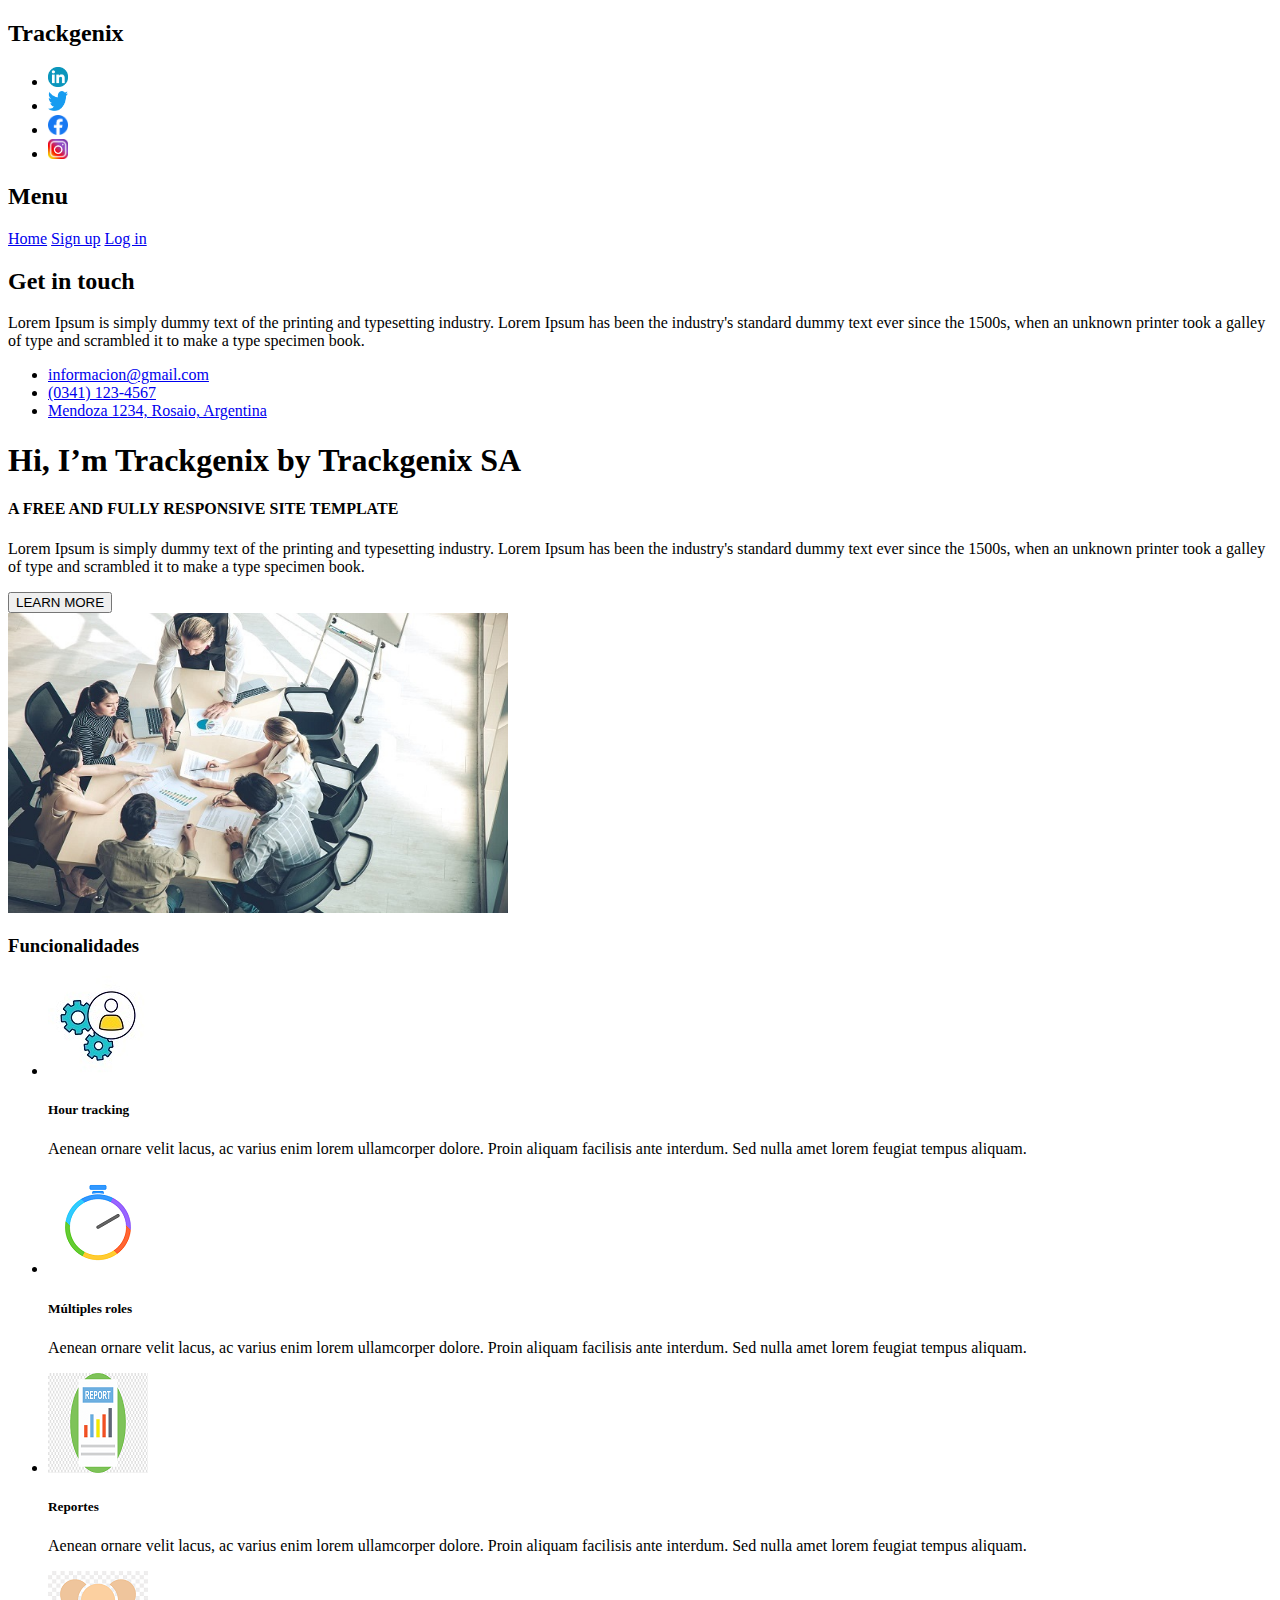
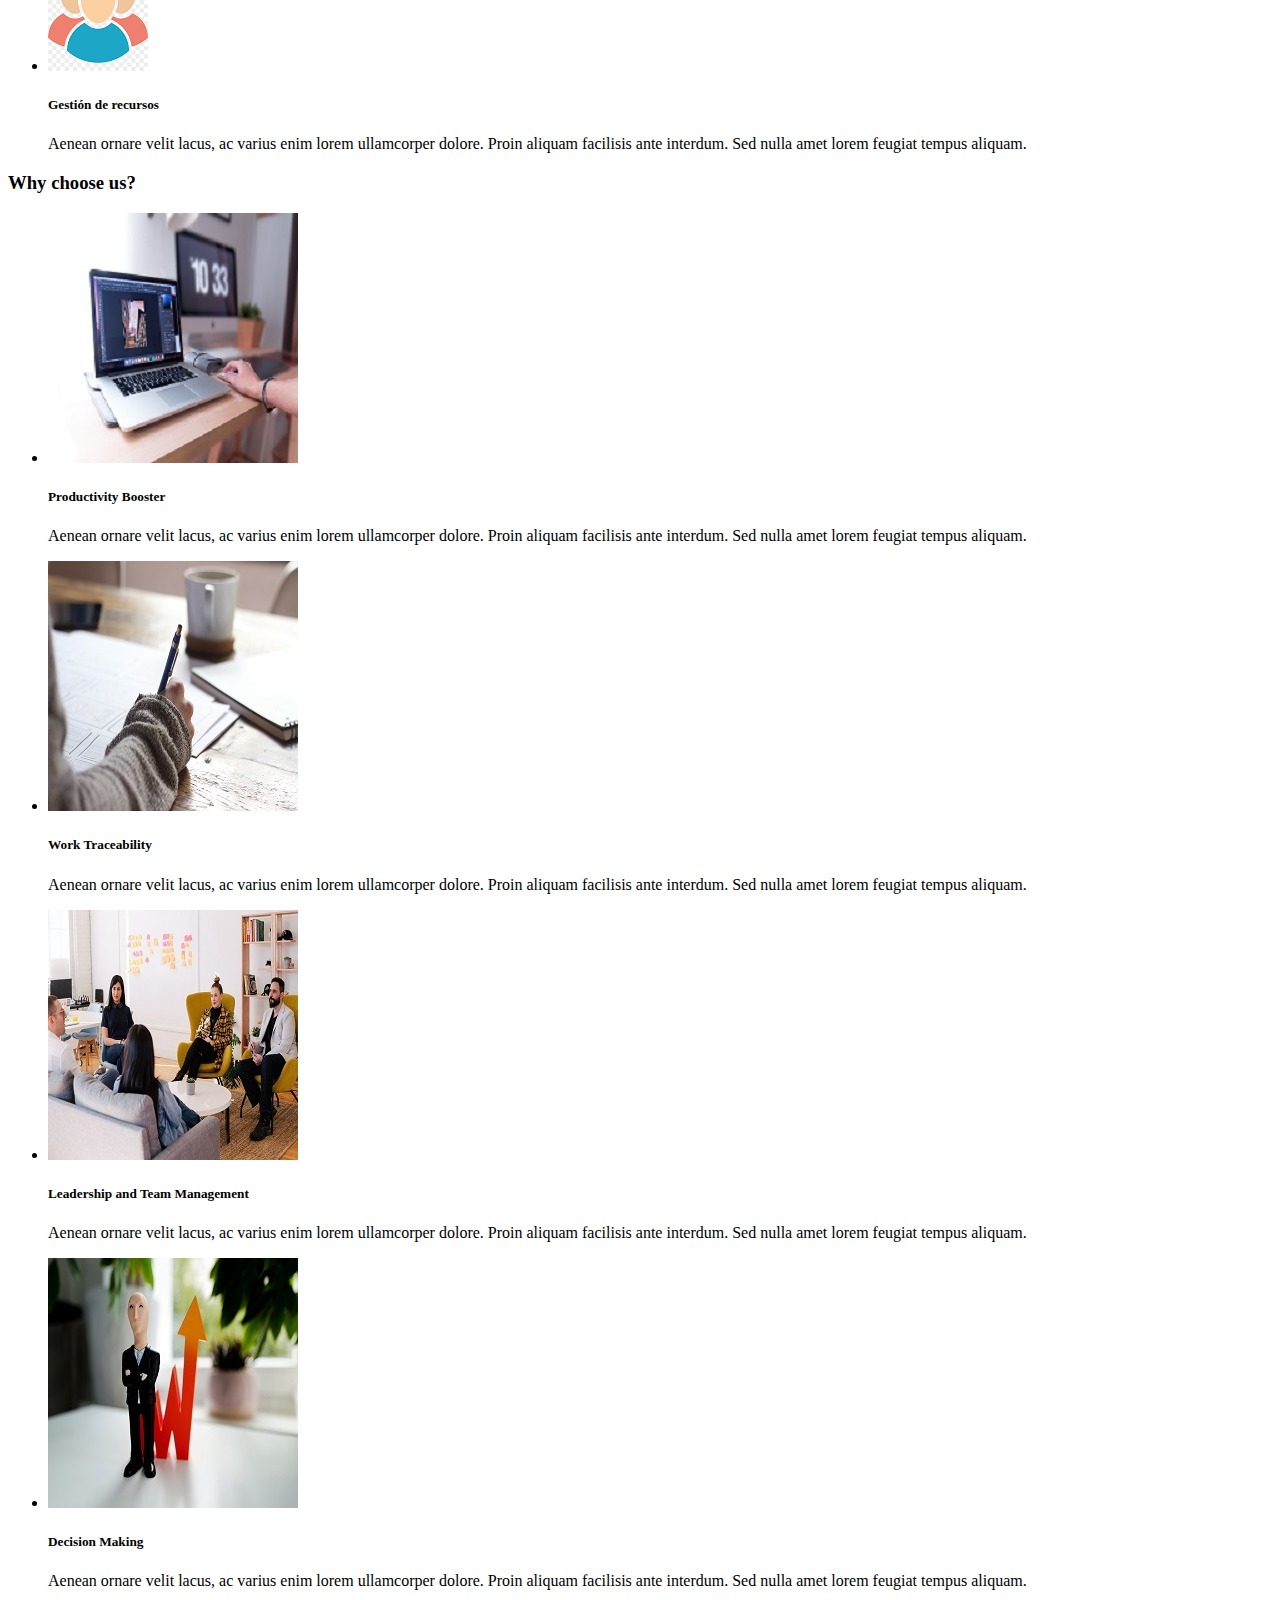
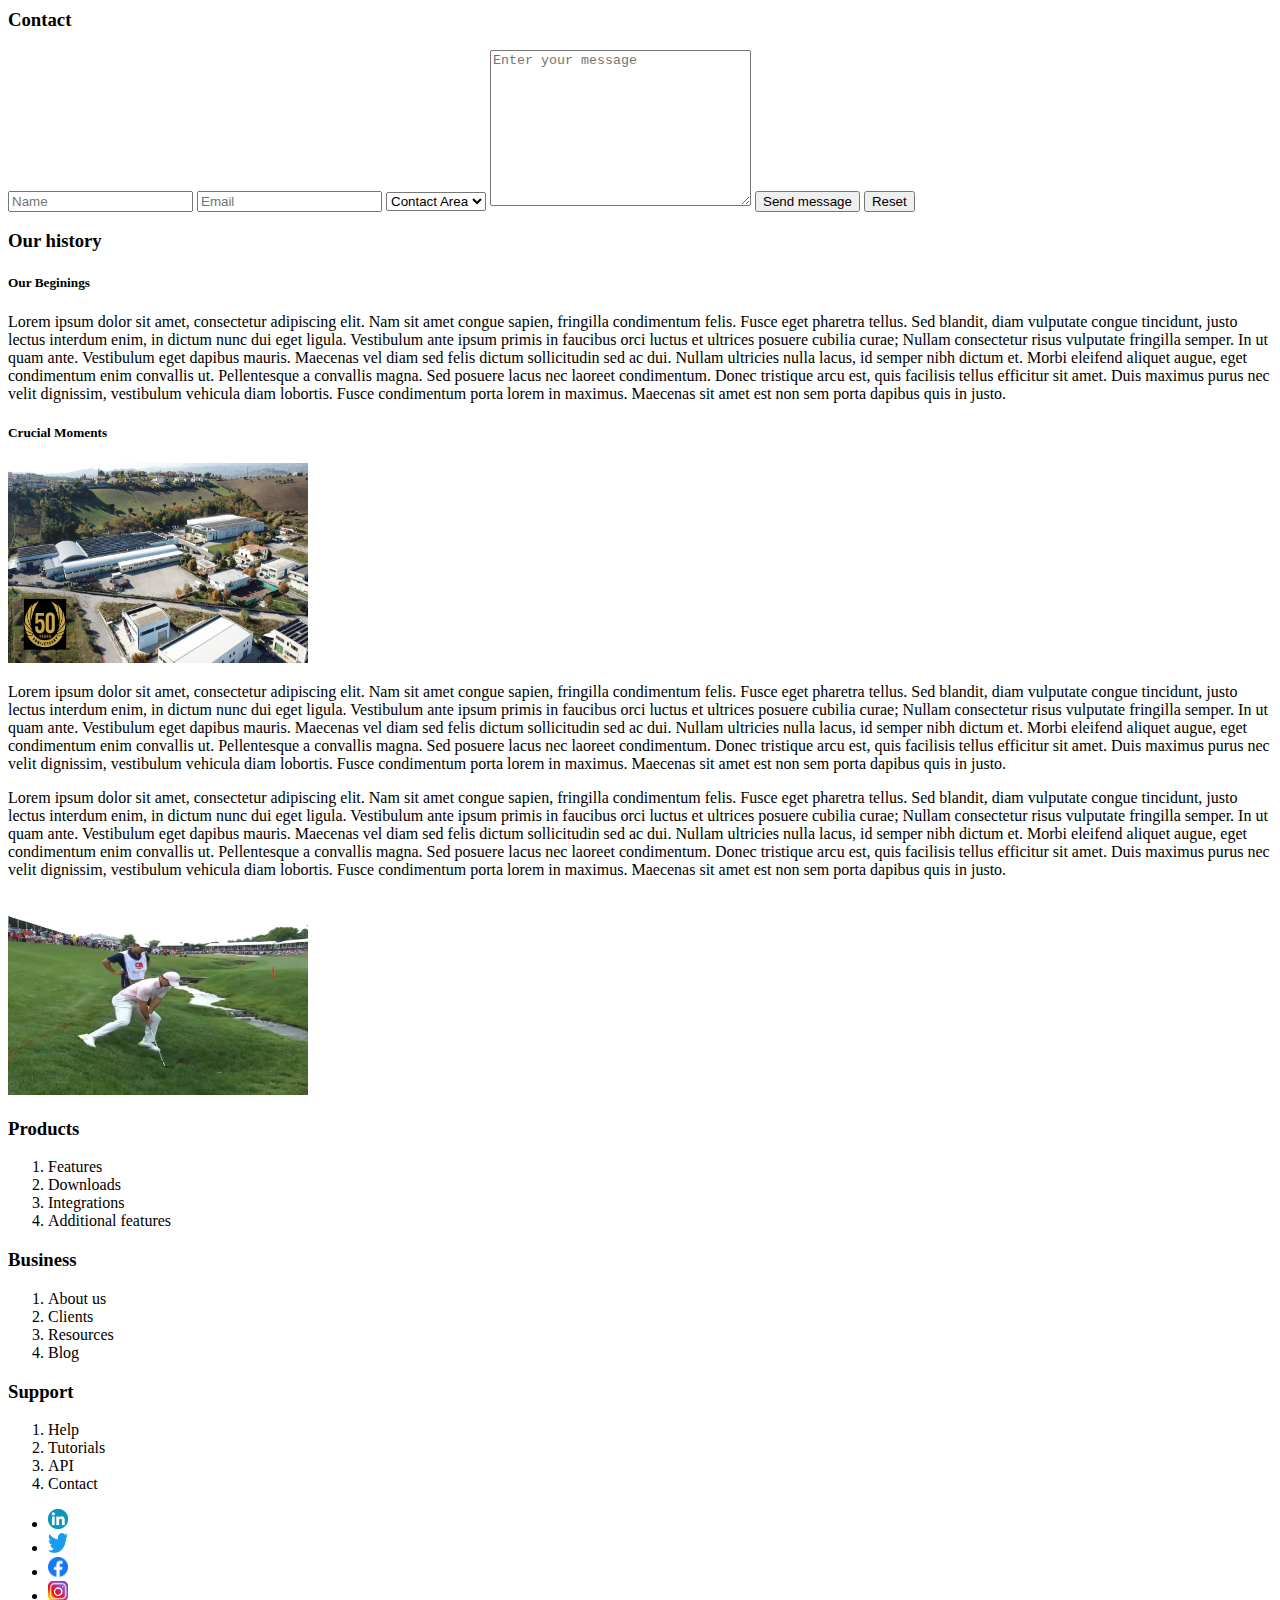
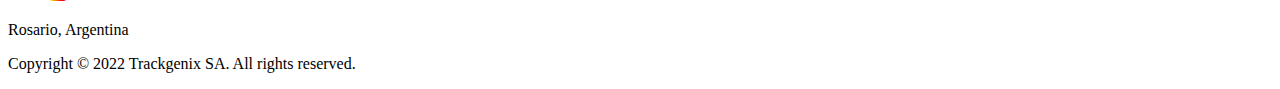
<file: Semana-02/index.html>
<!DOCTYPE html>
<html lang="en">
  <head>
    <meta charset="UTF-8" />
    <meta http-equiv="X-UA-Compatible" content="IE=edge" />
    <meta name="viewport" content="width=device-width, initial-scale=1.0" />
    <title>Trackgenix</title>
  </head>
  <body>
    <header>
      <h2>Trackgenix</h2>
      <ul>
        <li>
          <img
            src="assets/social-logo-linkedin.png"
            alt="linkedin"
            width="20"
            height="20"
          />
        </li>
        <li>
          <img
            src="assets/social-logo-twitter.png"
            alt="twitter"
            width="20"
            height="20"
          />
        </li>
        <li>
          <img
            src="assets/social-logo-facebook.png"
            alt="facebook"
            width="20"
            height="20"
          />
        </li>
        <li>
          <img
            src="assets/social-logo-instagram.png"
            alt="instagram"
            width="20"
            height="20"
          />
        </li>
      </ul>
    </header>
    <aside>
      <div>
        <h2>Menu</h2>
        <nav>
          <a href="#">Home</a>
          <a href="#">Sign up</a>
          <a href="#">Log in</a>
        </nav>
      </div>
      <div>
        <h2>Get in touch</h2>
        <p>
          Lorem Ipsum is simply dummy text of the printing and typesetting
          industry. Lorem Ipsum has been the industry's standard dummy text ever
          since the 1500s, when an unknown printer took a galley of type and
          scrambled it to make a type specimen book.
        </p>
        <ul>
          <li>
            <a href="#">informacion@gmail.com</a>
          </li>
          <li>
            <a href="#">(0341) 123-4567</a>
          </li>
          <li>
            <a href="#">Mendoza 1234, Rosaio, Argentina</a>
          </li>
        </ul>
      </div>
    </aside>
    <section>
      <div>
        <h1>Hi, I’m Trackgenix by Trackgenix SA</h1>
        <h4>A FREE AND FULLY RESPONSIVE SITE TEMPLATE</h4>
        <p>
          Lorem Ipsum is simply dummy text of the printing and typesetting
          industry. Lorem Ipsum has been the industry's standard dummy text ever
          since the 1500s, when an unknown printer took a galley of type and
          scrambled it to make a type specimen book.
        </p>
        <button>LEARN MORE</button>
      </div>
      <img src="assets/main1.jpg" alt="main image" width="500" height="300" />
    </section>
    <section>
      <h3>Funcionalidades</h3>
      <ul>
        <li>
          <img
            src="assets/funcionalidad-hour-tracking.jpg"
            alt="hour tracking"
          />
          <h5>Hour tracking</h5>
          <p>
            Aenean ornare velit lacus, ac varius enim lorem ullamcorper dolore.
            Proin aliquam facilisis ante interdum. Sed nulla amet lorem feugiat
            tempus aliquam.
          </p>
        </li>
        <li>
          <img
            src="assets/funcionalidad-multiples-roles.png"
            alt="multiples roles"
          />
          <h5>Múltiples roles</h5>
          <p>
            Aenean ornare velit lacus, ac varius enim lorem ullamcorper dolore.
            Proin aliquam facilisis ante interdum. Sed nulla amet lorem feugiat
            tempus aliquam.
          </p>
        </li>

        <li>
          <img src="assets/funcionalidad-reportes.png" alt="reportes" />
          <h5>Reportes</h5>
          <p>
            Aenean ornare velit lacus, ac varius enim lorem ullamcorper dolore.
            Proin aliquam facilisis ante interdum. Sed nulla amet lorem feugiat
            tempus aliquam.
          </p>
        </li>
        <li>
          <img
            src="assets/funcionalidad-gestion-recursos.png"
            alt="gestion de recursos"
          />
          <h5>Gestión de recursos</h5>
          <p>
            Aenean ornare velit lacus, ac varius enim lorem ullamcorper dolore.
            Proin aliquam facilisis ante interdum. Sed nulla amet lorem feugiat
            tempus aliquam.
          </p>
        </li>
      </ul>
    </section>
    <section>
      <h3>Why choose us?</h3>
      <ul>
        <li>
          <img
            src="assets/whyus-productivity-booster1.jpg"
            alt="hour tracking"
          />
          <h5>Productivity Booster</h5>
          <p>
            Aenean ornare velit lacus, ac varius enim lorem ullamcorper dolore.
            Proin aliquam facilisis ante interdum. Sed nulla amet lorem feugiat
            tempus aliquam.
          </p>
        </li>
        <li>
          <img
            src="assets/whyus-work-traceability1.jpg"
            alt="multiples roles"
          />
          <h5>Work Traceability</h5>
          <p>
            Aenean ornare velit lacus, ac varius enim lorem ullamcorper dolore.
            Proin aliquam facilisis ante interdum. Sed nulla amet lorem feugiat
            tempus aliquam.
          </p>
        </li>
        <li>
          <img
            src="assets/whyus-leadership-team-management1.jpg"
            alt="reportes"
          />
          <h5>Leadership and Team Management</h5>
          <p>
            Aenean ornare velit lacus, ac varius enim lorem ullamcorper dolore.
            Proin aliquam facilisis ante interdum. Sed nulla amet lorem feugiat
            tempus aliquam.
          </p>
        </li>
        <li>
          <img
            src="assets/whyus-decision-making1.jpg"
            alt="gestion de recursos"
          />
          <h5>Decision Making</h5>
          <p>
            Aenean ornare velit lacus, ac varius enim lorem ullamcorper dolore.
            Proin aliquam facilisis ante interdum. Sed nulla amet lorem feugiat
            tempus aliquam.
          </p>
        </li>
      </ul>
    </section>
    <section>
      <h3>Contact</h3>
      <form action="">
        <input type="text" placeholder="Name" />
        <input type="email" placeholder="Email" />
        <select id="contact-area" name="contact-area">
          <option value="contact-area" selected>Contact Area</option>
          <option value="rrhh">RR.HH.</option>
          <option value="it">I.T.</option>
          <option value="sales">Sales</option>
        </select>
        <textarea
          placeholder="Enter your message"
          rows="10"
          cols="30"
        ></textarea>

        <button type="submit">Send message</button>
        <button type="reset">Reset</button>
      </form>
    </section>
    <section>
      <h3>Our history</h3>
      <div>
        <h5>Our Beginings</h5>
        <p>
          Lorem ipsum dolor sit amet, consectetur adipiscing elit. Nam sit amet
          congue sapien, fringilla condimentum felis. Fusce eget pharetra
          tellus. Sed blandit, diam vulputate congue tincidunt, justo lectus
          interdum enim, in dictum nunc dui eget ligula. Vestibulum ante ipsum
          primis in faucibus orci luctus et ultrices posuere cubilia curae;
          Nullam consectetur risus vulputate fringilla semper. In ut quam ante.
          Vestibulum eget dapibus mauris. Maecenas vel diam sed felis dictum
          sollicitudin sed ac dui. Nullam ultricies nulla lacus, id semper nibh
          dictum et. Morbi eleifend aliquet augue, eget condimentum enim
          convallis ut. Pellentesque a convallis magna. Sed posuere lacus nec
          laoreet condimentum. Donec tristique arcu est, quis facilisis tellus
          efficitur sit amet. Duis maximus purus nec velit dignissim, vestibulum
          vehicula diam lobortis. Fusce condimentum porta lorem in maximus.
          Maecenas sit amet est non sem porta dapibus quis in justo.
        </p>
      </div>
      <div>
        <h5>Crucial Moments</h5>
        <div>
          <img
            src="assets/crucial-moments1.jpg"
            alt="crucial moment 1"
            width="300"
            height="200"
          />
          <p>
            Lorem ipsum dolor sit amet, consectetur adipiscing elit. Nam sit
            amet congue sapien, fringilla condimentum felis. Fusce eget pharetra
            tellus. Sed blandit, diam vulputate congue tincidunt, justo lectus
            interdum enim, in dictum nunc dui eget ligula. Vestibulum ante ipsum
            primis in faucibus orci luctus et ultrices posuere cubilia curae;
            Nullam consectetur risus vulputate fringilla semper. In ut quam
            ante. Vestibulum eget dapibus mauris. Maecenas vel diam sed felis
            dictum sollicitudin sed ac dui. Nullam ultricies nulla lacus, id
            semper nibh dictum et. Morbi eleifend aliquet augue, eget
            condimentum enim convallis ut. Pellentesque a convallis magna. Sed
            posuere lacus nec laoreet condimentum. Donec tristique arcu est,
            quis facilisis tellus efficitur sit amet. Duis maximus purus nec
            velit dignissim, vestibulum vehicula diam lobortis. Fusce
            condimentum porta lorem in maximus. Maecenas sit amet est non sem
            porta dapibus quis in justo.
          </p>
        </div>
        <div>
          <p>
            Lorem ipsum dolor sit amet, consectetur adipiscing elit. Nam sit
            amet congue sapien, fringilla condimentum felis. Fusce eget pharetra
            tellus. Sed blandit, diam vulputate congue tincidunt, justo lectus
            interdum enim, in dictum nunc dui eget ligula. Vestibulum ante ipsum
            primis in faucibus orci luctus et ultrices posuere cubilia curae;
            Nullam consectetur risus vulputate fringilla semper. In ut quam
            ante. Vestibulum eget dapibus mauris. Maecenas vel diam sed felis
            dictum sollicitudin sed ac dui. Nullam ultricies nulla lacus, id
            semper nibh dictum et. Morbi eleifend aliquet augue, eget
            condimentum enim convallis ut. Pellentesque a convallis magna. Sed
            posuere lacus nec laoreet condimentum. Donec tristique arcu est,
            quis facilisis tellus efficitur sit amet. Duis maximus purus nec
            velit dignissim, vestibulum vehicula diam lobortis. Fusce
            condimentum porta lorem in maximus. Maecenas sit amet est non sem
            porta dapibus quis in justo.
          </p>
          <img
            src="assets/crucial-moments2.jpg"
            alt="crucial moment 2"
            width="300"
            height="200"
          />
        </div>
      </div>
    </section>
    <section>
      <div>
        <h3>Products</h3>
        <ol>
          <li>Features</li>
          <li>Downloads</li>
          <li>Integrations</li>
          <li>Additional features</li>
        </ol>
      </div>
      <div>
        <h3>Business</h3>
        <ol>
          <li>About us</li>
          <li>Clients</li>
          <li>Resources</li>
          <li>Blog</li>
        </ol>
      </div>
      <div>
        <h3>Support</h3>
        <ol>
          <li>Help</li>
          <li>Tutorials</li>
          <li>API</li>
          <li>Contact</li>
        </ol>
      </div>
    </section>
    <footer>
      <ul>
        <li>
          <img
            src="assets/social-logo-linkedin.png"
            alt="linkedin"
            width="20"
            height="20"
          />
        </li>
        <li>
          <img
            src="assets/social-logo-twitter.png"
            alt="twitter"
            width="20"
            height="20"
          />
        </li>
        <li>
          <img
            src="assets/social-logo-facebook.png"
            alt="facebook"
            width="20"
            height="20"
          />
        </li>
        <li>
          <img
            src="assets/social-logo-instagram.png"
            alt="instagram"
            width="20"
            height="20"
          />
        </li>
      </ul>
      <p>Rosario, Argentina</p>
      <p>Copyright © 2022 Trackgenix SA. All rights reserved.</p>
    </footer>
  </body>
</html>
</file>
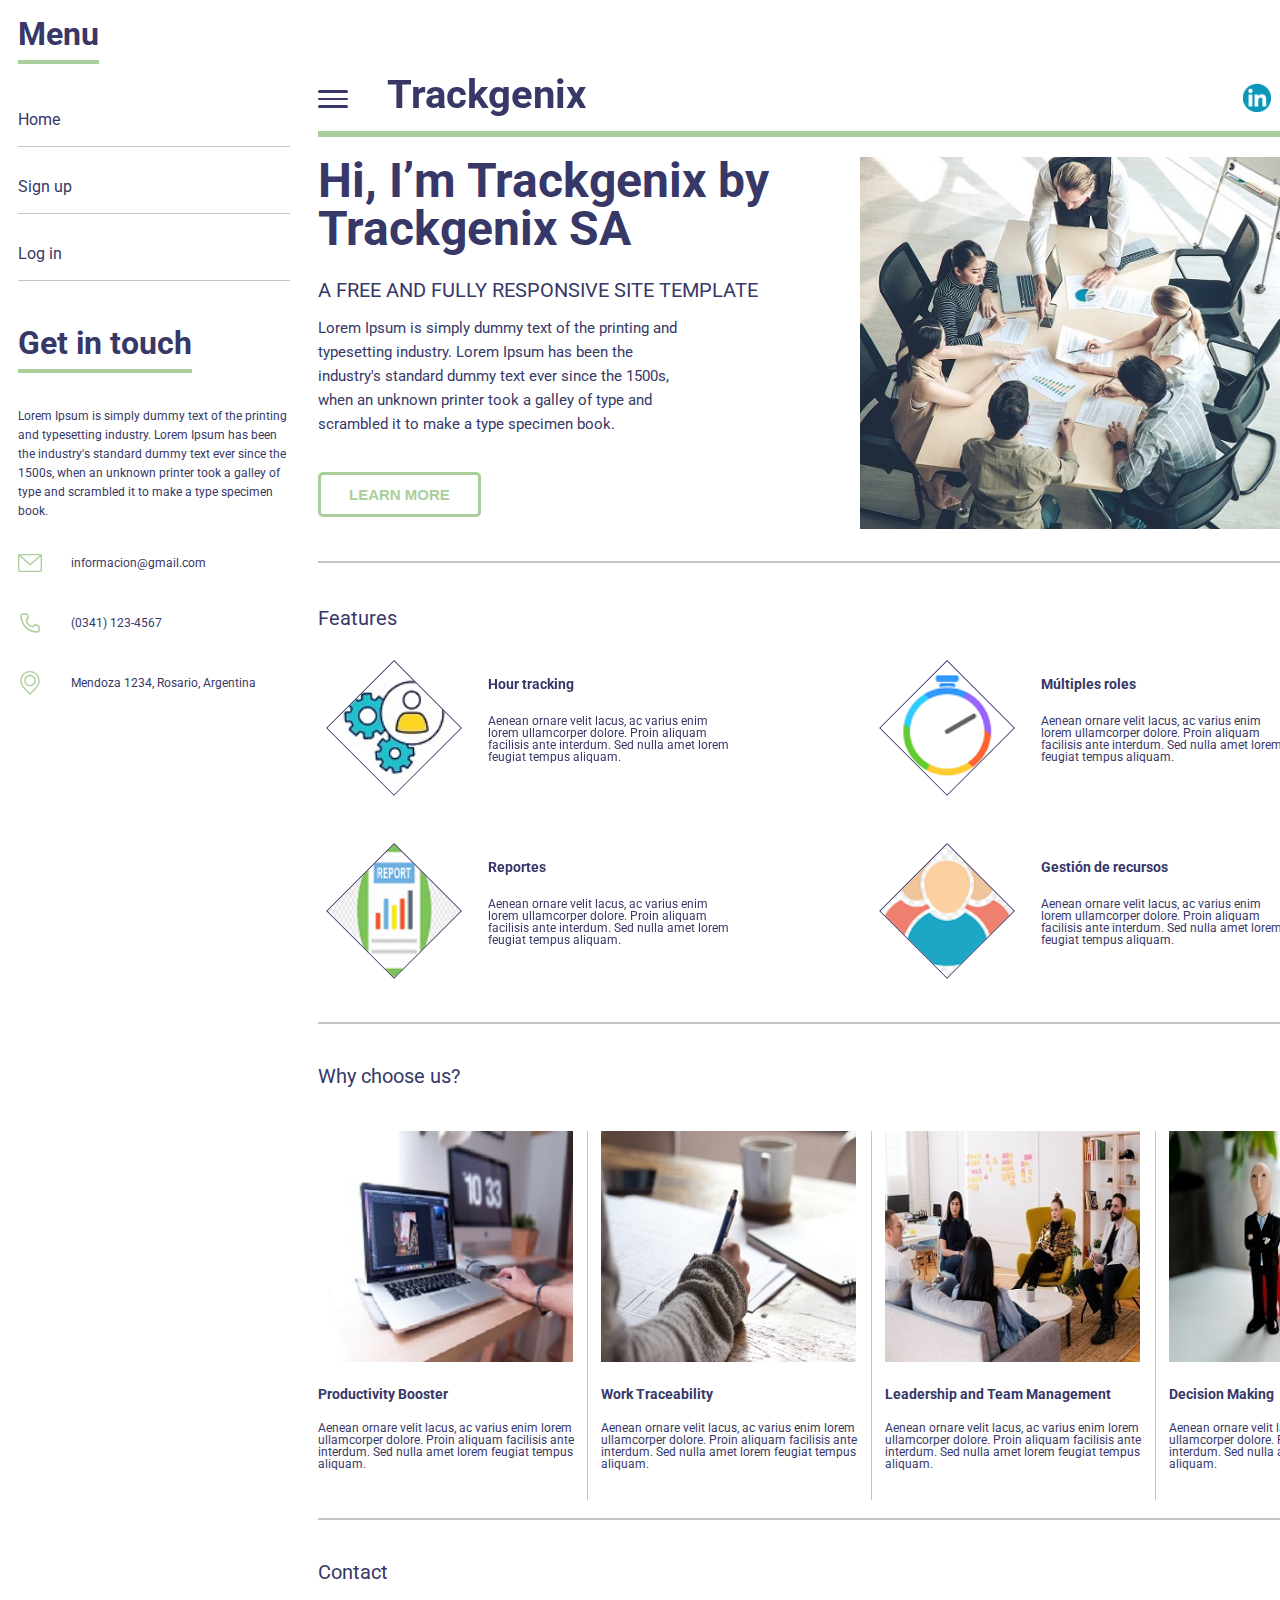
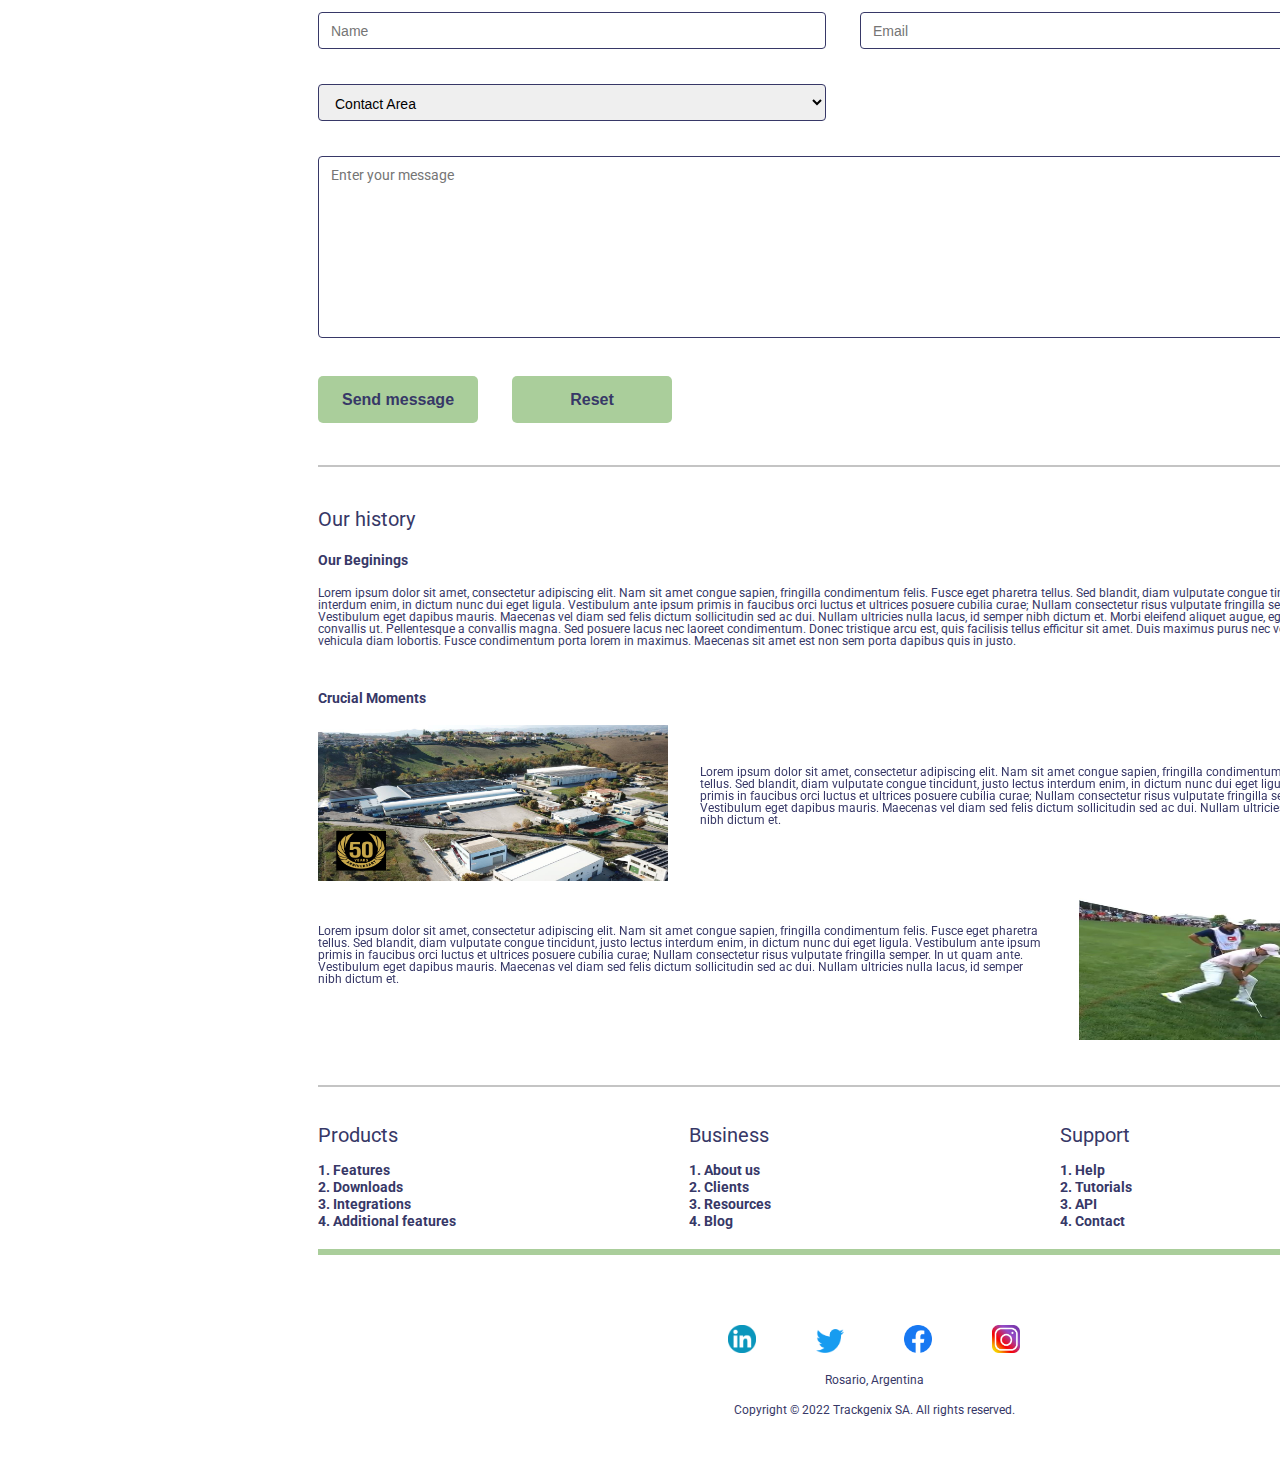
<file: Semana-03/index.html>
<!DOCTYPE html>
<html lang="en">
  <head>
    <meta charset="UTF-8" />
    <meta http-equiv="X-UA-Compatible" content="IE=edge" />
    <meta name="viewport" content="width=device-width, initial-scale=1.0" />

    <!-- Google fonts -->
    <link rel="preconnect" href="https://fonts.googleapis.com" />
    <link rel="preconnect" href="https://fonts.gstatic.com" crossorigin />
    <link
      href="https://fonts.googleapis.com/css2?family=Roboto:wght@300;400;500;700&display=swap"
      rel="stylesheet"
    />

    <!-- Css reset file -->
    <link rel="stylesheet" href="./styles/reset.css" />
    <!-- Css styles -->
    <link rel="stylesheet" href="./styles/styles.css" />

    <title>Trackgenix</title>
  </head>
  <body>
    <aside class="sidebar">
      <div class="menu">
        <div class="title-line">
          <h2>Menu</h2>
          <div class="short-line green"></div>
        </div>
        <nav>
          <ul>
            <li>
              <a href="#">Home</a>
            </li>
            <li>
              <a href="#">Sign up</a>
            </li>
            <li>
              <a href="#">Log in</a>
            </li>
          </ul>
        </nav>
      </div>
      <div class="get-in-touch">
        <div class="title-line">
          <h2>Get in touch</h2>
          <div class="short-line green"></div>
        </div>
        <p>
          Lorem Ipsum is simply dummy text of the printing and typesetting
          industry. Lorem Ipsum has been the industry's standard dummy text ever
          since the 1500s, when an unknown printer took a galley of type and
          scrambled it to make a type specimen book.
        </p>
        <ul>
          <li>
            <a href="#">
              <img src="./assets/icon-mail.svg" alt="mail icon" />
              <div>informacion@gmail.com</div>
            </a>
          </li>
          <li>
            <a href="#">
              <img src="./assets/icon-phone.svg" alt="phone icon" />
              <div>(0341) 123-4567</div>
            </a>
          </li>
          <li>
            <a href="#">
              <img src="./assets/icon-location.svg" alt="location icon" />
              <div>Mendoza 1234, Rosario, Argentina</div>
            </a>
          </li>
        </ul>
      </div>
    </aside>
    <main>
      <header>
        <div class="menu-button">
          <div class="button-line"></div>
          <div class="button-line"></div>
          <div class="button-line"></div>
        </div>
        <h2>Trackgenix</h2>
        <ul>
          <li class="social-media-icons">
            <a href="https://www.linkedin.com/" target="_blank">
              <img src="assets/social-logo-linkedin.png" alt="linkedin"
            /></a>
          </li>
          <li class="social-media-icons">
            <a
              href="https://www.twitter.com/"
              target="_blank"
              id="twitter-img-container"
            >
              <img
                src="assets/social-logo-twitter.png"
                alt="twitter"
                id="twitter-img"
            /></a>
          </li>
          <li class="social-media-icons">
            <a href="https://www.facebook.com/" target="_blank">
              <img src="assets/social-logo-facebook.png" alt="facebook"
            /></a>
          </li>
          <li class="social-media-icons">
            <a href="https://www.instagram.com/" target="_blank">
              <img src="assets/social-logo-instagram.png" alt="instagram"
            /></a>
          </li>
        </ul>
        <div class="line green"></div>
      </header>
      <section class="description border-bottom-gray">
        <div class="text">
          <h1>Hi, I’m Trackgenix by Trackgenix SA</h1>
          <h4>A FREE AND FULLY RESPONSIVE SITE TEMPLATE</h4>
          <p>
            Lorem Ipsum is simply dummy text of the printing and typesetting
            industry. Lorem Ipsum has been the industry's standard dummy text
            ever since the 1500s, when an unknown printer took a galley of type
            and scrambled it to make a type specimen book.
          </p>
          <button>LEARN MORE</button>
        </div>
        <img src="assets/main1.jpg" alt="main image" />
        <div class="gray-line"></div>
      </section>
      <section class="features border-bottom-gray">
        <h3>Features</h3>
        <ul>
          <li>
            <div class="img-container">
              <img
                src="assets/funcionalidad-hour-tracking.jpg"
                alt="hour tracking"
              />
            </div>
            <div class="text">
              <h5>Hour tracking</h5>
              <p>
                Aenean ornare velit lacus, ac varius enim lorem ullamcorper
                dolore. Proin aliquam facilisis ante interdum. Sed nulla amet
                lorem feugiat tempus aliquam.
              </p>
            </div>
          </li>
          <li>
            <div class="img-container">
              <img
                src="assets/funcionalidad-multiples-roles.png"
                alt="multiples roles"
              />
            </div>
            <div class="text">
              <h5>Múltiples roles</h5>
              <p>
                Aenean ornare velit lacus, ac varius enim lorem ullamcorper
                dolore. Proin aliquam facilisis ante interdum. Sed nulla amet
                lorem feugiat tempus aliquam.
              </p>
            </div>
          </li>

          <li>
            <div class="img-container">
              <img src="assets/funcionalidad-reportes.png" alt="reportes" />
            </div>
            <div class="text">
              <h5>Reportes</h5>
              <p>
                Aenean ornare velit lacus, ac varius enim lorem ullamcorper
                dolore. Proin aliquam facilisis ante interdum. Sed nulla amet
                lorem feugiat tempus aliquam.
              </p>
            </div>
          </li>
          <li>
            <div class="img-container">
              <img
                src="assets/funcionalidad-gestion-recursos.png"
                alt="gestion de recursos"
              />
            </div>
            <div class="text">
              <h5>Gestión de recursos</h5>
              <p>
                Aenean ornare velit lacus, ac varius enim lorem ullamcorper
                dolore. Proin aliquam facilisis ante interdum. Sed nulla amet
                lorem feugiat tempus aliquam.
              </p>
            </div>
          </li>
        </ul>
      </section>
      <section class="choose border-bottom-gray">
        <h3>Why choose us?</h3>
        <ul>
          <li>
            <img
              src="assets/whyus-productivity-booster1.jpg"
              alt="hour tracking"
            />
            <h5>Productivity Booster</h5>
            <p>
              Aenean ornare velit lacus, ac varius enim lorem ullamcorper
              dolore. Proin aliquam facilisis ante interdum. Sed nulla amet
              lorem feugiat tempus aliquam.
            </p>
          </li>
          <li>
            <img
              src="assets/whyus-work-traceability1.jpg"
              alt="multiples roles"
            />
            <h5>Work Traceability</h5>
            <p>
              Aenean ornare velit lacus, ac varius enim lorem ullamcorper
              dolore. Proin aliquam facilisis ante interdum. Sed nulla amet
              lorem feugiat tempus aliquam.
            </p>
          </li>
          <li>
            <img
              src="assets/whyus-leadership-team-management1.jpg"
              alt="reportes"
            />
            <h5>Leadership and Team Management</h5>
            <p>
              Aenean ornare velit lacus, ac varius enim lorem ullamcorper
              dolore. Proin aliquam facilisis ante interdum. Sed nulla amet
              lorem feugiat tempus aliquam.
            </p>
          </li>
          <li>
            <img
              src="assets/whyus-decision-making1.jpg"
              alt="gestion de recursos"
            />
            <h5>Decision Making</h5>
            <p>
              Aenean ornare velit lacus, ac varius enim lorem ullamcorper
              dolore. Proin aliquam facilisis ante interdum. Sed nulla amet
              lorem feugiat tempus aliquam.
            </p>
          </li>
        </ul>
      </section>
      <section class="contact border-bottom-gray">
        <h3>Contact</h3>
        <form action="">
          <input type="text" placeholder="Name" />
          <input type="email" placeholder="Email" />
          <select id="contact-area" name="contact-area">
            <option value="contact-area" selected>Contact Area</option>
            <option value="rrhh">RR.HH.</option>
            <option value="it">I.T.</option>
            <option value="sales">Sales</option>
          </select>
          <textarea
            placeholder="Enter your message"
            rows="10"
            cols="30"
          ></textarea>
          <button>Send message</button>
          <button type="reset">Reset</button>
        </form>
      </section>
      <section class="history border-bottom-gray">
        <h3>Our history</h3>
        <div>
          <h5>Our Beginings</h5>
          <p>
            Lorem ipsum dolor sit amet, consectetur adipiscing elit. Nam sit
            amet congue sapien, fringilla condimentum felis. Fusce eget pharetra
            tellus. Sed blandit, diam vulputate congue tincidunt, justo lectus
            interdum enim, in dictum nunc dui eget ligula. Vestibulum ante ipsum
            primis in faucibus orci luctus et ultrices posuere cubilia curae;
            Nullam consectetur risus vulputate fringilla semper. In ut quam
            ante. Vestibulum eget dapibus mauris. Maecenas vel diam sed felis
            dictum sollicitudin sed ac dui. Nullam ultricies nulla lacus, id
            semper nibh dictum et. Morbi eleifend aliquet augue, eget
            condimentum enim convallis ut. Pellentesque a convallis magna. Sed
            posuere lacus nec laoreet condimentum. Donec tristique arcu est,
            quis facilisis tellus efficitur sit amet. Duis maximus purus nec
            velit dignissim, vestibulum vehicula diam lobortis. Fusce
            condimentum porta lorem in maximus. Maecenas sit amet est non sem
            porta dapibus quis in justo.
          </p>
        </div>
        <div class="crucial">
          <h5>Crucial Moments</h5>
          <div>
            <img src="assets/crucial-moments1.jpg" alt="crucial moment 1" />
            <p class="first">
              Lorem ipsum dolor sit amet, consectetur adipiscing elit. Nam sit
              amet congue sapien, fringilla condimentum felis. Fusce eget
              pharetra tellus. Sed blandit, diam vulputate congue tincidunt,
              justo lectus interdum enim, in dictum nunc dui eget ligula.
              Vestibulum ante ipsum primis in faucibus orci luctus et ultrices
              posuere cubilia curae; Nullam consectetur risus vulputate
              fringilla semper. In ut quam ante. Vestibulum eget dapibus mauris.
              Maecenas vel diam sed felis dictum sollicitudin sed ac dui. Nullam
              ultricies nulla lacus, id semper nibh dictum et.
            </p>
          </div>
          <div>
            <p class="second">
              Lorem ipsum dolor sit amet, consectetur adipiscing elit. Nam sit
              amet congue sapien, fringilla condimentum felis. Fusce eget
              pharetra tellus. Sed blandit, diam vulputate congue tincidunt,
              justo lectus interdum enim, in dictum nunc dui eget ligula.
              Vestibulum ante ipsum primis in faucibus orci luctus et ultrices
              posuere cubilia curae; Nullam consectetur risus vulputate
              fringilla semper. In ut quam ante. Vestibulum eget dapibus mauris.
              Maecenas vel diam sed felis dictum sollicitudin sed ac dui. Nullam
              ultricies nulla lacus, id semper nibh dictum et.
            </p>
            <img src="assets/crucial-moments2.jpg" alt="crucial moment 2" />
          </div>
        </div>
      </section>
      <section class="lists border-bottom-green">
        <div class="products">
          <h3>Products</h3>
          <ol>
            <li><a href="">1. Features</a></li>
            <li><a href="">2. Downloads</a></li>
            <li><a href="">3. Integrations</a></li>
            <li><a href="">4. Additional features</a></li>
          </ol>
        </div>
        <div class="business">
          <h3>Business</h3>
          <ol>
            <li><a href="">1. About us</a></li>
            <li><a href="">2. Clients</a></li>
            <li><a href="">3. Resources</a></li>
            <li><a href="">4. Blog</a></li>
          </ol>
        </div>
        <div class="support">
          <h3>Support</h3>
          <ol>
            <li><a href="">1. Help</a></li>
            <li><a href="">2. Tutorials</a></li>
            <li><a href="">3. API</a></li>
            <li><a href="">4. Contact</a></li>
          </ol>
        </div>
      </section>
      <footer>
        <ul>
          <li class="social-media-icons">
            <a href="https://www.linkedin.com/" target="_blank">
              <img src="assets/social-logo-linkedin.png" alt="linkedin" />
            </a>
          </li>
          <li class="social-media-icons">
            <a
              href="https://www.twitter.com/"
              target="_blank"
              id="twitter-img-container"
            >
              <img
                src="assets/social-logo-twitter.png"
                alt="twitter"
                id="twitter-img"
            /></a>
          </li>
          <li class="social-media-icons">
            <a href="https://www.facebook.com/" target="_blank">
              <img src="assets/social-logo-facebook.png" alt="facebook" />
            </a>
          </li>
          <li class="social-media-icons">
            <a href="https://www.instagram.com/" target="_blank">
              <img src="assets/social-logo-instagram.png" alt="instagram" />
            </a>
          </li>
        </ul>
        <p>Rosario, Argentina</p>
        <p>Copyright © 2022 Trackgenix SA. All rights reserved.</p>
      </footer>
    </main>
  </body>
</html>
</file>
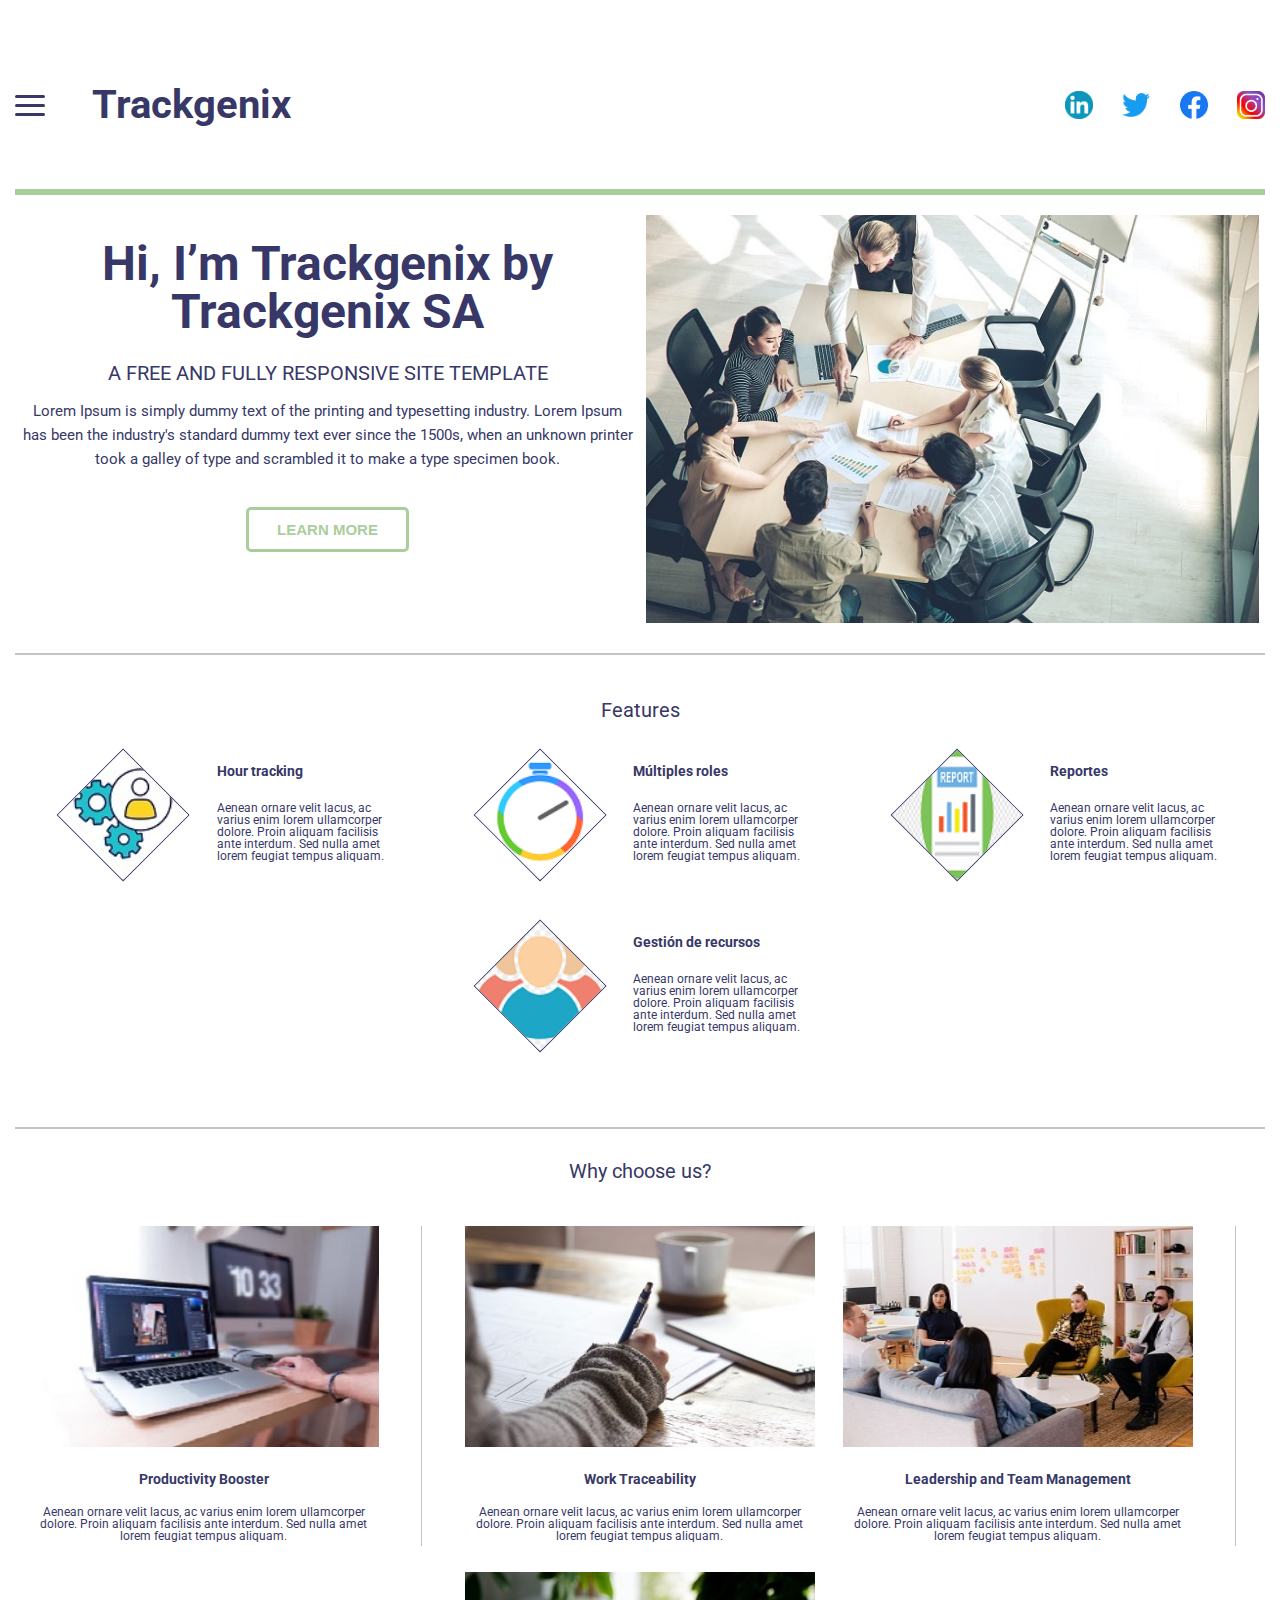
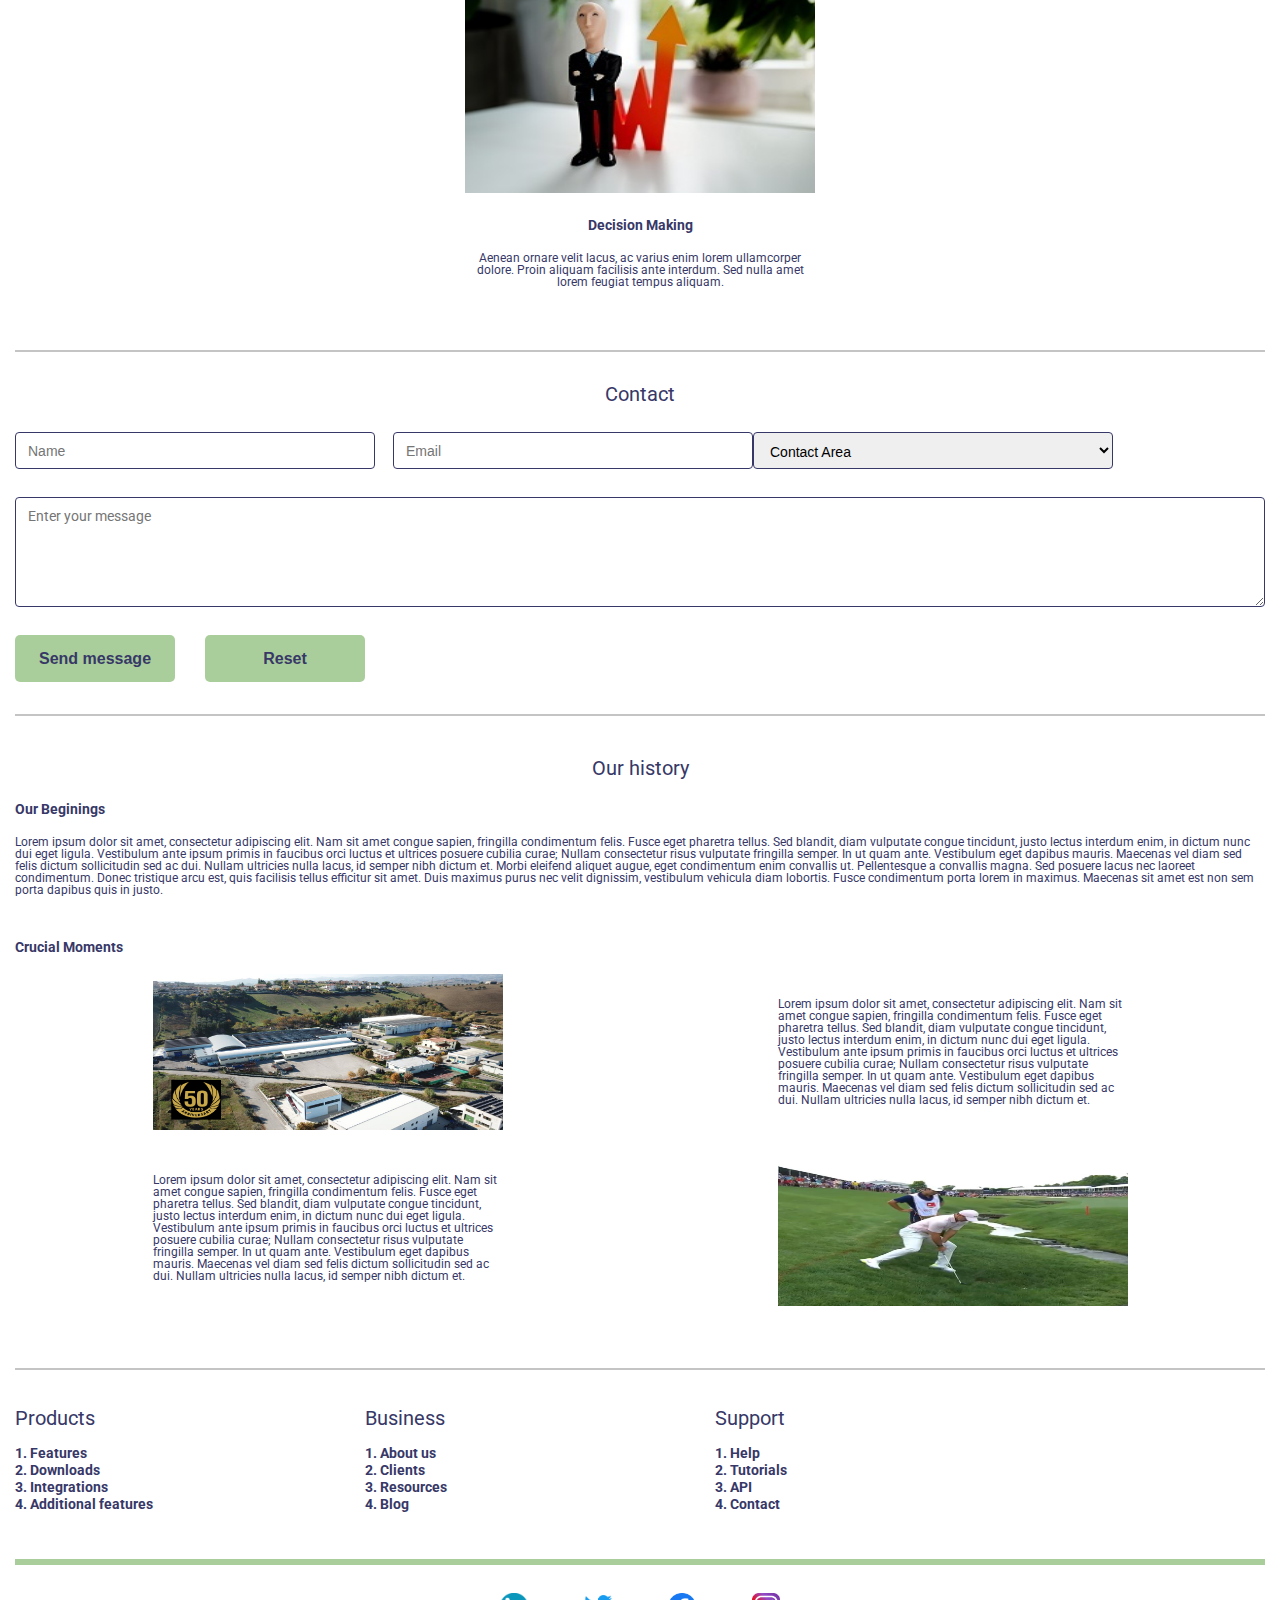
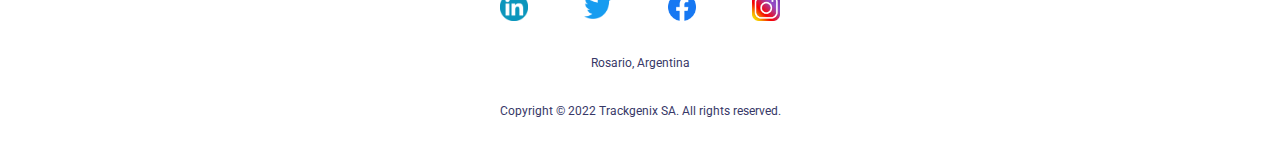
<file: Semana-04/index.html>
<!DOCTYPE html>
<html lang="en">
  <head>
    <meta charset="UTF-8" />
    <meta http-equiv="X-UA-Compatible" content="IE=edge" />
    <meta name="viewport" content="width=device-width, initial-scale=1.0" />
    <!-- Google fonts -->
    <link rel="preconnect" href="https://fonts.googleapis.com" />
    <link rel="preconnect" href="https://fonts.gstatic.com" crossorigin />
    <link
      href="https://fonts.googleapis.com/css2?family=Roboto:wght@300;400;500;700&display=swap"
      rel="stylesheet"
    />
    <!-- Css reset file -->
    <link rel="stylesheet" href="./styles/reset.css" />
    <!-- Css styles -->
    <link rel="stylesheet" href="./styles/styles.css" />
    <link rel="stylesheet" href="./styles/header.css" />
    <link rel="stylesheet" href="./styles/aside.css" />
    <link rel="stylesheet" href="./styles/main.css" />
    <link rel="stylesheet" href="./styles/footer.css" />

    <title>Trackgenix</title>
  </head>
  <body>
    <header class="border-bottom-green">
      <div class="container-title">
        <div class="menu-button">
          <div class="button-line"></div>
          <div class="button-line"></div>
          <div class="button-line"></div>
        </div>
        <h2>Trackgenix</h2>
      </div>
      <ul>
        <li class="social-media-icons">
          <a href="https://www.linkedin.com/" target="_blank">
            <img
              src="../Semana-03/assets/social-logo-linkedin.png"
              alt="linkedin"
          /></a>
        </li>
        <li class="social-media-icons twitter-container">
          <a href="https://www.twitter.com/" target="_blank">
            <img
              src="../Semana-03/assets/social-logo-twitter.png"
              alt="twitter"
              class="twitter-img"
          /></a>
        </li>
        <li class="social-media-icons">
          <a href="https://www.facebook.com/" target="_blank">
            <img
              src="../Semana-03/assets/social-logo-facebook.png"
              alt="facebook"
          /></a>
        </li>
        <li class="social-media-icons">
          <a href="https://www.instagram.com/" target="_blank">
            <img
              src="../Semana-03/assets/social-logo-instagram.png"
              alt="instagram"
          /></a>
        </li>
      </ul>
    </header>
    <aside class="sidebar">
      <div class="menu">
        <div class="title-line">
          <h2>Menu</h2>
          <div class="short-line green"></div>
        </div>
        <nav>
          <ul>
            <li>
              <a href="#">Home</a>
            </li>
            <li>
              <a href="#">Sign up</a>
            </li>
            <li>
              <a href="#">Log in</a>
            </li>
          </ul>
        </nav>
      </div>
      <div class="get-in-touch">
        <div class="title-line">
          <h2>Get in touch</h2>
          <div class="short-line green"></div>
        </div>
        <p>
          Lorem Ipsum is simply dummy text of the printing and typesetting
          industry. Lorem Ipsum has been the industry's standard dummy text ever
          since the 1500s, when an unknown printer took a galley of type and
          scrambled it to make a type specimen book.
        </p>
        <ul>
          <li>
            <a href="#">
              <img src="../Semana-03/assets/icon-mail.svg" alt="mail icon" />
              <div>informacion@gmail.com</div>
            </a>
          </li>
          <li>
            <a href="#">
              <img src="../Semana-03/assets/icon-phone.svg" alt="phone icon" />
              <div>(0341) 123-4567</div>
            </a>
          </li>
          <li>
            <a href="#">
              <img
                src="../Semana-03/assets/icon-location.svg"
                alt="location icon"
              />
              <div>Mendoza 1234, Rosario, Argentina</div>
            </a>
          </li>
        </ul>
      </div>
    </aside>
    <main>
      <section class="description border-bottom-gray">
        <div class="text">
          <h1>Hi, I’m Trackgenix by Trackgenix SA</h1>
          <h4>A FREE AND FULLY RESPONSIVE SITE TEMPLATE</h4>
          <p>
            Lorem Ipsum is simply dummy text of the printing and typesetting
            industry. Lorem Ipsum has been the industry's standard dummy text
            ever since the 1500s, when an unknown printer took a galley of type
            and scrambled it to make a type specimen book.
          </p>
          <button>LEARN MORE</button>
        </div>
        <img src="../Semana-03/assets/main1.jpg" alt="main image" />
      </section>
      <section class="features border-bottom-gray">
        <h3>Features</h3>
        <ul>
          <li>
            <div class="img-container">
              <img
                src="../Semana-03/assets/funcionalidad-hour-tracking.jpg"
                alt="hour tracking"
              />
            </div>
            <div class="text">
              <h5>Hour tracking</h5>
              <p>
                Aenean ornare velit lacus, ac varius enim lorem ullamcorper
                dolore. Proin aliquam facilisis ante interdum. Sed nulla amet
                lorem feugiat tempus aliquam.
              </p>
            </div>
          </li>
          <li>
            <div class="img-container">
              <img
                src="../Semana-03/assets/funcionalidad-multiples-roles.png"
                alt="multiples roles"
              />
            </div>
            <div class="text">
              <h5>Múltiples roles</h5>
              <p>
                Aenean ornare velit lacus, ac varius enim lorem ullamcorper
                dolore. Proin aliquam facilisis ante interdum. Sed nulla amet
                lorem feugiat tempus aliquam.
              </p>
            </div>
          </li>

          <li>
            <div class="img-container">
              <img
                src="../Semana-03/assets/funcionalidad-reportes.png"
                alt="reportes"
              />
            </div>
            <div class="text">
              <h5>Reportes</h5>
              <p>
                Aenean ornare velit lacus, ac varius enim lorem ullamcorper
                dolore. Proin aliquam facilisis ante interdum. Sed nulla amet
                lorem feugiat tempus aliquam.
              </p>
            </div>
          </li>
          <li>
            <div class="img-container">
              <img
                src="../Semana-03/assets/funcionalidad-gestion-recursos.png"
                alt="gestion de recursos"
              />
            </div>
            <div class="text">
              <h5>Gestión de recursos</h5>
              <p>
                Aenean ornare velit lacus, ac varius enim lorem ullamcorper
                dolore. Proin aliquam facilisis ante interdum. Sed nulla amet
                lorem feugiat tempus aliquam.
              </p>
            </div>
          </li>
        </ul>
      </section>
      <section class="choose border-bottom-gray">
        <h3>Why choose us?</h3>
        <ul>
          <li>
            <img
              src="../Semana-03/assets/whyus-productivity-booster1.jpg"
              alt="hour tracking"
            />
            <h5>Productivity Booster</h5>
            <p>
              Aenean ornare velit lacus, ac varius enim lorem ullamcorper
              dolore. Proin aliquam facilisis ante interdum. Sed nulla amet
              lorem feugiat tempus aliquam.
            </p>
          </li>
          <div class="vertical-line"></div>
          <li>
            <img
              src="../Semana-03/assets/whyus-work-traceability1.jpg"
              alt="multiples roles"
            />
            <h5>Work Traceability</h5>
            <p>
              Aenean ornare velit lacus, ac varius enim lorem ullamcorper
              dolore. Proin aliquam facilisis ante interdum. Sed nulla amet
              lorem feugiat tempus aliquam.
            </p>
          </li>
          <div class="vertical-line"></div>
          <li>
            <img
              src="../Semana-03/assets/whyus-leadership-team-management1.jpg"
              alt="reportes"
            />
            <h5>Leadership and Team Management</h5>
            <p>
              Aenean ornare velit lacus, ac varius enim lorem ullamcorper
              dolore. Proin aliquam facilisis ante interdum. Sed nulla amet
              lorem feugiat tempus aliquam.
            </p>
          </li>
          <div class="vertical-line"></div>
          <li>
            <img
              src="../Semana-03/assets/whyus-decision-making1.jpg"
              alt="gestion de recursos"
            />
            <h5>Decision Making</h5>
            <p>
              Aenean ornare velit lacus, ac varius enim lorem ullamcorper
              dolore. Proin aliquam facilisis ante interdum. Sed nulla amet
              lorem feugiat tempus aliquam.
            </p>
          </li>
        </ul>
      </section>
      <section class="contact border-bottom-gray">
        <h3>Contact</h3>
        <form action="">
          <input type="text" placeholder="Name" />
          <input type="email" placeholder="Email" />
          <select id="contact-area" name="contact-area">
            <option value="contact-area" selected>Contact Area</option>
            <option value="rrhh">RR.HH.</option>
            <option value="it">I.T.</option>
            <option value="sales">Sales</option>
          </select>
          <textarea
            placeholder="Enter your message"
            rows="10"
            cols="30"
          ></textarea>
          <button>Send message</button>
          <button type="reset">Reset</button>
        </form>
      </section>
      <section class="history border-bottom-gray">
        <h3>Our history</h3>
        <div>
          <h5>Our Beginings</h5>
          <p>
            Lorem ipsum dolor sit amet, consectetur adipiscing elit. Nam sit
            amet congue sapien, fringilla condimentum felis. Fusce eget pharetra
            tellus. Sed blandit, diam vulputate congue tincidunt, justo lectus
            interdum enim, in dictum nunc dui eget ligula. Vestibulum ante ipsum
            primis in faucibus orci luctus et ultrices posuere cubilia curae;
            Nullam consectetur risus vulputate fringilla semper. In ut quam
            ante. Vestibulum eget dapibus mauris. Maecenas vel diam sed felis
            dictum sollicitudin sed ac dui. Nullam ultricies nulla lacus, id
            semper nibh dictum et. Morbi eleifend aliquet augue, eget
            condimentum enim convallis ut. Pellentesque a convallis magna. Sed
            posuere lacus nec laoreet condimentum. Donec tristique arcu est,
            quis facilisis tellus efficitur sit amet. Duis maximus purus nec
            velit dignissim, vestibulum vehicula diam lobortis. Fusce
            condimentum porta lorem in maximus. Maecenas sit amet est non sem
            porta dapibus quis in justo.
          </p>
        </div>
        <div class="crucial">
          <h5>Crucial Moments</h5>
          <div class="text-img-container">
            <img
              src="../Semana-03/assets/crucial-moments1.jpg"
              alt="crucial moment 1"
            />
            <p class="first">
              Lorem ipsum dolor sit amet, consectetur adipiscing elit. Nam sit
              amet congue sapien, fringilla condimentum felis. Fusce eget
              pharetra tellus. Sed blandit, diam vulputate congue tincidunt,
              justo lectus interdum enim, in dictum nunc dui eget ligula.
              Vestibulum ante ipsum primis in faucibus orci luctus et ultrices
              posuere cubilia curae; Nullam consectetur risus vulputate
              fringilla semper. In ut quam ante. Vestibulum eget dapibus mauris.
              Maecenas vel diam sed felis dictum sollicitudin sed ac dui. Nullam
              ultricies nulla lacus, id semper nibh dictum et.
            </p>
          </div>
          <div class="text-img-container">
            <p class="second">
              Lorem ipsum dolor sit amet, consectetur adipiscing elit. Nam sit
              amet congue sapien, fringilla condimentum felis. Fusce eget
              pharetra tellus. Sed blandit, diam vulputate congue tincidunt,
              justo lectus interdum enim, in dictum nunc dui eget ligula.
              Vestibulum ante ipsum primis in faucibus orci luctus et ultrices
              posuere cubilia curae; Nullam consectetur risus vulputate
              fringilla semper. In ut quam ante. Vestibulum eget dapibus mauris.
              Maecenas vel diam sed felis dictum sollicitudin sed ac dui. Nullam
              ultricies nulla lacus, id semper nibh dictum et.
            </p>
            <img
              src="../Semana-03/assets/crucial-moments2.jpg"
              alt="crucial moment 2"
            />
          </div>
        </div>
      </section>
      <section class="lists border-bottom-green">
        <div class="products">
          <h3>Products</h3>
          <ol>
            <li><a href="">Features</a></li>
            <li><a href="">Downloads</a></li>
            <li><a href="">Integrations</a></li>
            <li><a href="">Additional features</a></li>
          </ol>
        </div>
        <div class="business">
          <h3>Business</h3>
          <ol>
            <li><a href="">About us</a></li>
            <li><a href="">Clients</a></li>
            <li><a href="">Resources</a></li>
            <li><a href="">Blog</a></li>
          </ol>
        </div>
        <div class="support">
          <h3>Support</h3>
          <ol>
            <li><a href="">Help</a></li>
            <li><a href="">Tutorials</a></li>
            <li><a href="">API</a></li>
            <li><a href="">Contact</a></li>
          </ol>
        </div>
      </section>
    </main>
    <footer>
      <ul>
        <li class="social-media-icons">
          <a href="https://www.linkedin.com/" target="_blank">
            <img
              src="../Semana-03/assets/social-logo-linkedin.png"
              alt="linkedin"
            />
          </a>
        </li>
        <li class="social-media-icons twitter-container">
          <a href="https://www.twitter.com/" target="_blank">
            <img
              src="../Semana-03/assets/social-logo-twitter.png"
              alt="twitter"
              class="twitter-img"
          /></a>
        </li>
        <li class="social-media-icons">
          <a href="https://www.facebook.com/" target="_blank">
            <img
              src="../Semana-03/assets/social-logo-facebook.png"
              alt="facebook"
            />
          </a>
        </li>
        <li class="social-media-icons">
          <a href="https://www.instagram.com/" target="_blank">
            <img
              src="../Semana-03/assets/social-logo-instagram.png"
              alt="instagram"
            />
          </a>
        </li>
      </ul>
      <p>Rosario, Argentina</p>
      <p>Copyright © 2022 Trackgenix SA. All rights reserved.</p>
    </footer>
  </body>
</html>
</file>
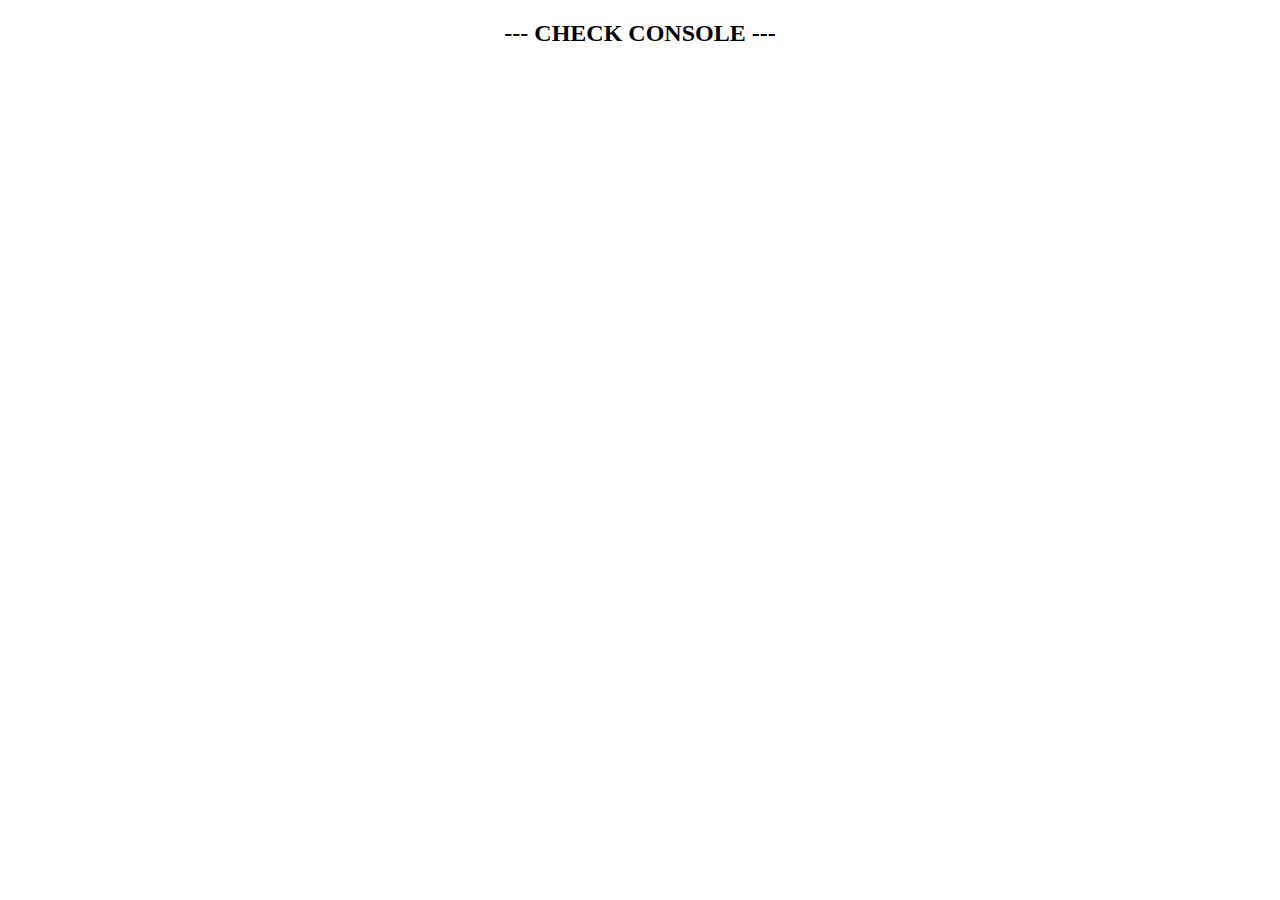
<file: Semana-05/index.html>
<!DOCTYPE html>
<html lang="en">
  <head>
    <meta charset="UTF-8" />
    <meta http-equiv="X-UA-Compatible" content="IE=edge" />
    <meta name="viewport" content="width=device-width, initial-scale=1.0" />
    <title>Document</title>
    <script src="./exercises/01-variables-and-operators.js"></script>
    <script src="./exercises/02-strings.js"></script>
    <script src="./exercises/03-arrays.js"></script>
    <script src="./exercises/04-if-else.js"></script>
    <script src="./exercises/05-for.js"></script>
    <script src="./exercises/06-functions.js"></script>
  </head>
  <body><h2 style="text-align: center;">--- CHECK CONSOLE ---</h2></body>
</html>
</file>
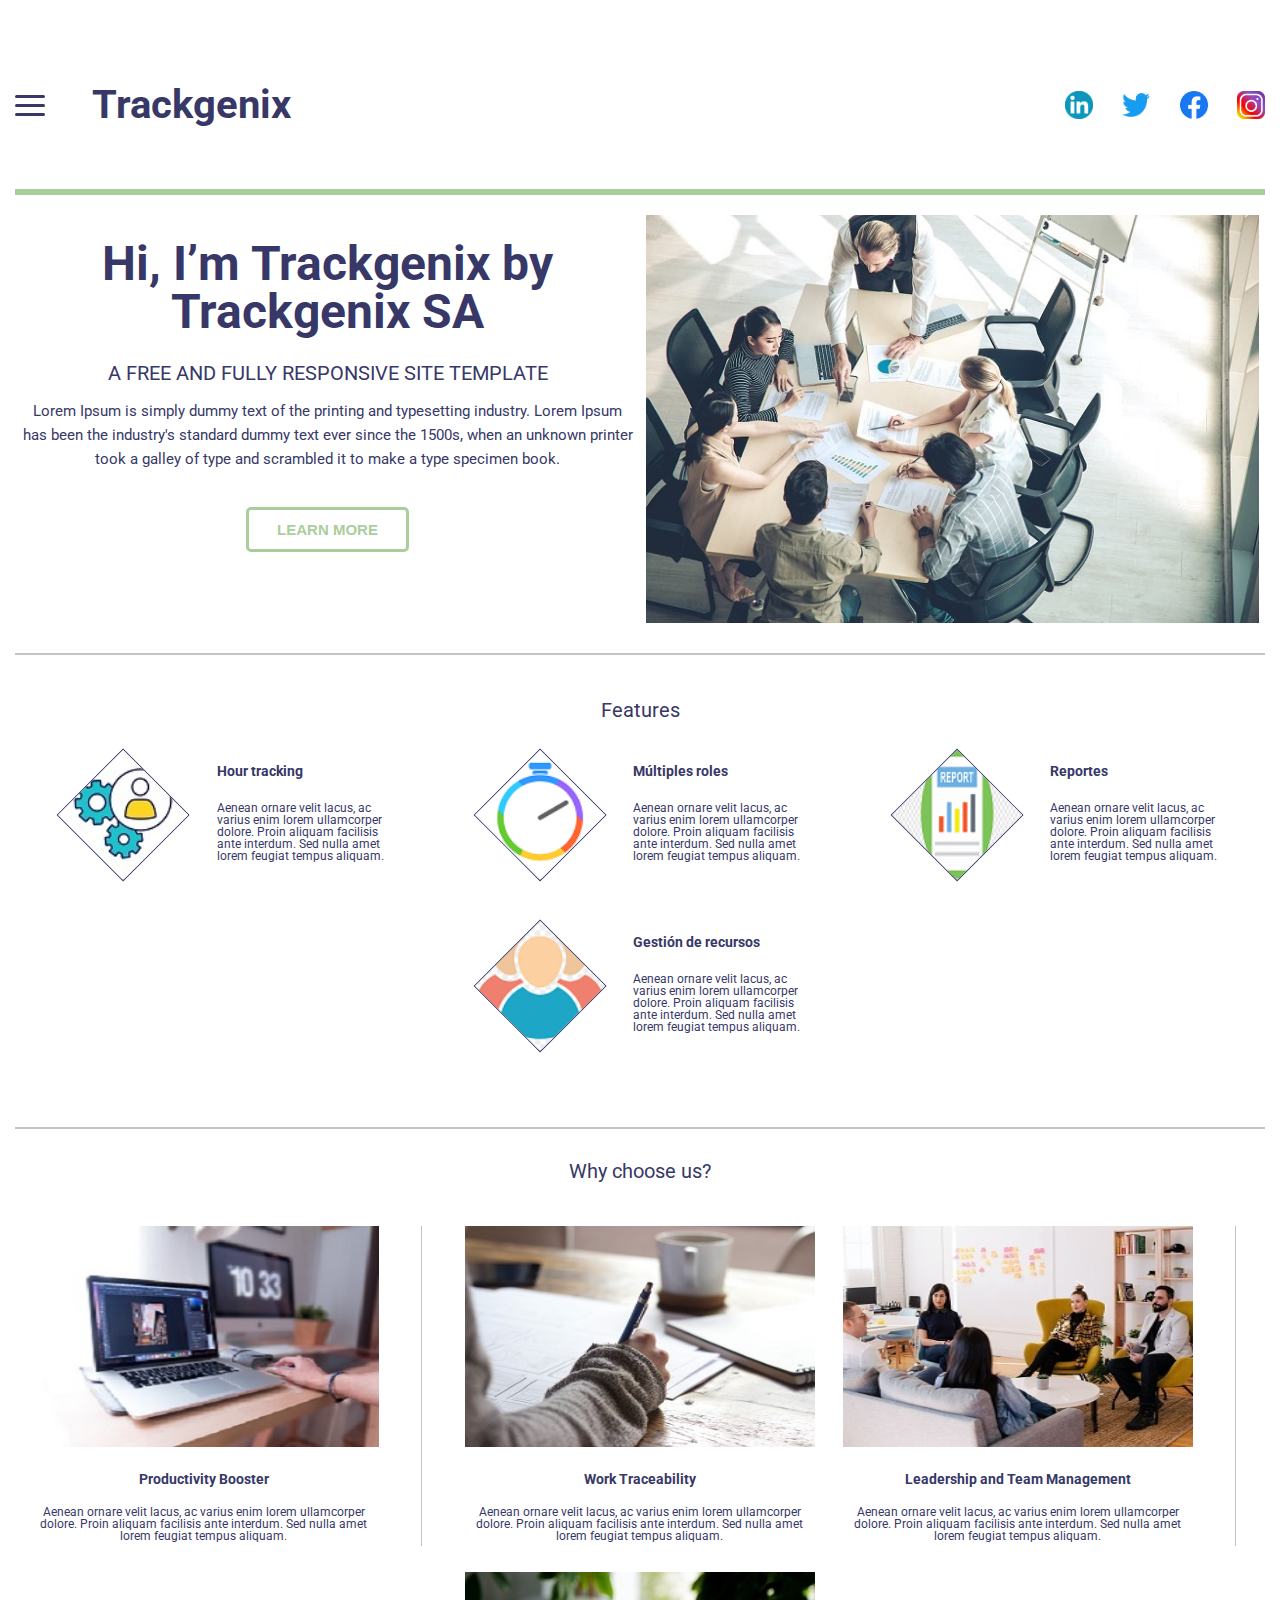
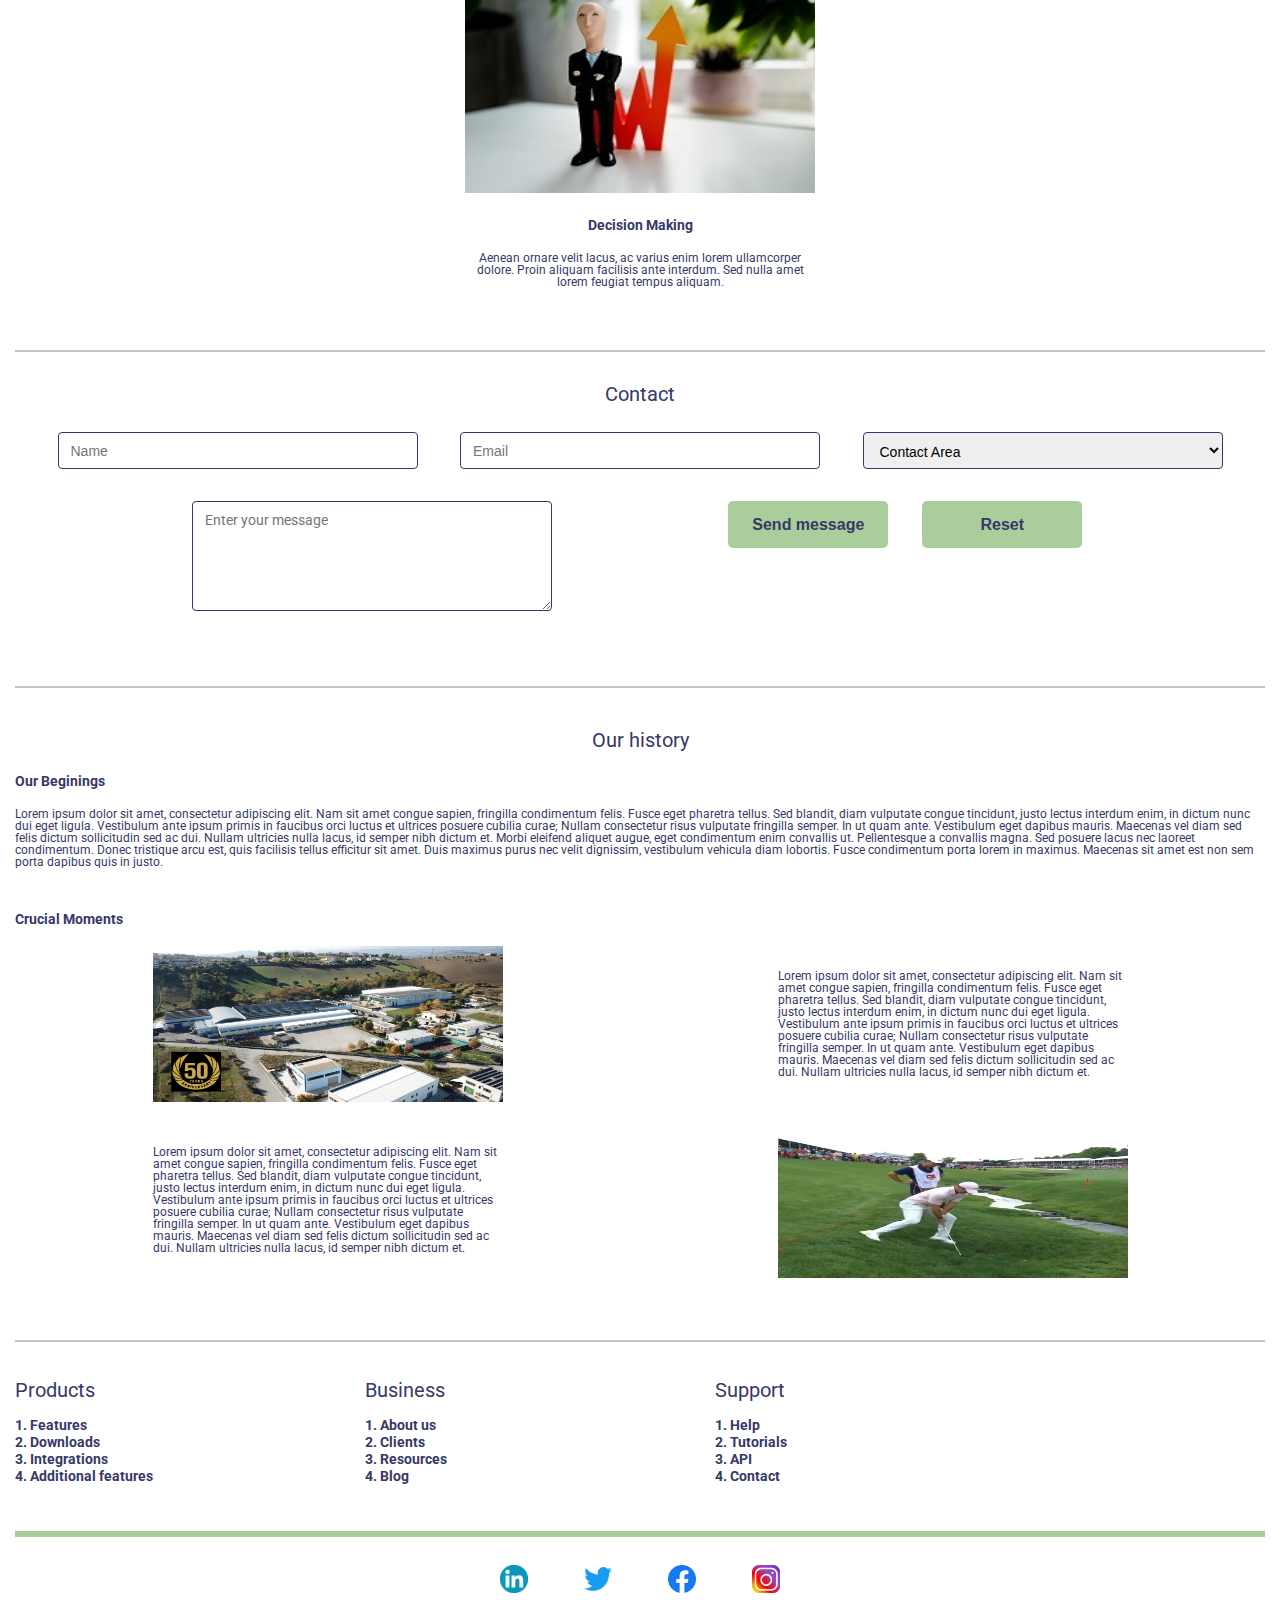
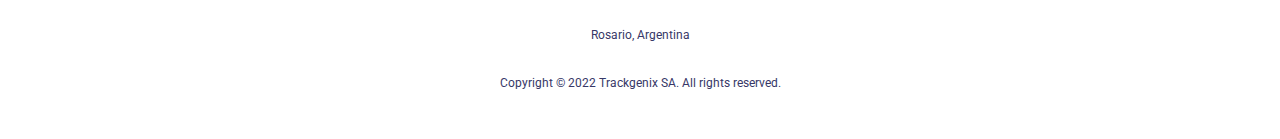
<file: Semana-06/views/index.html>
<!DOCTYPE html>
<html lang="en">

<head>
  <meta charset="UTF-8" />
  <meta http-equiv="X-UA-Compatible" content="IE=edge" />
  <meta name="viewport" content="width=device-width, initial-scale=1.0" />
  <!-- Google fonts -->
  <link rel="preconnect" href="https://fonts.googleapis.com" />
  <link rel="preconnect" href="https://fonts.gstatic.com" crossorigin />
  <link href="https://fonts.googleapis.com/css2?family=Roboto:wght@300;400;500;700&display=swap" rel="stylesheet" />
  <!-- Css reset file -->
  <link rel="stylesheet" href="../styles/reset.css" />
  <!-- Css styles -->
  <link rel="stylesheet" href="../styles/styles.css" />
  <link rel="stylesheet" href="../styles/header.css" />
  <link rel="stylesheet" href="../styles/aside.css" />
  <link rel="stylesheet" href="../styles/main.css" />
  <link rel="stylesheet" href="../styles/footer.css" />
  <link rel="stylesheet" href="../styles/login.css" />
  <link rel="stylesheet" href="../styles/sign-up.css" />
  <!-- JS files -->
  <script type="text/javascript" src="../js/contact.js"></script>

  <title>Trackgenix</title>
</head>

<body>
  <header class="border-bottom-green">
    <div class="container-title">
      <div class="menu-button">
        <div class="button-line"></div>
        <div class="button-line"></div>
        <div class="button-line"></div>
      </div>
      <h2>Trackgenix</h2>
    </div>
    <ul>
      <li class="social-media-icons">
        <a href="https://www.linkedin.com/" target="_blank">
          <img src="../assets/img/social-logo-linkedin.png" alt="linkedin" /></a>
      </li>
      <li class="social-media-icons twitter-container">
        <a href="https://www.twitter.com/" target="_blank">
          <img src="../assets/img/social-logo-twitter.png" alt="twitter" class="twitter-img" /></a>
      </li>
      <li class="social-media-icons">
        <a href="https://www.facebook.com/" target="_blank">
          <img src="../assets/img/social-logo-facebook.png" alt="facebook" /></a>
      </li>
      <li class="social-media-icons">
        <a href="https://www.instagram.com/" target="_blank">
          <img src="../assets/img/social-logo-instagram.png" alt="instagram" /></a>
      </li>
    </ul>
  </header>
  <aside class="sidebar">
    <div class="menu">
      <div class="title-line">
        <h2>Menu</h2>
        <div class="short-line green"></div>
      </div>
      <nav>
        <ul>
          <li>
            <a href="index.html">Home</a>
          </li>
          <li>
            <a href="sign-up.html">Sign up</a>
          </li>
          <li>
            <a href="login.html">Log in</a>
          </li>
        </ul>
      </nav>
    </div>
    <div class="get-in-touch">
      <div class="title-line">
        <h2>Get in touch</h2>
        <div class="short-line green"></div>
      </div>
      <p>
        Lorem Ipsum is simply dummy text of the printing and typesetting
        industry. Lorem Ipsum has been the industry's standard dummy text ever
        since the 1500s, when an unknown printer took a galley of type and
        scrambled it to make a type specimen book.
      </p>
      <ul>
        <li>
          <a href="#">
            <img src="../assets/icon/icon-mail.svg" alt="mail icon" />
            <div>informacion@gmail.com</div>
          </a>
        </li>
        <li>
          <a href="#">
            <img src="../assets/icon/icon-phone.svg" alt="phone icon" />
            <div>(0341) 123-4567</div>
          </a>
        </li>
        <li>
          <a href="#">
            <img src="../assets/icon/icon-location.svg" alt="location icon" />
            <div>Mendoza 1234, Rosario, Argentina</div>
          </a>
        </li>
      </ul>
    </div>
  </aside>
  <main>
    <section class="description border-bottom-gray">
      <div class="text">
        <h1>Hi, I’m Trackgenix by Trackgenix SA</h1>
        <h4>A FREE AND FULLY RESPONSIVE SITE TEMPLATE</h4>
        <p>
          Lorem Ipsum is simply dummy text of the printing and typesetting
          industry. Lorem Ipsum has been the industry's standard dummy text
          ever since the 1500s, when an unknown printer took a galley of type
          and scrambled it to make a type specimen book.
        </p>
        <button>LEARN MORE</button>
      </div>
      <img src="../assets/img/main1.jpg" alt="main image" />
    </section>
    <section class="features border-bottom-gray">
      <h3>Features</h3>
      <ul>
        <li>
          <div class="img-container">
            <img src="../assets/img/funcionalidad-hour-tracking.jpg" alt="hour tracking" />
          </div>
          <div class="text">
            <h5>Hour tracking</h5>
            <p>
              Aenean ornare velit lacus, ac varius enim lorem ullamcorper
              dolore. Proin aliquam facilisis ante interdum. Sed nulla amet
              lorem feugiat tempus aliquam.
            </p>
          </div>
        </li>
        <li>
          <div class="img-container">
            <img src="../assets/img/funcionalidad-multiples-roles.png" alt="multiples roles" />
          </div>
          <div class="text">
            <h5>Múltiples roles</h5>
            <p>
              Aenean ornare velit lacus, ac varius enim lorem ullamcorper
              dolore. Proin aliquam facilisis ante interdum. Sed nulla amet
              lorem feugiat tempus aliquam.
            </p>
          </div>
        </li>

        <li>
          <div class="img-container">
            <img src="../assets/img/funcionalidad-reportes.png" alt="reportes" />
          </div>
          <div class="text">
            <h5>Reportes</h5>
            <p>
              Aenean ornare velit lacus, ac varius enim lorem ullamcorper
              dolore. Proin aliquam facilisis ante interdum. Sed nulla amet
              lorem feugiat tempus aliquam.
            </p>
          </div>
        </li>
        <li>
          <div class="img-container">
            <img src="../assets/img/funcionalidad-gestion-recursos.png" alt="gestion de recursos" />
          </div>
          <div class="text">
            <h5>Gestión de recursos</h5>
            <p>
              Aenean ornare velit lacus, ac varius enim lorem ullamcorper
              dolore. Proin aliquam facilisis ante interdum. Sed nulla amet
              lorem feugiat tempus aliquam.
            </p>
          </div>
        </li>
      </ul>
    </section>
    <section class="choose border-bottom-gray">
      <h3>Why choose us?</h3>
      <ul>
        <li>
          <img src="../assets/img/whyus-productivity-booster1.jpg" alt="hour tracking" />
          <h5>Productivity Booster</h5>
          <p>
            Aenean ornare velit lacus, ac varius enim lorem ullamcorper
            dolore. Proin aliquam facilisis ante interdum. Sed nulla amet
            lorem feugiat tempus aliquam.
          </p>
        </li>
        <div class="vertical-line"></div>
        <li>
          <img src="../assets/img/whyus-work-traceability1.jpg" alt="multiples roles" />
          <h5>Work Traceability</h5>
          <p>
            Aenean ornare velit lacus, ac varius enim lorem ullamcorper
            dolore. Proin aliquam facilisis ante interdum. Sed nulla amet
            lorem feugiat tempus aliquam.
          </p>
        </li>
        <div class="vertical-line"></div>
        <li>
          <img src="../assets/img/whyus-leadership-team-management1.jpg" alt="reportes" />
          <h5>Leadership and Team Management</h5>
          <p>
            Aenean ornare velit lacus, ac varius enim lorem ullamcorper
            dolore. Proin aliquam facilisis ante interdum. Sed nulla amet
            lorem feugiat tempus aliquam.
          </p>
        </li>
        <div class="vertical-line"></div>
        <li>
          <img src="../assets/img/whyus-decision-making1.jpg" alt="gestion de recursos" />
          <h5>Decision Making</h5>
          <p>
            Aenean ornare velit lacus, ac varius enim lorem ullamcorper
            dolore. Proin aliquam facilisis ante interdum. Sed nulla amet
            lorem feugiat tempus aliquam.
          </p>
        </li>
      </ul>
    </section>
    <section class="contact border-bottom-gray">
      <h3>Contact</h3>
      <form action="">
        <div>
          <input type="text" name="name" placeholder="Name" id="name" />
        </div>
        <div>
          <input type="email" name="email" placeholder="Email" id="email" />
        </div>
        <div>
          <select id="area" name="contact-area">
            <option value="contact-area" selected>Contact Area</option>
            <option value="rrhh">RR.HH.</option>
            <option value="it">I.T.</option>
            <option value="sales">Sales</option>
          </select>
        </div>
        <div>
          <textarea placeholder="Enter your message" rows="10" cols="30" id="text"></textarea>
        </div>
        <div>
          <button id="btnSend">Send message</button>
          <button type="reset">Reset</button>
        </div>
      </form>
    </section>
    <section class="history border-bottom-gray">
      <h3>Our history</h3>
      <div>
        <h5>Our Beginings</h5>
        <p>
          Lorem ipsum dolor sit amet, consectetur adipiscing elit. Nam sit
          amet congue sapien, fringilla condimentum felis. Fusce eget pharetra
          tellus. Sed blandit, diam vulputate congue tincidunt, justo lectus
          interdum enim, in dictum nunc dui eget ligula. Vestibulum ante ipsum
          primis in faucibus orci luctus et ultrices posuere cubilia curae;
          Nullam consectetur risus vulputate fringilla semper. In ut quam
          ante. Vestibulum eget dapibus mauris. Maecenas vel diam sed felis
          dictum sollicitudin sed ac dui. Nullam ultricies nulla lacus, id
          semper nibh dictum et. Morbi eleifend aliquet augue, eget
          condimentum enim convallis ut. Pellentesque a convallis magna. Sed
          posuere lacus nec laoreet condimentum. Donec tristique arcu est,
          quis facilisis tellus efficitur sit amet. Duis maximus purus nec
          velit dignissim, vestibulum vehicula diam lobortis. Fusce
          condimentum porta lorem in maximus. Maecenas sit amet est non sem
          porta dapibus quis in justo.
        </p>
      </div>
      <div class="crucial">
        <h5>Crucial Moments</h5>
        <div class="text-img-container">
          <img src="../assets/img/crucial-moments1.jpg" alt="crucial moment 1" />
          <p class="first">
            Lorem ipsum dolor sit amet, consectetur adipiscing elit. Nam sit
            amet congue sapien, fringilla condimentum felis. Fusce eget
            pharetra tellus. Sed blandit, diam vulputate congue tincidunt,
            justo lectus interdum enim, in dictum nunc dui eget ligula.
            Vestibulum ante ipsum primis in faucibus orci luctus et ultrices
            posuere cubilia curae; Nullam consectetur risus vulputate
            fringilla semper. In ut quam ante. Vestibulum eget dapibus mauris.
            Maecenas vel diam sed felis dictum sollicitudin sed ac dui. Nullam
            ultricies nulla lacus, id semper nibh dictum et.
          </p>
        </div>
        <div class="text-img-container">
          <p class="second">
            Lorem ipsum dolor sit amet, consectetur adipiscing elit. Nam sit
            amet congue sapien, fringilla condimentum felis. Fusce eget
            pharetra tellus. Sed blandit, diam vulputate congue tincidunt,
            justo lectus interdum enim, in dictum nunc dui eget ligula.
            Vestibulum ante ipsum primis in faucibus orci luctus et ultrices
            posuere cubilia curae; Nullam consectetur risus vulputate
            fringilla semper. In ut quam ante. Vestibulum eget dapibus mauris.
            Maecenas vel diam sed felis dictum sollicitudin sed ac dui. Nullam
            ultricies nulla lacus, id semper nibh dictum et.
          </p>
          <img src="../assets/img/crucial-moments2.jpg" alt="crucial moment 2" />
        </div>
      </div>
    </section>
    <section class="lists border-bottom-green">
      <div class="products">
        <h3>Products</h3>
        <ol>
          <li><a href="">Features</a></li>
          <li><a href="">Downloads</a></li>
          <li><a href="">Integrations</a></li>
          <li><a href="">Additional features</a></li>
        </ol>
      </div>
      <div class="business">
        <h3>Business</h3>
        <ol>
          <li><a href="">About us</a></li>
          <li><a href="">Clients</a></li>
          <li><a href="">Resources</a></li>
          <li><a href="">Blog</a></li>
        </ol>
      </div>
      <div class="support">
        <h3>Support</h3>
        <ol>
          <li><a href="">Help</a></li>
          <li><a href="">Tutorials</a></li>
          <li><a href="">API</a></li>
          <li><a href="">Contact</a></li>
        </ol>
      </div>
    </section>
  </main>
  <footer>
    <ul>
      <li class="social-media-icons">
        <a href="https://www.linkedin.com/" target="_blank">
          <img src="../assets/img/social-logo-linkedin.png" alt="linkedin" />
        </a>
      </li>
      <li class="social-media-icons twitter-container">
        <a href="https://www.twitter.com/" target="_blank">
          <img src="../assets/img/social-logo-twitter.png" alt="twitter" class="twitter-img" /></a>
      </li>
      <li class="social-media-icons">
        <a href="https://www.facebook.com/" target="_blank">
          <img src="../assets/img/social-logo-facebook.png" alt="facebook" />
        </a>
      </li>
      <li class="social-media-icons">
        <a href="https://www.instagram.com/" target="_blank">
          <img src="../assets/img/social-logo-instagram.png" alt="instagram" />
        </a>
      </li>
    </ul>
    <p>Rosario, Argentina</p>
    <p>Copyright © 2022 Trackgenix SA. All rights reserved.</p>
  </footer>

</body>

</html>
</file>
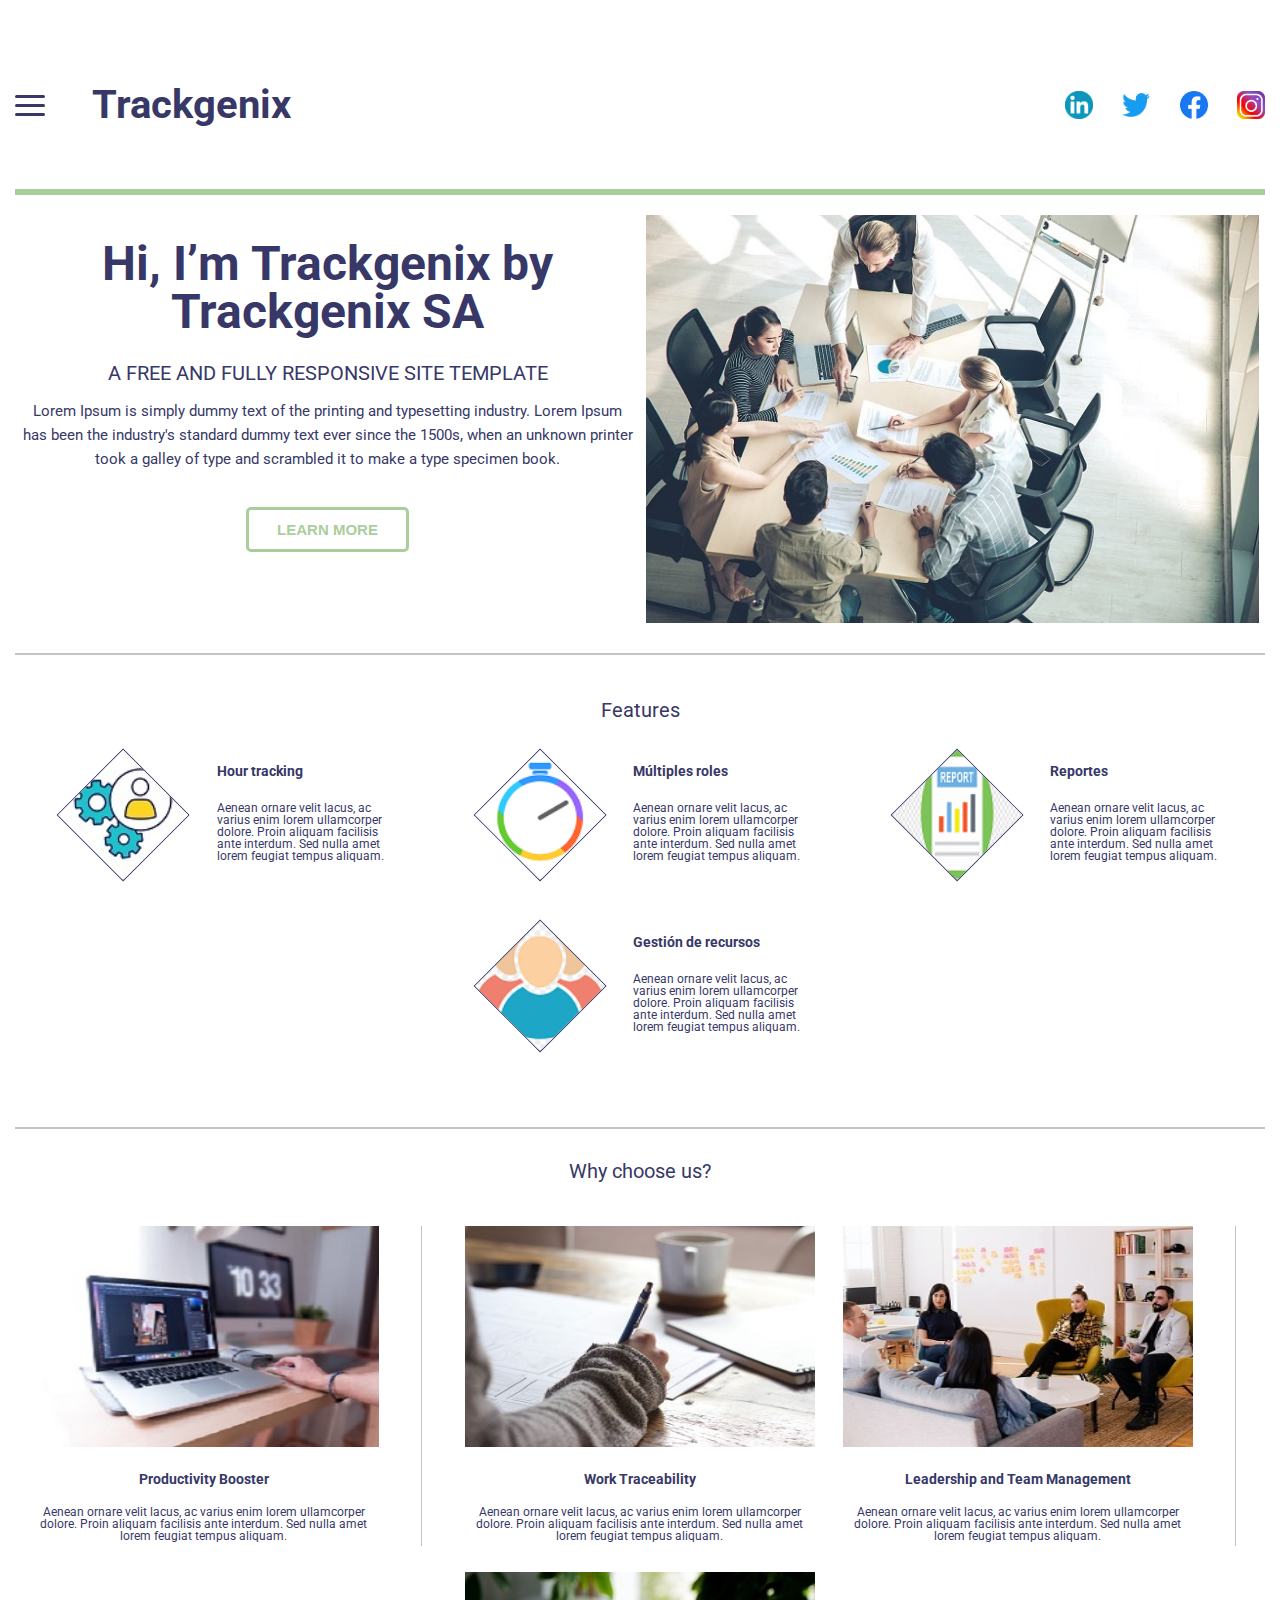
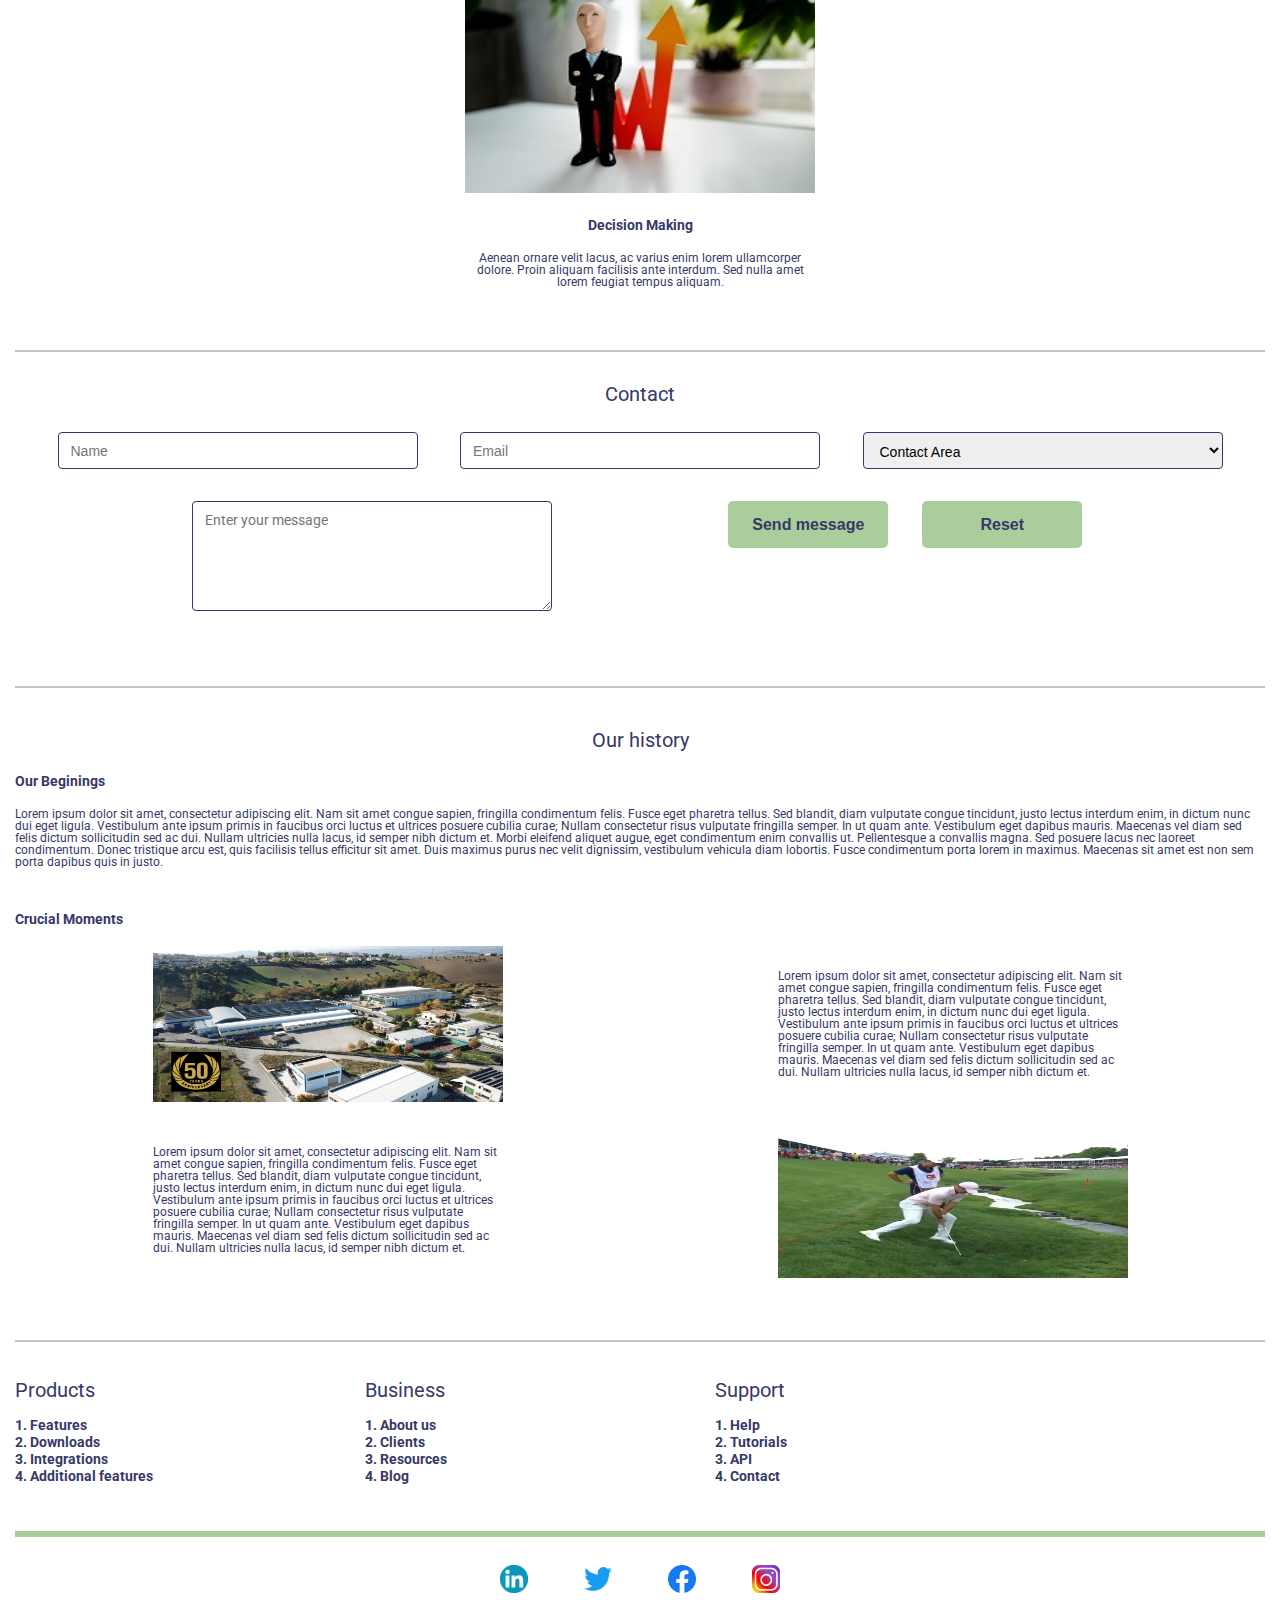
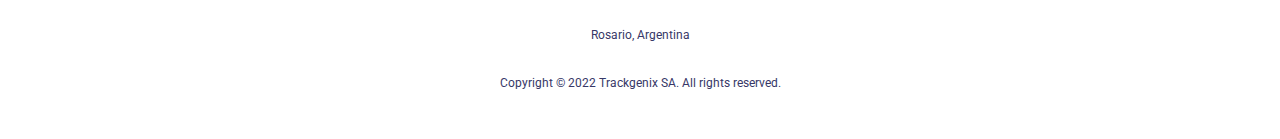
<file: Semana-07/views/index.html>
<!DOCTYPE html>
<html lang="en">

<head>
  <meta charset="UTF-8" />
  <meta http-equiv="X-UA-Compatible" content="IE=edge" />
  <meta name="viewport" content="width=device-width, initial-scale=1.0" />
  <!-- Google fonts -->
  <link rel="preconnect" href="https://fonts.googleapis.com" />
  <link rel="preconnect" href="https://fonts.gstatic.com" crossorigin />
  <link href="https://fonts.googleapis.com/css2?family=Roboto:wght@300;400;500;700&display=swap" rel="stylesheet" />

  <!-- Css reset file -->
  <link rel="stylesheet" href="../styles/reset.css" />
  <!-- Css styles -->
  <link rel="stylesheet" href="../styles/styles.css" />
  <link rel="stylesheet" href="../styles/header.css" />
  <link rel="stylesheet" href="../styles/aside.css" />
  <link rel="stylesheet" href="../styles/main.css" />
  <link rel="stylesheet" href="../styles/footer.css" />
  <link rel="stylesheet" href="../styles/login.css" />
  <link rel="stylesheet" href="../styles/sign-up.css" />

  <!-- JS files -->
  <script type="text/javascript" src="../js/validations.js"></script>
  <script type="text/javascript" src="../js/contact.js"></script>

  <title>Trackgenix</title>
</head>

<body>
  <header class="border-bottom-green">
    <div class="container-title">
      <div class="menu-button">
        <div class="button-line"></div>
        <div class="button-line"></div>
        <div class="button-line"></div>
      </div>
      <h2>Trackgenix</h2>
    </div>
    <ul>
      <li class="social-media-icons">
        <a href="https://www.linkedin.com/" target="_blank">
          <img src="../assets/img/social-logo-linkedin.png" alt="linkedin" /></a>
      </li>
      <li class="social-media-icons twitter-container">
        <a href="https://www.twitter.com/" target="_blank">
          <img src="../assets/img/social-logo-twitter.png" alt="twitter" class="twitter-img" /></a>
      </li>
      <li class="social-media-icons">
        <a href="https://www.facebook.com/" target="_blank">
          <img src="../assets/img/social-logo-facebook.png" alt="facebook" /></a>
      </li>
      <li class="social-media-icons">
        <a href="https://www.instagram.com/" target="_blank">
          <img src="../assets/img/social-logo-instagram.png" alt="instagram" /></a>
      </li>
    </ul>
  </header>
  <aside class="sidebar">
    <div class="menu">
      <div class="title-line">
        <h2>Menu</h2>
        <div class="short-line green"></div>
      </div>
      <nav>
        <ul>
          <li>
            <a href="index.html">Home</a>
          </li>
          <li>
            <a href="sign-up.html">Sign up</a>
          </li>
          <li>
            <a href="login.html">Log in</a>
          </li>
        </ul>
      </nav>
    </div>
    <div class="get-in-touch">
      <div class="title-line">
        <h2>Get in touch</h2>
        <div class="short-line green"></div>
      </div>
      <p>
        Lorem Ipsum is simply dummy text of the printing and typesetting
        industry. Lorem Ipsum has been the industry's standard dummy text ever
        since the 1500s, when an unknown printer took a galley of type and
        scrambled it to make a type specimen book.
      </p>
      <ul>
        <li>
          <a href="#">
            <img src="../assets/icon/icon-mail.svg" alt="mail icon" />
            <div>informacion@gmail.com</div>
          </a>
        </li>
        <li>
          <a href="#">
            <img src="../assets/icon/icon-phone.svg" alt="phone icon" />
            <div>(0341) 123-4567</div>
          </a>
        </li>
        <li>
          <a href="#">
            <img src="../assets/icon/icon-location.svg" alt="location icon" />
            <div>Mendoza 1234, Rosario, Argentina</div>
          </a>
        </li>
      </ul>
    </div>
  </aside>
  <main>
    <section class="description border-bottom-gray">
      <div class="text">
        <h1>Hi, I’m Trackgenix by Trackgenix SA</h1>
        <h4>A FREE AND FULLY RESPONSIVE SITE TEMPLATE</h4>
        <p>
          Lorem Ipsum is simply dummy text of the printing and typesetting
          industry. Lorem Ipsum has been the industry's standard dummy text
          ever since the 1500s, when an unknown printer took a galley of type
          and scrambled it to make a type specimen book.
        </p>
        <button>LEARN MORE</button>
      </div>
      <img src="../assets/img/main1.jpg" alt="main image" />
    </section>
    <section class="features border-bottom-gray">
      <h3>Features</h3>
      <ul>
        <li>
          <div class="img-container">
            <img src="../assets/img/funcionalidad-hour-tracking.jpg" alt="hour tracking" />
          </div>
          <div class="text">
            <h5>Hour tracking</h5>
            <p>
              Aenean ornare velit lacus, ac varius enim lorem ullamcorper
              dolore. Proin aliquam facilisis ante interdum. Sed nulla amet
              lorem feugiat tempus aliquam.
            </p>
          </div>
        </li>
        <li>
          <div class="img-container">
            <img src="../assets/img/funcionalidad-multiples-roles.png" alt="multiples roles" />
          </div>
          <div class="text">
            <h5>Múltiples roles</h5>
            <p>
              Aenean ornare velit lacus, ac varius enim lorem ullamcorper
              dolore. Proin aliquam facilisis ante interdum. Sed nulla amet
              lorem feugiat tempus aliquam.
            </p>
          </div>
        </li>

        <li>
          <div class="img-container">
            <img src="../assets/img/funcionalidad-reportes.png" alt="reportes" />
          </div>
          <div class="text">
            <h5>Reportes</h5>
            <p>
              Aenean ornare velit lacus, ac varius enim lorem ullamcorper
              dolore. Proin aliquam facilisis ante interdum. Sed nulla amet
              lorem feugiat tempus aliquam.
            </p>
          </div>
        </li>
        <li>
          <div class="img-container">
            <img src="../assets/img/funcionalidad-gestion-recursos.png" alt="gestion de recursos" />
          </div>
          <div class="text">
            <h5>Gestión de recursos</h5>
            <p>
              Aenean ornare velit lacus, ac varius enim lorem ullamcorper
              dolore. Proin aliquam facilisis ante interdum. Sed nulla amet
              lorem feugiat tempus aliquam.
            </p>
          </div>
        </li>
      </ul>
    </section>
    <section class="choose border-bottom-gray">
      <h3>Why choose us?</h3>
      <ul>
        <li>
          <img src="../assets/img/whyus-productivity-booster1.jpg" alt="hour tracking" />
          <h5>Productivity Booster</h5>
          <p>
            Aenean ornare velit lacus, ac varius enim lorem ullamcorper
            dolore. Proin aliquam facilisis ante interdum. Sed nulla amet
            lorem feugiat tempus aliquam.
          </p>
        </li>
        <div class="vertical-line"></div>
        <li>
          <img src="../assets/img/whyus-work-traceability1.jpg" alt="multiples roles" />
          <h5>Work Traceability</h5>
          <p>
            Aenean ornare velit lacus, ac varius enim lorem ullamcorper
            dolore. Proin aliquam facilisis ante interdum. Sed nulla amet
            lorem feugiat tempus aliquam.
          </p>
        </li>
        <div class="vertical-line"></div>
        <li>
          <img src="../assets/img/whyus-leadership-team-management1.jpg" alt="reportes" />
          <h5>Leadership and Team Management</h5>
          <p>
            Aenean ornare velit lacus, ac varius enim lorem ullamcorper
            dolore. Proin aliquam facilisis ante interdum. Sed nulla amet
            lorem feugiat tempus aliquam.
          </p>
        </li>
        <div class="vertical-line"></div>
        <li>
          <img src="../assets/img/whyus-decision-making1.jpg" alt="gestion de recursos" />
          <h5>Decision Making</h5>
          <p>
            Aenean ornare velit lacus, ac varius enim lorem ullamcorper
            dolore. Proin aliquam facilisis ante interdum. Sed nulla amet
            lorem feugiat tempus aliquam.
          </p>
        </li>
      </ul>
    </section>
    <section class="contact border-bottom-gray">
      <h3>Contact</h3>
      <form action="">
        <div>
          <input type="text" name="name" placeholder="Name" id="name" />
        </div>
        <div>
          <input type="email" name="email" placeholder="Email" id="email" />
        </div>
        <div>
          <select id="area" name="contact-area">
            <option value="contact-area" selected>Contact Area</option>
            <option value="rrhh">RR.HH.</option>
            <option value="it">I.T.</option>
            <option value="sales">Sales</option>
          </select>
        </div>
        <div>
          <textarea placeholder="Enter your message" rows="10" cols="30" id="text"></textarea>
        </div>
        <div>
          <button id="btnSend">Send message</button>
          <button type="reset">Reset</button>
        </div>
      </form>
    </section>
    <section class="history border-bottom-gray">
      <h3>Our history</h3>
      <div>
        <h5>Our Beginings</h5>
        <p>
          Lorem ipsum dolor sit amet, consectetur adipiscing elit. Nam sit
          amet congue sapien, fringilla condimentum felis. Fusce eget pharetra
          tellus. Sed blandit, diam vulputate congue tincidunt, justo lectus
          interdum enim, in dictum nunc dui eget ligula. Vestibulum ante ipsum
          primis in faucibus orci luctus et ultrices posuere cubilia curae;
          Nullam consectetur risus vulputate fringilla semper. In ut quam
          ante. Vestibulum eget dapibus mauris. Maecenas vel diam sed felis
          dictum sollicitudin sed ac dui. Nullam ultricies nulla lacus, id
          semper nibh dictum et. Morbi eleifend aliquet augue, eget
          condimentum enim convallis ut. Pellentesque a convallis magna. Sed
          posuere lacus nec laoreet condimentum. Donec tristique arcu est,
          quis facilisis tellus efficitur sit amet. Duis maximus purus nec
          velit dignissim, vestibulum vehicula diam lobortis. Fusce
          condimentum porta lorem in maximus. Maecenas sit amet est non sem
          porta dapibus quis in justo.
        </p>
      </div>
      <div class="crucial">
        <h5>Crucial Moments</h5>
        <div class="text-img-container">
          <img src="../assets/img/crucial-moments1.jpg" alt="crucial moment 1" />
          <p class="first">
            Lorem ipsum dolor sit amet, consectetur adipiscing elit. Nam sit
            amet congue sapien, fringilla condimentum felis. Fusce eget
            pharetra tellus. Sed blandit, diam vulputate congue tincidunt,
            justo lectus interdum enim, in dictum nunc dui eget ligula.
            Vestibulum ante ipsum primis in faucibus orci luctus et ultrices
            posuere cubilia curae; Nullam consectetur risus vulputate
            fringilla semper. In ut quam ante. Vestibulum eget dapibus mauris.
            Maecenas vel diam sed felis dictum sollicitudin sed ac dui. Nullam
            ultricies nulla lacus, id semper nibh dictum et.
          </p>
        </div>
        <div class="text-img-container">
          <p class="second">
            Lorem ipsum dolor sit amet, consectetur adipiscing elit. Nam sit
            amet congue sapien, fringilla condimentum felis. Fusce eget
            pharetra tellus. Sed blandit, diam vulputate congue tincidunt,
            justo lectus interdum enim, in dictum nunc dui eget ligula.
            Vestibulum ante ipsum primis in faucibus orci luctus et ultrices
            posuere cubilia curae; Nullam consectetur risus vulputate
            fringilla semper. In ut quam ante. Vestibulum eget dapibus mauris.
            Maecenas vel diam sed felis dictum sollicitudin sed ac dui. Nullam
            ultricies nulla lacus, id semper nibh dictum et.
          </p>
          <img src="../assets/img/crucial-moments2.jpg" alt="crucial moment 2" />
        </div>
      </div>
    </section>
    <section class="lists border-bottom-green">
      <div class="products">
        <h3>Products</h3>
        <ol>
          <li><a href="">Features</a></li>
          <li><a href="">Downloads</a></li>
          <li><a href="">Integrations</a></li>
          <li><a href="">Additional features</a></li>
        </ol>
      </div>
      <div class="business">
        <h3>Business</h3>
        <ol>
          <li><a href="">About us</a></li>
          <li><a href="">Clients</a></li>
          <li><a href="">Resources</a></li>
          <li><a href="">Blog</a></li>
        </ol>
      </div>
      <div class="support">
        <h3>Support</h3>
        <ol>
          <li><a href="">Help</a></li>
          <li><a href="">Tutorials</a></li>
          <li><a href="">API</a></li>
          <li><a href="">Contact</a></li>
        </ol>
      </div>
    </section>
  </main>
  <footer>
    <ul>
      <li class="social-media-icons">
        <a href="https://www.linkedin.com/" target="_blank">
          <img src="../assets/img/social-logo-linkedin.png" alt="linkedin" />
        </a>
      </li>
      <li class="social-media-icons twitter-container">
        <a href="https://www.twitter.com/" target="_blank">
          <img src="../assets/img/social-logo-twitter.png" alt="twitter" class="twitter-img" /></a>
      </li>
      <li class="social-media-icons">
        <a href="https://www.facebook.com/" target="_blank">
          <img src="../assets/img/social-logo-facebook.png" alt="facebook" />
        </a>
      </li>
      <li class="social-media-icons">
        <a href="https://www.instagram.com/" target="_blank">
          <img src="../assets/img/social-logo-instagram.png" alt="instagram" />
        </a>
      </li>
    </ul>
    <p>Rosario, Argentina</p>
    <p>Copyright © 2022 Trackgenix SA. All rights reserved.</p>
  </footer>

</body>

</html>
</file>
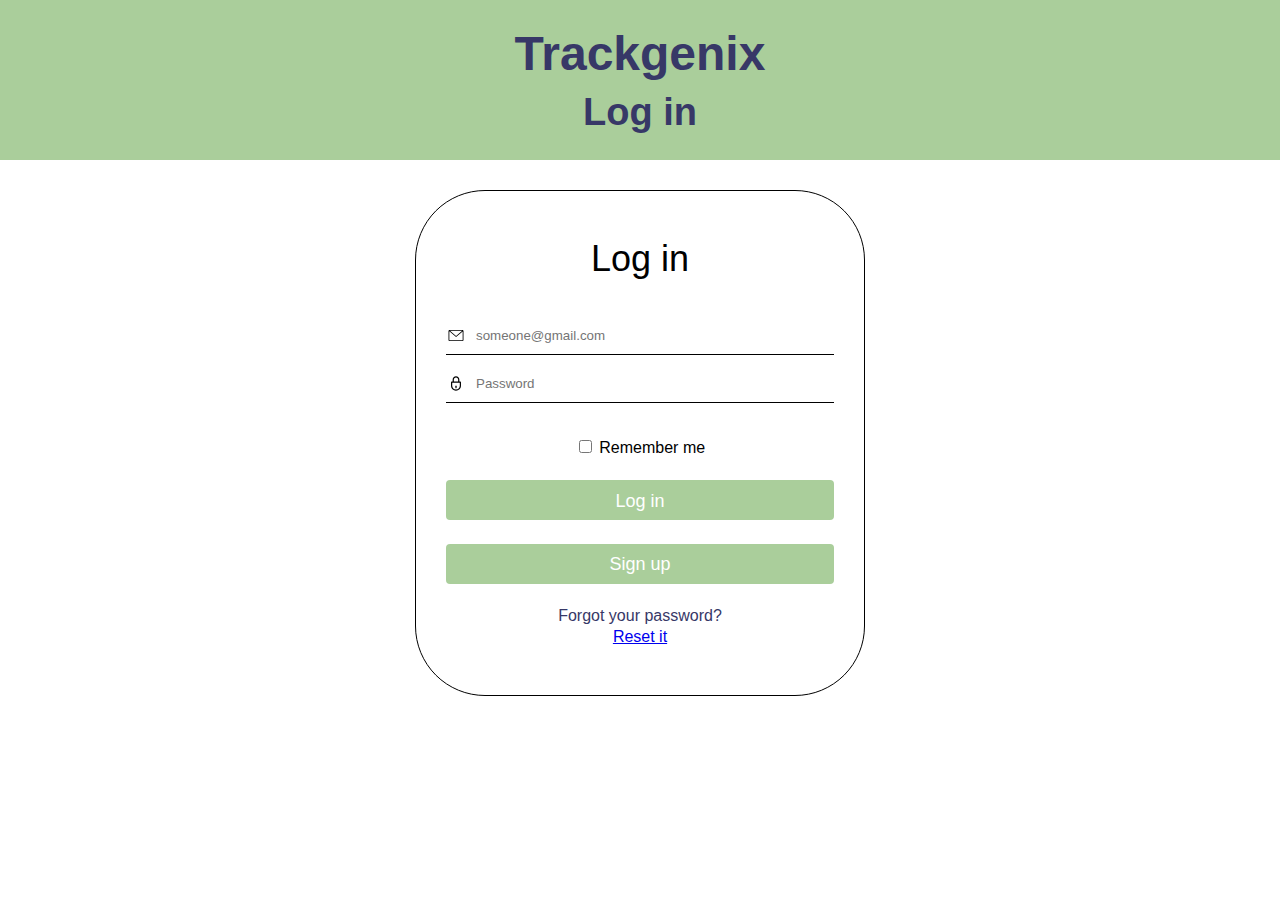
<file: Semana-06/views/login.html>
<!DOCTYPE html>
<html lang="en">

<head>
  <meta charset="UTF-8">
  <meta http-equiv="X-UA-Compatible" content="IE=edge">
  <meta name="viewport" content="width=device-width, initial-scale=1.0">
  <title>Log in - Trackgenix</title>
  <!-- Css reset file -->
  <link rel="stylesheet" href="../styles/reset.css" />
  <!-- Css styles -->
  <link rel="stylesheet" href="../styles/login.css" />
  <!-- JS files -->
  <script type="text/javascript" src="../js/login.js"></script>
</head>

<body class="login">
  <header>
    <h2>Trackgenix</h2>
    <h1>Log in</h1>
    <!-- <a href="sign-up.html">Sign up</a> -->
  </header>
  <main>
    <section>
      <h3>Log in</h3>
      <form action="">
        <div class="input-icon">
          <img src="../assets/icon/icon-mail.svg" alt="" id="email-icon">
          <input type="text" name="email" id="email" placeholder="someone@gmail.com">
        </div>
        <div class="input-icon">
          <img src="../assets/icon/icon-padlock.svg" alt="" id="password-icon">
          <input type="password" name="password" id="password" placeholder="Password">
        </div>
        <div class="input-checkbox">
          <input type="checkbox" id="remember-me" name="remember-me">
          <label for="remember-me">Remember me</label>
        </div>
      </form>
      <button id="button-login">Log in</button>
      <a class="sign-up-button" href="sign-up.html">Sign up</a>
      <p>Forgot your password?</p>
      <a class="reset-it-button" href="#">Reset it</a>

    </section>

</body>

</html>
</file>
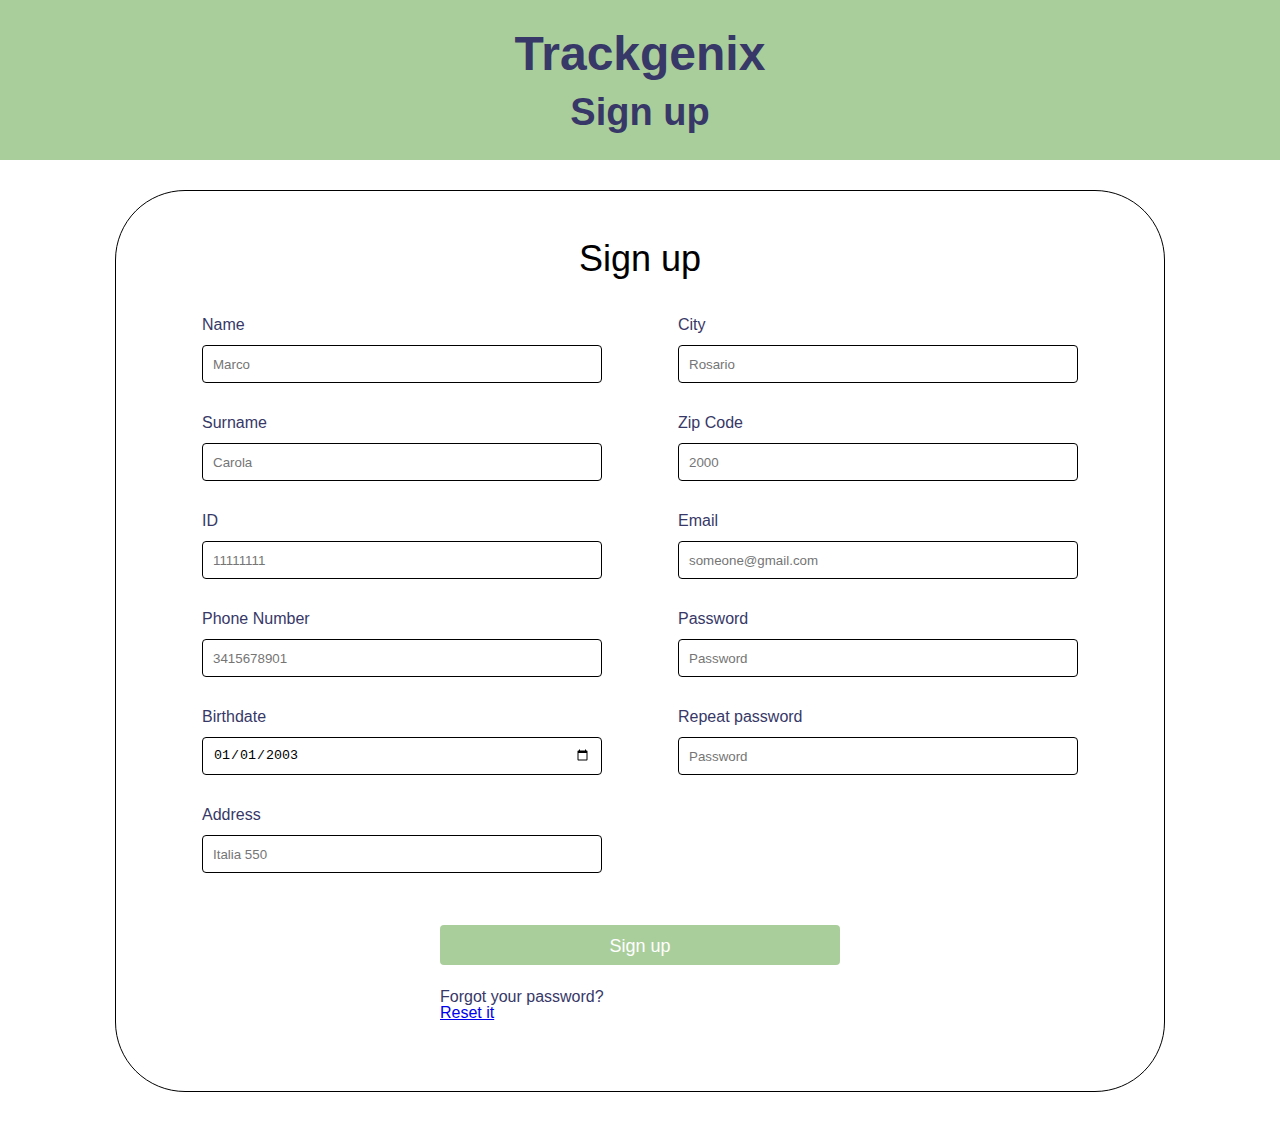
<file: Semana-06/views/sign-up.html>
<!DOCTYPE html>
<html lang="en">

<head>
  <meta charset="UTF-8">
  <meta http-equiv="X-UA-Compatible" content="IE=edge">
  <meta name="viewport" content="width=device-width, initial-scale=1.0">
  <title>Sign up - Trackgenix</title>
  <!-- Css reset file -->
  <link rel="stylesheet" href="../styles/reset.css" />
  <!-- Css styles -->
  <link rel="stylesheet" href="../styles/sign-up.css" />
  <!-- JS files -->
  <script type="text/javascript" src="../js/sign-up.js"></script>
</head>

<body class="sign-up">
  <header>
    <h2>Trackgenix</h2>
    <h1>Sign up</h1>
    <!-- <a href="sign-up.html">Sign up</a> -->
  </header>
  <main>
    <section>
      <h3>Sign up</h3>
      <form action="">
        <div class="container">
          <div>
            <label for="name">Name</label>
            <input type="text" name="name" id="name" placeholder="Marco">
          </div>
          <div>
            <label for="surname">Surname</label>
            <input type="text" name="surname" id="surname" placeholder="Carola">
          </div>
          <div>
            <label for="id">ID</label>
            <input type="text" name="id" id="id" placeholder="11111111">
          </div>
          <div>
            <label for="phone">Phone Number</label>
            <input type="text" name="phone" id="phone" placeholder="3415678901">
          </div>
          <div>
            <label for="birth">Birthdate</label>
            <input type="date" name="birth" id="birth" placeholder="dd-mm-yyyy" value="2003-01-01">
          </div>
          <div>
            <label for="address">Address </label>
            <input type="text" name="address" id="address" placeholder="Italia 550">
          </div>
        </div>
        <div class="container">
          <div>
            <label for="city">City </label>
            <input type="text" name="city" id="city" placeholder="Rosario">
          </div>
          <div>
            <label for="zipcode">Zip Code </label>
            <input type="text" name="zipcode" id="zipcode" placeholder="2000">
          </div>
          <div>
            <label for="email">Email </label>
            <input type="text" name="email" id="email" placeholder="someone@gmail.com">
          </div>
          <div>
            <label for="password">Password</label>
            <input type="password" name="password" id="password" placeholder="Password">
          </div>
          <div>
            <label for="rPassword">Repeat password</label>
            <input type="password" name="rPassword" id="rPassword" placeholder="Password">
          </div>
        </div>

      </form>
      <div class="buttons-container">
        <button class="sign-up-button" id="sign-up-button">Sign up</button>
        <p>Forgot your password?</p>
        <a class="reset-it-button" href="#">Reset it</a>
      </div>
    </section>

</body>

</html>
</file>
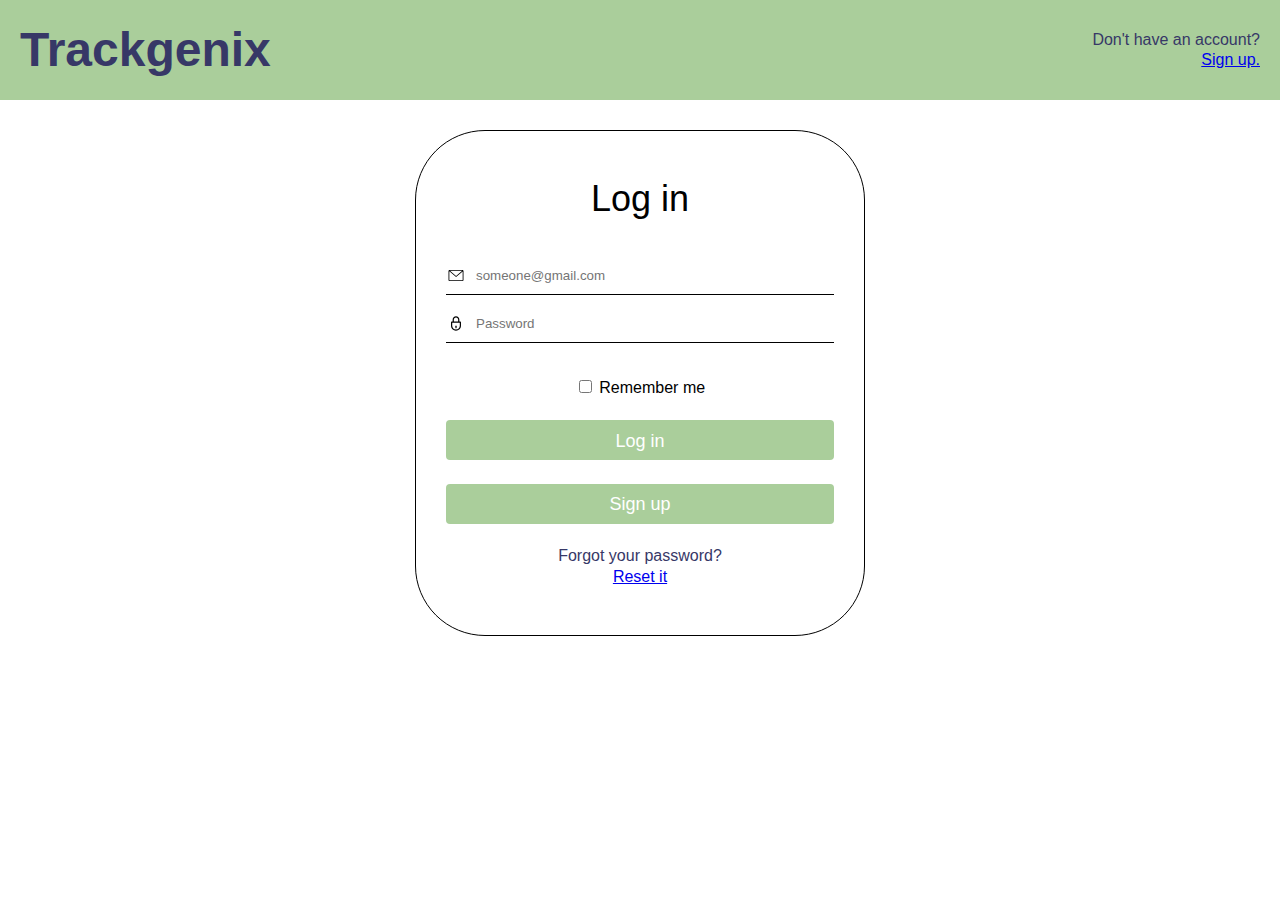
<file: Semana-07/views/login.html>
<!DOCTYPE html>
<html lang="en">

<head>
  <meta charset="UTF-8">
  <meta http-equiv="X-UA-Compatible" content="IE=edge">
  <meta name="viewport" content="width=device-width, initial-scale=1.0">
  <title>Log in - Trackgenix</title>

  <!-- Css reset file -->
  <link rel="stylesheet" href="../styles/reset.css" />
  <!-- Css styles -->
  <link rel="stylesheet" href="../styles/login.css" />
  <link rel="stylesheet" href="../styles/modal.css" />

  <!-- JS files -->
  <script type="text/javascript" src="../js/validations.js"></script>
  <script type="text/javascript" src="../js/modal.js"></script>
  <script type="text/javascript" src="../js/login.js"></script>
</head>

<body class="login">
  <!-- Modal -->
  <div id="myModal" class="modal">
    <!-- Modal content -->
    <div class="modal-content">
      <div class="modal-header">
        <h2 id="modal-title"></h2>
        <span id="modal-close"></span>
      </div>
      <div id="modal-text" class="modal-text">
      </div>
    </div>
  </div>
  <!-- /Modal -->

  <header>
    <h2><a href="index.html">Trackgenix</a></h2>
    <div>
      <span>Don't have an account?</span>
      <a href="sign-up.html">Sign up.</a>
    </div>
    <!-- <a href="sign-up.html">Sign up</a> -->
  </header>
  <main>
    <section>
      <h1>Log in</h1>
      <form action="" autocomplete="on">
        <div class="input-icon">
          <img src="../assets/icon/icon-mail.svg" alt="" id="email-icon">
          <input type="text" name="email" id="email" placeholder="someone@gmail.com">
        </div>
        <div class="input-icon">
          <img src="../assets/icon/icon-padlock.svg" alt="" id="password-icon">
          <input type="password" name="password" id="password" placeholder="Password">
        </div>
        <div class="input-checkbox">
          <input type="checkbox" id="remember-me" name="remember-me">
          <label for="remember-me">Remember me</label>
        </div>
      </form>
      <button id="button-login">Log in</button>
      <a class="sign-up-button" href="sign-up.html">Sign up</a>
      <p>Forgot your password?</p>
      <a class="reset-it-button" href="#">Reset it</a>

    </section>
</body>

</html>
</file>
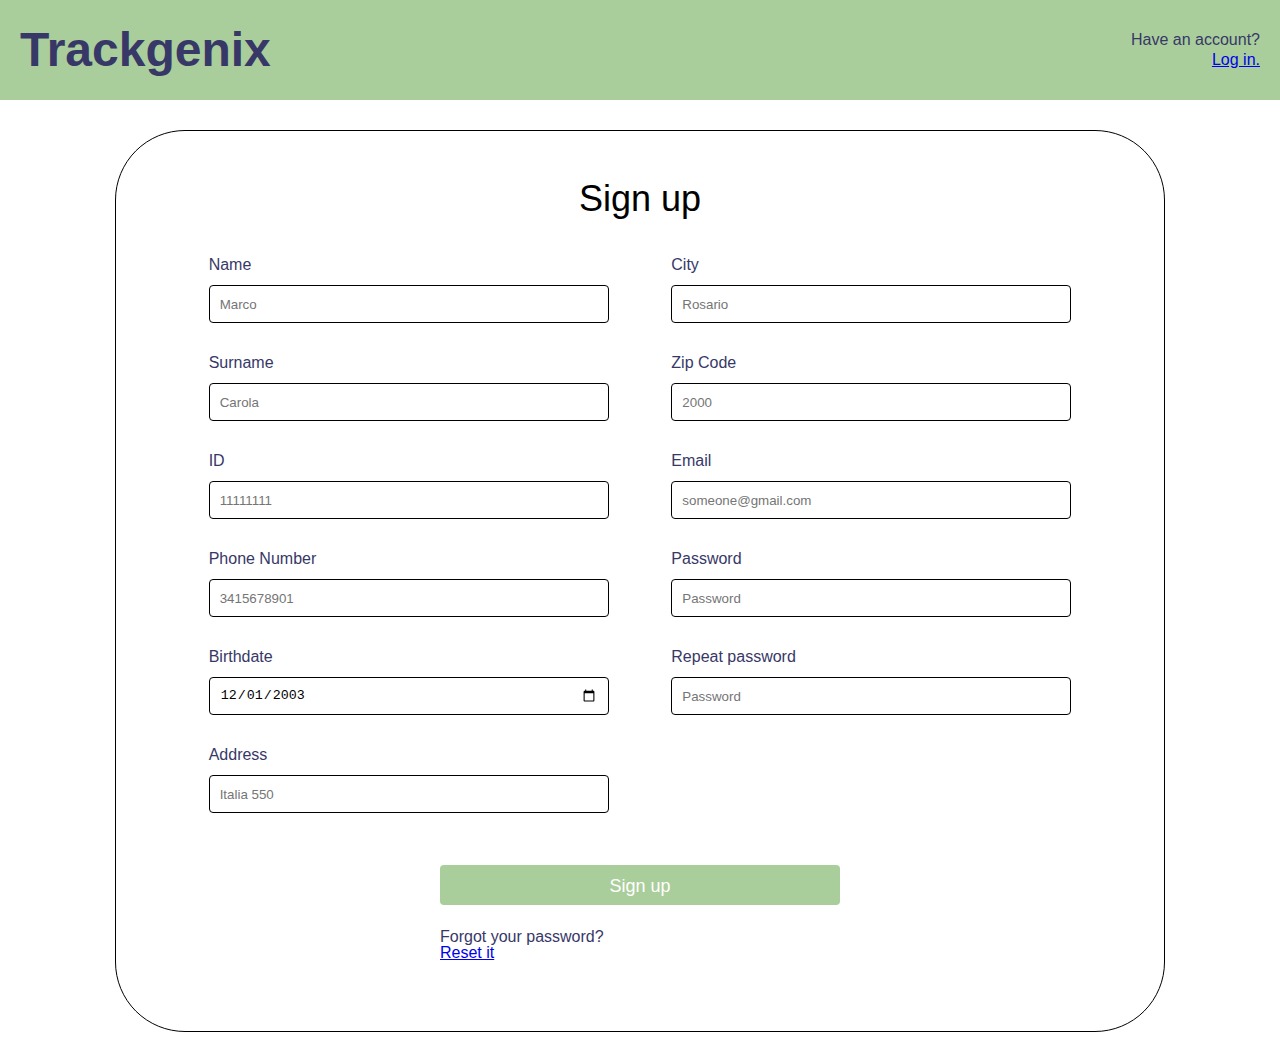
<file: Semana-07/views/sign-up.html>
<!DOCTYPE html>
<html lang="en">

<head>
  <meta charset="UTF-8">
  <meta http-equiv="X-UA-Compatible" content="IE=edge">
  <meta name="viewport" content="width=device-width, initial-scale=1.0">
  <title>Sign up - Trackgenix</title>

  <!-- Css reset file -->
  <link rel="stylesheet" href="../styles/reset.css" />
  <!-- Css styles -->
  <link rel="stylesheet" href="../styles/sign-up.css" />
  <link rel="stylesheet" href="../styles/modal.css" />

  <!-- JS files -->
  <script type="text/javascript" src="../js/validations.js"></script>
  <script type="text/javascript" src="../js/modal.js"></script>
  <script type="text/javascript" src="../js/sign-up.js"></script>
</head>

<body class="sign-up">
  <!-- Modal -->
  <div id="myModal" class="modal">
    <!-- Modal content -->
    <div class="modal-content">
      <div class="modal-header">
        <h2 id="modal-title"></h2>
        <span id="modal-close"></span>
      </div>
      <div id="modal-text" class="modal-text">
      </div>
    </div>
  </div>
  <!-- /Modal -->
  <header>
    <h2><a href="index.html">Trackgenix</a></h2>
    <div>
      <span>Have an account?</span>
      <a href="login.html">Log in.</a>
    </div>
    <!-- <a href="sign-up.html">Sign up</a> -->
  </header>
  <main>
    <section>
      <h1>Sign up</h1>
      <form action="">
        <div class="container">
          <div>
            <label for="name">Name</label>
            <input type="text" name="name" id="name" placeholder="Marco">
          </div>
          <div>
            <label for="surname">Surname</label>
            <input type="text" name="surname" id="surname" placeholder="Carola">
          </div>
          <div>
            <label for="id">ID</label>
            <input type="text" name="id" id="id" placeholder="11111111">
          </div>
          <div>
            <label for="phone">Phone Number</label>
            <input type="text" name="phone" id="phone" placeholder="3415678901">
          </div>
          <div>
            <label for="birth">Birthdate</label>
            <input type="date" name="birth" id="dob" placeholder="mm-dd-yyyy" value="2003-12-01">
          </div>
          <div>
            <label for="address">Address </label>
            <input type="text" name="address" id="address" placeholder="Italia 550">
          </div>
        </div>
        <div class="container">
          <div>
            <label for="city">City </label>
            <input type="text" name="city" id="city" placeholder="Rosario">
          </div>
          <div>
            <label for="zipcode">Zip Code </label>
            <input type="text" name="zipcode" id="zipcode" placeholder="2000">
          </div>
          <div>
            <label for="email">Email </label>
            <input type="text" name="email" id="email" placeholder="someone@gmail.com">
          </div>
          <div>
            <label for="password">Password</label>
            <input type="password" name="password" id="password" placeholder="Password">
          </div>
          <div>
            <label for="rPassword">Repeat password</label>
            <input type="password" name="rPassword" id="rPassword" placeholder="Password">
          </div>
        </div>

      </form>
      <div class="buttons-container">
        <button class="sign-up-button" id="sign-up-button">Sign up</button>
        <p>Forgot your password?</p>
        <a class="reset-it-button" href="#">Reset it</a>
      </div>
    </section>

</body>

</html>
</file>
<file: Semana-03/styles/styles.css>
/**/
/**/
/**/
body {
  margin: 0 0 0 308px;
  font-family: 'Roboto', sans-serif;
  background-color: #ffffff;
  color: #373867;
}
h1 {
  display: inline-block;
  font-size: 48px;
  font-weight: bold;
  color: #373867;
}
h2 {
  display: inline-block;
  font-weight: bold;
  color: #373867;
}
h3 {
  display: inline-block;
  font-size: 18px;
  font-weight: normal;
  color: #373867;
}
h4 {
  display: inline-block;
  font-weight: normal;
  color: #373867;
}
h5 {
  display: inline-block;
  font-weight: bold;
  color: #373867;
}
p {
  font-weight: normal;
  color: #373867;
}
a {
  text-decoration: none;
}
a:visited {
  text-decoration: none;
  color: #373867;
}
/**/
/* General */
main {
  box-sizing: border-box;
  width: 1132px;
  padding: 0 10px;
}
.inline {
  display: inline;
}
.green {
  background-color: #aace9b;
}

/* General */

/**/

/**/

/* Our history */
.history {
  padding: 42px 0;
}
.history h3 {
  font-size: 20px;
}
.history h5 {
  margin: 24px 0 20px 0;
  font-size: 14px;
  font-weight: bold;
}
.history p {
  display: inline-block;
  margin: 0px 0 20px 0;
  font-size: 12px;
  font-weight: normal;
  color: #373867;
}
.history .crucial div {
  position: relative;
}
.history .crucial p {
  width: 729px;
  vertical-align: top;
  margin: 41px 0 0 0;
}
.history img {
  display: inline-block;
  width: 350px;
  height: 156px;
}
.history .crucial p.first {
  margin-left: 28px;
}
.history .crucial p.second {
  margin-right: 28px;
}
/* Our history */

/**/

/**/

/* Sidebar */
aside {
  box-sizing: border-box;
  position: fixed;
  top: 0px;
  left: 0px;
  width: 308px;
  padding: 18px;
  background-color: #ffffff;
  /*display: none;*/
}
aside h2 {
  font-size: 32px;
}
nav {
  margin-bottom: 20px;
}
aside .title-line {
  width: fit-content;
  margin-bottom: 16px;
}
aside .short-line {
  margin-top: 10px;
  height: 4px;
  width: 100%;
}
aside .menu {
  margin-bottom: 46px;
}
aside .menu li {
  position: relative;
  border-bottom: 1px solid #c4c4c4;
}
aside .menu a {
  display: block;
  padding: 32px 0 18px 18px;
  width: 290px;
  position: relative;
  left: -18px;
}
aside a {
  color: #373867;
}
aside a:hover {
  background-color: #f1f1f1;
}
aside .long-line {
  position: absolute;
  bottom: 0;
  left: 0;
  height: 1px;
  width: 100%;
}
aside .get-in-touch p {
  margin-top: 34px;
  font-size: 12px;
  line-height: 19px;
}
aside .get-in-touch ul {
  margin: 24px 0;
}
aside .get-in-touch li {
  margin-bottom: 24px;
}
aside .get-in-touch a {
  display: block;
  height: 24px;
  font-size: 12px;
  line-height: 19px;
  padding: 6px 0;
}
aside .get-in-touch a img {
  width: 24px;
  height: 24px;
  margin: auto 26px auto 0;
  filter: invert(83%) sepia(34%) saturate(277%) hue-rotate(57deg)
    brightness(91%) contrast(84%);
}
aside .get-in-touch a div {
  display: inline-block;
  position: relative;
  top: -8px;
}
/* Sidebar */
/**/

/* MAIN */
.border-bottom-gray {
  border-bottom: 2px solid #c4c4c4;
}
.border-bottom-green {
  border-bottom: 6px solid #aace9b;
}
.social-media-icons {
  display: inline-block;
}
.social-media-icons img {
  height: 28px;
  width: 28px;
}
/* MAIN */
/**/

/* Header */
header {
  box-sizing: border-box;
  height: 137px;
  position: relative;
  padding: 75px 0 0 0;
  margin-bottom: 20px;
}
.menu-button {
  display: inline-block;
  width: 30px;
  height: 18px;
  cursor: pointer;
}
.button-line {
  width: 100%;
  height: 2.5px;
  background-color: #373867;
  margin-bottom: 5px;
  border-radius: 2px;
}
header h2 {
  margin-left: 35px;
  font-size: 40px;
  font-weight: bold;
}
header ul {
  display: inline-block;
  position: absolute;
  right: 0;
  bottom: 22px;
}
header .social-media-icons {
  margin-left: 21px;
}
header .social-media-icons a {
  display: inline-block;
}
#twitter-img {
  height: 24px;
}
header .line {
  height: 6px;
  width: 100%;
  position: absolute;
  bottom: 0;
}
/* Header */
/**/

/* Description */
.description {
  height: 404px;
}
.description .text {
  display: inline-block;
  width: 530px;
}
.description h4 {
  font-size: 20px;
  margin-top: 27px;
}
.description p {
  margin-top: 16px;
  font-size: 15px;
  line-height: 24px;
  width: 380px;
}
.description button {
  margin-top: 36px;
  padding: 11px 28px;
  background-color: #ffffff;
  border: 3px solid #aace9b;
  border-radius: 5px;
  font-size: 15px;
  font-weight: bold;
  color: #aace9b;
  cursor: pointer;
}
.description button:hover {
  background-color: #aace9b;
  color: #ffffff;
}
.description img {
  width: 570px;
  height: 372px;
  float: right;
}
/* Description */

/**/

/*Features*/
.features {
  height: 369px;
  padding: 45px 0;
}
.features h3 {
  font-size: 20px;
}
.features li {
  box-sizing: border-box;
  display: inline-block;
  position: relative;
  height: 141px;
  width: 409px;
  margin: 24px 140px 18px 0;
}
.features .img-container {
  display: inline-block;
  margin: 28px 0 0 28px;
  width: 94.19px;
  height: 94.19px;
  overflow: hidden;
  border: 1px solid #373867;
  transform: rotate(45deg);
}
.features .img-container img {
  position: relative;
  top: -20px;
  left: -20px;
  width: 141%;
  height: 141%;
  transform: rotate(-45deg);
}
.features .text {
  display: inline-block;
  position: absolute;
  top: 0px;
  margin: 0 0 0 46px;
  padding: 24px 0 0 0;
  width: 249px;
  height: 100%;
}
.features h5 {
  margin: 0 0 24px 0;
  font-size: 14px;
}
.features p {
  font-size: 12px;
}
/*Features*/
/**/

/* Why choose us */
.choose {
  padding: 42px 0 18px 0;
}
.choose h3 {
  font-size: 20px;
}
.choose ul {
  margin: 45px 0 0 0;
}
.choose li {
  box-sizing: border-box;
  display: inline-block;
  width: 280px;
  padding: 0 9px;
  border-right: 1px solid #c4c4c4;
}
.choose li:first-child {
  padding: 0 9px 0 0;
  width: 270px;
}
.choose li:last-child {
  padding: 0 0 0 9px;
  width: 270px;
  border-right: 0px;
}
.choose img {
  width: 255px;
  height: 231px;
}
.choose h5 {
  margin: 22px 0 0 0;
  font-size: 14px;
}
.choose p {
  margin: 20px 0 30px 0;
  font-size: 12px;
}
/* Why choose us */
/**/

/* Contact */
.contact {
  padding: 42px 0;
}
.contact h3 {
  font-size: 20px;
}
.contact input,
select,
textarea {
  box-sizing: border-box;
  padding: 10px 12px;
  font-size: 14px;
  border: 1px solid #373867;
  border-radius: 4px;
}
.contact input[type='text'],
[type='email'],
select {
  width: 508px;
  height: 37px;
}
.contact input[type='text'] {
  margin: 30px 30px 35px 0;
}
.contact option {
  width: 537px;
}
.contact textarea {
  width: 100%;
  margin: 35px 0;
  font-family: inherit;
}
.contact button {
  width: 160px;
  height: 47px;
  background-color: #aace9b;
  color: #373867;
  border: 0px;
  border-radius: 5px;
  font-size: 16px;
  font-weight: 600;
  cursor: pointer;
}
.contact button:hover {
  background-color: #373867;
  color: #aace9b;
}
.contact button[type='reset'] {
  margin: 0 0 0 30px;
}
/* Contact */
/**/

/* Our history */
.history {
  padding: 42px 0;
}
.history h3 {
  font-size: 20px;
}
.history h5 {
  margin: 24px 0 20px 0;
  font-size: 14px;
  font-weight: bold;
}
.history p {
  display: inline-block;
  margin: 0px 0 20px 0;
  font-size: 12px;
  font-weight: normal;
  color: #373867;
}
.history .crucial div {
  position: relative;
}
.history .crucial p {
  width: 729px;
  vertical-align: top;
  margin: 41px 0 0 0;
}
.history img {
  display: inline-block;
  width: 350px;
  height: 156px;
}
.history .crucial p.first {
  margin-left: 28px;
}
.history .crucial p.second {
  margin-right: 28px;
}
/* Our history */
/**/

/* Lists */
.lists {
  padding: 38px 0 18px 0;
}
.lists div {
  display: inline-block;
  width: 33%;
}
.lists h3 {
  font-size: 20px;
  margin: 0 0 18px 0;
}
.lists li {
  margin: 0 0 3px 0;
  font-size: 14px;
  font-weight: bold;
}
.lists li a {
  display: inline-block;
}
.lists li a:hover {
  background-color: #aace9b;
}
/* Lists */
/**/

/* Footer */
footer {
  padding: 70px 0 50px 0;
  text-align: center;
}
footer li {
  display: inline-block;
  margin: 0 28px;
}
footer p {
  margin: 18px 0;
  font-size: 12px;
}
/* Footer */
</file>
<file: Semana-04/styles/styles.css>
/**/
body {
  margin: 0 40px;
  font-family: 'Roboto', sans-serif;
  background-color: #ffffff;
  color: #373867;
}
h1 {
  font-size: 48px;
  font-weight: bold;
  color: #373867;
}
h2 {
  font-weight: bold;
  color: #373867;
}
h3 {
  font-size: 18px;
  font-weight: normal;
  color: #373867;
}
h4 {
  font-weight: normal;
  color: #373867;
}
h5 {
  font-weight: bold;
  color: #373867;
}
p {
  font-weight: normal;
  color: #373867;
}
a {
  text-decoration: none;
}
a:visited {
  text-decoration: none;
  color: #373867;
}
.inline {
  display: inline;
}
.green {
  background-color: #aace9b;
}
.social-media-icons {
  display: inline-block;
}
.social-media-icons,
.social-media-icons a,
.social-media-icons img {
  height: 28px;
  width: 28px;
}
.social-media-icons img.twitter-img {
  height: 24px;
}
.social-media-icons.twitter-container a {
  height: 24px;
}
li.twitter-container {
  display: flex;
  align-items: center;
}
.border-bottom-gray {
  border-bottom: 2px solid #c4c4c4;
}
.border-bottom-green {
  border-bottom: 6px solid #aace9b;
}
@media only screen and (min-width: 768px) {
  body {
    margin: 15px;
  }
}
@media only screen and (min-width: 1440px) {
  body {
    margin: 0 10px 0 300px;
  }
  aside.sidebar {
    display: block;
  }
}
</file>
<file: Semana-04/styles/header.css>
header {
  display: flex;
  flex-direction: row;
  flex-wrap: wrap;
  align-items: center;
  justify-content: space-between;
  padding: 40px 0 34px 0;
  margin-bottom: 20px;
}

header .container-title {
  display: flex;
  align-items: center;
  margin: 30px 0;
}

/* hamburger button */
.menu-button {
  display: inline-block;
  width: 30px;
  height: 21px;
  cursor: pointer;
}

.button-line {
  width: 100%;
  height: 3px;
  background-color: #373867;
  margin-bottom: 6px;
  border-radius: 2px;
}

.button-line:last-child {
  margin-bottom: 0;
}

/* hamburger button */
header h2 {
  margin: 0 0 0 47px;
  font-size: 40px;
}

header ul {
  min-width: 200px;
  display: flex;
  justify-content: space-between;
  margin: 0 auto;
}

@media only screen and (min-width: 768px) {
  header ul {
    margin: 0;
  }
}
</file>
<file: Semana-04/styles/aside.css>
aside {
  position: fixed;
  top: 0px;
  left: 0px;
  width: 300px;
  padding: 18px;
  background-color: #ffffff;
  display: none;
}

aside h2 {
  font-size: 32px;
}

nav {
  margin-bottom: 20px;
}

aside .title-line {
  width: fit-content;
  margin-bottom: 16px;
}

aside .short-line {
  margin-top: 10px;
  height: 4px;
  width: 100%;
}

aside .menu {
  margin-bottom: 46px;
}

aside .menu li {
  position: relative;
  border-bottom: 1px solid #c4c4c4;
}

aside .menu a {
  display: block;
  padding: 32px 0 18px 18px;
  width: 290px;
  position: relative;
  left: -18px;
}

aside a {
  color: #373867;
}

aside a:hover {
  background-color: #f1f1f1;
}

aside .long-line {
  position: absolute;
  bottom: 0;
  left: 0;
  height: 1px;
  width: 100%;
}

aside .get-in-touch p {
  margin-top: 34px;
  font-size: 12px;
  line-height: 19px;
}

aside .get-in-touch ul {
  margin: 24px 0;
}

aside .get-in-touch li {
  margin-bottom: 24px;
}

aside .get-in-touch a {
  display: block;
  height: 24px;
  font-size: 12px;
  line-height: 19px;
  padding: 6px 0;
}

aside .get-in-touch a img {
  width: 24px;
  height: 24px;
  margin: auto 26px auto 0;
  filter: invert(83%) sepia(34%) saturate(277%) hue-rotate(57deg) brightness(91%) contrast(84%);
}

aside .get-in-touch a div {
  display: inline-block;
  position: relative;
  top: -8px;
}
</file>
<file: Semana-04/styles/main.css>
main h3 {
  text-align: center;
  font-size: 20px;
}

:is(.contact, .history, .lists) p {
  text-align: center;
}

/* Description */
.description {
  display: flex;
  flex-wrap: wrap;
  flex-direction: row-reverse;
  padding: 0 0 30px 0;
}

.description img {
  display: inline-block;
  margin: 0 auto;
  order: 1;
  width: 100%;
  height: auto;
}

.description .text {
  order: 2;
  display: flex;
  flex-direction: column;
  align-items: center;
  margin: 25px auto;
  text-align: center;
}

.description h4 {
  font-size: 20px;
  margin-top: 27px;
}

.description p {
  margin-top: 16px;
  font-size: 15px;
  line-height: 24px;
}

.description button {
  max-width: 170px;
  margin: 36px 0 0 0;
  padding: 11px 28px;
  background-color: #ffffff;
  border: 3px solid #aace9b;
  border-radius: 5px;
  font-size: 15px;
  font-weight: bold;
  color: #aace9b;
  cursor: pointer;
}

.description button:hover {
  background-color: #aace9b;
  color: #ffffff;
}

/* Description */
/**/

/* Features */
.features {
  padding: 45px 0;
}

.features h3 {
  width: 100%;
  font-size: 20px;
  margin-bottom: 20px;
}

.features ul {
  display: flex;
  flex-wrap: wrap;
  justify-content: space-around;
}

.features li {
  flex-basis: auto;
  flex-grow: 2;
  position: relative;
  width: 100%;
  max-width: 350px;
  height: 141px;
  margin: 0 0 30px 0;
}

.features .img-container {
  display: inline-block;
  margin: 28px 0 0 28px;
  width: 94.19px;
  height: 94.19px;
  overflow: hidden;
  border: 1px solid #373867;
  transform: rotate(45deg);
}

.features .img-container img {
  position: relative;
  top: -20px;
  left: -20px;
  width: 141%;
  height: 141%;
  transform: rotate(-45deg);
}

.features .text {
  display: inline-block;
  position: absolute;
  top: 0px;
  margin: 0 0 0 46px;
  padding: 24px 0 0 0;
  height: 100%;
}

.features h5 {
  margin: 0 0 24px 0;
  font-size: 14px;
}

.features p {
  font-size: 12px;
}

/* Features */
/**/

/* Why choose us */
.choose {
  padding: 32px 0;
}

.choose ul {
  display: flex;
  justify-content: space-around;
  flex-wrap: wrap;
  margin: 45px 0 0 0;
  text-align: center;
}

.choose li {
  display: inline-block;
  width: 100%;
  max-width: 350px;
}

.choose img {
  width: 100%;
  height: 221px;
}

.choose h5 {
  margin: 22px 0 0 0;
  font-size: 14px;
}

.choose p {
  margin: 20px 0 30px 0;
  font-size: 12px;
}

.choose .vertical-line {
  display: none;
  width: 1px;
  height: 320px;
  background-color: #c3c3c3;
  margin: 0 15px;
}

/* Why choose us */
/**/

/* Contact*/
.contact {
  padding: 32px 0;
}

.contact form {
  display: flex;
  justify-content: flex-start;
  align-items: flex-start;
  flex-wrap: wrap;
  margin: 28px 0 0 0;
}

.contact input,
.contact select,
.contact textarea {
  width: 100%;
  max-width: 360px;
  padding: 10px 12px;
  font-size: 14px;
  border: 1px solid #373867;
  border-radius: 4px;
}

.contact input[type='text'],
.contact input[type='email'],
.contact select {
  height: 37px;
  margin-bottom: 28px;
}

.contact textarea {
  max-width: none;
  height: 110px;
  margin-bottom: 28px;
  font-family: inherit;
}

.contact button {
  width: 160px;
  height: 47px;
  background-color: #aace9b;
  color: #373867;
  border: 0px;
  border-radius: 5px;
  font-size: 16px;
  font-weight: 600;
  cursor: pointer;
}

.contact button:hover {
  background-color: #373867;
  color: #aace9b;
}

.contact button[type='reset'] {
  margin: 0 0 0 30px;
}

/* Contact*/
/**/

/* Our history*/
.history {
  padding: 42px 0;
}

.history h5 {
  margin: 24px 0 20px 0;
  text-align: center;
  font-size: 14px;
  font-weight: bold;
}

.history p {
  display: inline-block;
  margin: 0px 0 20px 0;
  font-size: 12px;
  font-weight: normal;
  color: #373867;
}

.history .crucial .text-img-container {
  display: flex;
  justify-content: space-around;
  align-items: center;
  flex-wrap: wrap;
  margin: 0;
}

.history .crucial div:last-child {
  flex-wrap: wrap-reverse;
}

.history .crucial p {
  margin: 0 0 20px 0;
  max-width: 350px;
}

.history img {
  display: inline-block;
  width: 100%;
  max-width: 350px;
  height: 156px;
  margin: 0 0 20px 0;
}

/* Our history*/
/**/

/* Lists */
.lists {
  padding: 38px 0 18px 0;
  display: flex;
  flex-wrap: wrap;
}

.lists div {
  display: inline-block;
  width: 350px;
  margin: 0;
}

.lists div:last-child {
  margin: 0;
}

.lists ol {
  margin: 0 0 30px 0;
  list-style: decimal inside;
  text-align: center;
}

.lists h3 {
  font-size: 20px;
  margin: 0 0 18px 0;
}

.lists li {
  margin: 0 0 3px 0;
  font-size: 14px;
  font-weight: bold;
}

.lists li a {
  display: inline-block;
}

.lists li a:hover {
  background-color: #aace9b;
}

/* Lists */
/**/


/* Media querys */
@media only screen and (min-width: 768px) {
  .choose ul .vertical-line:nth-of-type(odd) {
    display: inline-block;
  }

  .history p,
  .history h5,
  .lists h3,
  .lists ol {
    text-align: left;
  }

  .description img,
  .description .text {
    width: 49%;
  }

  .contact input[type='text'] {
    margin-right: 18px;
  }
}

@media only screen and (min-width: 1440px) {

  :is(.features, .choose, .contact, .history) h3,
  .description .text {
    text-align: left;
    align-items: flex-start;
  }

  .features li {
    max-width: 540px;
  }

  .choose li {
    max-width: 255px;
  }

  .choose ul .vertical-line:nth-of-type(2) {
    display: inline-block;
  }

  .contact input,
  .contact select {
    max-width: 556px;
  }

  .history .crucial p {
    max-width: 700px;
  }
}

/* Media querys */
/**/
</file>
<file: Semana-04/styles/footer.css>
footer {
  display: flex;
  flex-direction: column;
  padding: 28px 0 50px 0;
  text-align: center;
}

footer ul {
  display: flex;
  margin: 0 auto;
}

footer li {
  display: inline-block;
  margin: 0 28px;
}

footer p {
  margin: 36px 0 0 0;
  font-size: 12px;
}
</file>
<file: Semana-06/styles/styles.css>
/**/

h1 {
  font-size: 48px;
  font-weight: bold;
  color: #373867;
}

h2 {
  font-weight: bold;
  color: #373867;
}

h3 {
  font-size: 18px;
  font-weight: normal;
  color: #373867;
}

h4 {
  font-weight: normal;
  color: #373867;
}

h5 {
  font-weight: bold;
  color: #373867;
}

p {
  font-weight: normal;
  color: #373867;
}

a {
  text-decoration: none;
}

a:visited {
  text-decoration: none;
  color: #373867;
}

.inline {
  display: inline;
}

.green {
  background-color: #aace9b;
}

.social-media-icons {
  display: inline-block;
}

.social-media-icons,
.social-media-icons a,
.social-media-icons img {
  height: 28px;
  width: 28px;
}

.social-media-icons img.twitter-img {
  height: 24px;
}

.social-media-icons.twitter-container a {
  height: 24px;
}

li.twitter-container {
  display: flex;
  align-items: center;
}

.border-bottom-gray {
  border-bottom: 2px solid #c4c4c4;
}

.border-bottom-green {
  border-bottom: 6px solid #aace9b;
}

@media only screen and (min-width: 768px) {
  body {
    margin: 15px;
  }
}

@media only screen and (min-width: 1440px) {
  body {
    margin: 0 10px 0 300px;
  }

  aside.sidebar {
    display: block;
  }
}
</file>
<file: Semana-06/styles/header.css>
header {
  display: flex;
  flex-direction: row;
  flex-wrap: wrap;
  align-items: center;
  justify-content: space-between;
  padding: 40px 0 34px 0;
  margin-bottom: 20px;
}

header .container-title {
  display: flex;
  align-items: center;
  margin: 30px 0;
}

/* hamburger button */
.menu-button {
  display: inline-block;
  width: 30px;
  height: 21px;
  cursor: pointer;
}

.button-line {
  width: 100%;
  height: 3px;
  background-color: #373867;
  margin-bottom: 6px;
  border-radius: 2px;
}

.button-line:last-child {
  margin-bottom: 0;
}

/* hamburger button */
header h2 {
  margin: 0 0 0 47px;
  font-size: 40px;
}

header ul {
  min-width: 200px;
  display: flex;
  justify-content: space-between;
  margin: 0 auto;
}

@media only screen and (min-width: 768px) {
  header ul {
    margin: 0;
  }
}
</file>
<file: Semana-06/styles/aside.css>
aside {
  position: fixed;
  top: 0px;
  left: 0px;
  width: 300px;
  padding: 18px;
  background-color: #ffffff;
  display: none;
}

aside h2 {
  font-size: 32px;
}

nav {
  margin-bottom: 20px;
}

aside .title-line {
  width: fit-content;
  margin-bottom: 16px;
}

aside .short-line {
  margin-top: 10px;
  height: 4px;
  width: 100%;
}

aside .menu {
  margin-bottom: 46px;
}

aside .menu li {
  position: relative;
  border-bottom: 1px solid #c4c4c4;
}

aside .menu a {
  display: block;
  padding: 32px 0 18px 18px;
  width: 290px;
  position: relative;
  left: -18px;
}

aside a {
  color: #373867;
}

aside a:hover {
  background-color: #f1f1f1;
}

aside .long-line {
  position: absolute;
  bottom: 0;
  left: 0;
  height: 1px;
  width: 100%;
}

aside .get-in-touch p {
  margin-top: 34px;
  font-size: 12px;
  line-height: 19px;
}

aside .get-in-touch ul {
  margin: 24px 0;
}

aside .get-in-touch li {
  margin-bottom: 24px;
}

aside .get-in-touch a {
  display: block;
  height: 24px;
  font-size: 12px;
  line-height: 19px;
  padding: 6px 0;
}

aside .get-in-touch a img {
  width: 24px;
  height: 24px;
  margin: auto 26px auto 0;
  filter: invert(83%) sepia(34%) saturate(277%) hue-rotate(57deg) brightness(91%) contrast(84%);
}

aside .get-in-touch a div {
  display: inline-block;
  position: relative;
  top: -8px;
}
</file>
<file: Semana-06/styles/main.css>
main h3 {
  text-align: center;
  font-size: 20px;
}

:is(.contact, .history, .lists) p {
  text-align: center;
}

/* Description */
.description {
  display: flex;
  flex-wrap: wrap;
  flex-direction: row-reverse;
  padding: 0 0 30px 0;
}

.description img {
  display: inline-block;
  margin: 0 auto;
  order: 1;
  width: 100%;
  height: auto;
}

.description .text {
  order: 2;
  display: flex;
  flex-direction: column;
  align-items: center;
  margin: 25px auto;
  text-align: center;
}

.description h4 {
  font-size: 20px;
  margin-top: 27px;
}

.description p {
  margin-top: 16px;
  font-size: 15px;
  line-height: 24px;
}

.description button {
  max-width: 170px;
  margin: 36px 0 0 0;
  padding: 11px 28px;
  background-color: #ffffff;
  border: 3px solid #aace9b;
  border-radius: 5px;
  font-size: 15px;
  font-weight: bold;
  color: #aace9b;
  cursor: pointer;
}

.description button:hover {
  background-color: #aace9b;
  color: #ffffff;
}

/* Description */
/**/

/* Features */
.features {
  padding: 45px 0;
}

.features h3 {
  width: 100%;
  font-size: 20px;
  margin-bottom: 20px;
}

.features ul {
  display: flex;
  flex-wrap: wrap;
  justify-content: space-around;
}

.features li {
  flex-basis: auto;
  flex-grow: 2;
  position: relative;
  width: 100%;
  max-width: 350px;
  height: 141px;
  margin: 0 0 30px 0;
}

.features .img-container {
  display: inline-block;
  margin: 28px 0 0 28px;
  width: 94.19px;
  height: 94.19px;
  overflow: hidden;
  border: 1px solid #373867;
  transform: rotate(45deg);
}

.features .img-container img {
  position: relative;
  top: -20px;
  left: -20px;
  width: 141%;
  height: 141%;
  transform: rotate(-45deg);
}

.features .text {
  display: inline-block;
  position: absolute;
  top: 0px;
  margin: 0 0 0 46px;
  padding: 24px 0 0 0;
  height: 100%;
}

.features h5 {
  margin: 0 0 24px 0;
  font-size: 14px;
}

.features p {
  font-size: 12px;
}

/* Features */
/**/

/* Why choose us */
.choose {
  padding: 32px 0;
}

.choose ul {
  display: flex;
  justify-content: space-around;
  flex-wrap: wrap;
  margin: 45px 0 0 0;
  text-align: center;
}

.choose li {
  display: inline-block;
  width: 100%;
  max-width: 350px;
}

.choose img {
  width: 100%;
  height: 221px;
}

.choose h5 {
  margin: 22px 0 0 0;
  font-size: 14px;
}

.choose p {
  margin: 20px 0 30px 0;
  font-size: 12px;
}

.choose .vertical-line {
  display: none;
  width: 1px;
  height: 320px;
  background-color: #c3c3c3;
  margin: 0 15px;
}

/* Why choose us */
/**/

/* Contact*/
.contact {
  padding: 32px 0;
}

.contact form {
  display: flex;
  
  justify-content: space-evenly;
  flex-wrap: wrap;
  align-items: flex-start;
  flex-wrap: wrap;
  margin: 28px 0 0 0;
}

.contact form input.error {
  border: 1px solid #ff0000;
  margin-bottom: 8px;
}

.contact form input.valid {
  border: 1px solid #00ff00;
}

.errorMessage {
  color: #ff0000;
  font-size: 12px;
}
.contact form div {
  width: 360px;
  padding-bottom:12px;
}
.contact form div.error {
  
}

.contact input,
.contact select,
.contact textarea {
  width: 100%;
  padding: 10px 12px;
  font-size: 14px;
  border: 1px solid #373867;
  border-radius: 4px;
}

.contact input,
.contact select {
  height: 37px;
  margin-bottom: 20px;
}
.contact input.hasError,
.contact select.hasError {
  height: 37px;
  margin-bottom: 2px;
}

.contact textarea {
  max-width: none;
  height: 110px;
  margin-bottom: 28px;
  font-family: inherit;
}
.contact form p{text-align:left;}

.contact button {
  width: 160px;
  height: 47px;
  background-color: #aace9b;
  color: #373867;
  border: 0px;
  border-radius: 5px;
  font-size: 16px;
  font-weight: 600;
  cursor: pointer;
}

.contact button:hover {
  background-color: #373867;
  color: #aace9b;
}

.contact button[type='reset'] {
  margin: 0 0 0 30px;
}

/* Contact*/
/**/

/* Our history*/
.history {
  padding: 42px 0;
}

.history h5 {
  margin: 24px 0 20px 0;
  text-align: center;
  font-size: 14px;
  font-weight: bold;
}

.history p {
  display: inline-block;
  margin: 0px 0 20px 0;
  font-size: 12px;
  font-weight: normal;
  color: #373867;
}

.history .crucial .text-img-container {
  display: flex;
  justify-content: space-around;
  align-items: center;
  flex-wrap: wrap;
  margin: 0;
}

.history .crucial div:last-child {
  flex-wrap: wrap-reverse;
}

.history .crucial p {
  margin: 0 0 20px 0;
  max-width: 350px;
}

.history img {
  display: inline-block;
  width: 100%;
  max-width: 350px;
  height: 156px;
  margin: 0 0 20px 0;
}

/* Our history*/
/**/

/* Lists */
.lists {
  padding: 38px 0 18px 0;
  display: flex;
  flex-wrap: wrap;
}

.lists div {
  display: inline-block;
  width: 350px;
  margin: 0;
}

.lists div:last-child {
  margin: 0;
}

.lists ol {
  margin: 0 0 30px 0;
  list-style: decimal inside;
  text-align: center;
}

.lists h3 {
  font-size: 20px;
  margin: 0 0 18px 0;
}

.lists li {
  margin: 0 0 3px 0;
  font-size: 14px;
  font-weight: bold;
}

.lists li a {
  display: inline-block;
}

.lists li a:hover {
  background-color: #aace9b;
}

/* Lists */
/**/


/* Media querys */
@media only screen and (min-width: 768px) {
  .choose ul .vertical-line:nth-of-type(odd) {
    display: inline-block;
  }

  .history p,
  .history h5,
  .lists h3,
  .lists ol {
    text-align: left;
  }

  .description img,
  .description .text {
    width: 49%;
  }

  .contact input[type='text'] {
    margin-right: 18px;
  }
}

@media only screen and (min-width: 1440px) {

  :is(.features, .choose, .contact, .history) h3,
  .description .text {
    text-align: left;
    align-items: flex-start;
  }

  .features li {
    max-width: 540px;
  }

  .choose li {
    max-width: 255px;
  }

  .choose ul .vertical-line:nth-of-type(2) {
    display: inline-block;
  }

  .contact input,
  .contact select {
    max-width: 556px;
  }

  .history .crucial p {
    max-width: 700px;
  }
}

/* Media querys */
/**/
</file>
<file: Semana-06/styles/footer.css>
footer {
  display: flex;
  flex-direction: column;
  padding: 28px 0 50px 0;
  text-align: center;
}

footer ul {
  display: flex;
  margin: 0 auto;
}

footer li {
  display: inline-block;
  margin: 0 28px;
}

footer p {
  margin: 36px 0 0 0;
  font-size: 12px;
}
</file>
<file: Semana-06/styles/login.css>
.login header {
  display: flex;
  flex-direction: column;
  justify-content: center;
  align-items: center;
  position: relative;
  height: 160px;
  width: 100%;
  background-color: #AACE9B;
}

.login h1 {
  font-size: 38px;
  font-weight: bold;
  color: #373867;
  margin-top: 15px;
}

.login h2 {
  font-size: 48px;
  font-weight: bold;
  color: #373867;
}

.login header a {
  text-decoration: none;
  font-size: 24px;
  color: #373867;
}

.login main {
  display: flex;
  justify-content: center;
}

.login main section {
  display: flex;
  flex-direction: column;
  align-items: center;
  width: 100%;
  border: 1px solid #000;
  border-radius: 70px;
  max-width: 450px;
  margin: 30px auto;
  padding: 50px 30px;
}

.login main section h3 {
  display: inline-block;
  font-size: 36px;
  margin-bottom: 40px;
  color: #000;
}

.login form {
  display: flex;
  flex-direction: column;
  align-items: center;
  width: 100%;
}

.login div.input-icon {
  position: relative;
  width: 100%;
}

.login div.input-icon img {
  position: absolute;
  top: 22%;
}

.login form input[type="text"],
.login form input[type="password"] {
  width: 100%;
  height: 38px;
  margin-bottom: 10px;
  padding-left: 30px;
  background: transparent;
  border: none;
  border-bottom: 1px solid #000;
}

.login .input-checkbox {
  margin: 24px 0;
  color: #000;
}

.login form img {
  width: 20px;
  height: 15px;
}

.login section button,
.login section .sign-up-button {
  width: 100%;
  height: 40px;
  margin-bottom: 24px;
  background-color: #AACE9B;
  border: none;
  border-radius: 4px;
  color: #fff;
  font-size: 18px;
  cursor: pointer;
  text-align: center;
  text-decoration: none;
  line-height: 40px;
}

.login form input:focus {
  outline: none;
}

.login p {
  margin-bottom: 5px;
}

/* Events clases */
.login form input[type="text"].error,
.login form input[type="password"].error {
  border-bottom: 1px solid #ff0000;
}

.login form img.error {
  filter: invert(17%) sepia(97%) saturate(7260%) hue-rotate(359deg) brightness(103%) contrast(114%);
}
</file>
<file: Semana-06/styles/sign-up.css>
.sign-up header {
  display: flex;
  flex-direction: column;
  justify-content: center;
  align-items: center;
  position: relative;
  height: 160px;
  width: 100%;
  background-color: #AACE9B;
}

.sign-up h1 {
  font-size: 38px;
  font-weight: bold;
  color: #373867;
  margin-top: 15px;
}

.sign-up h2 {
  font-size: 48px;
  font-weight: bold;
  color: #373867;
}

.sign-up header a {
  text-decoration: none;
  font-size: 24px;
  color: #373867;
}

.sign-up main {
  display: flex;
  justify-content: center;
  padding: 0 20px;
}

.sign-up main section {
  width: 100%;
  max-width: 1050px;
  border: 1px solid #000;
  border-radius: 70px;
  margin: 30px auto;
  padding: 50px 30px;
}

.sign-up main section h3 {
  display: block;
  text-align: center;
  font-size: 36px;
  margin-bottom: 40px;
  color: #000;
}

.sign-up form {
  display: flex;
  justify-content: space-evenly;
  flex-wrap: wrap;
  width: 100%;
}

.sign-up .container {
  max-width: 500px;
  display: flex;
  flex-flow: column;
  margin: 0 20px;
}
.sign-up .container div{ width: 400px;padding-bottom:12px;}
.sign-up form input {
  width:100%;
  height: 38px;
  margin-top:12px;
  margin-bottom: 20px;
  padding: 0 10px;
  background: transparent;
  border: 1px solid #000;
  border-radius: 4px;
}
.sign-up form input.error {
  margin-bottom:8px;}

.sign-up form label {
  margin: 20px 0px 0px 0px;
}

.sign-up .input-checkbox {
  margin: 24px 0;
  color: #000;
}

.sign-up .buttons-container {
  max-width: 400px;
  margin: 20px auto;
}

.sign-up button,
.sign-up .sign-up-button {
  width: 100%;
  height: 40px;
  margin-bottom: 24px;
  background-color: #AACE9B;
  border: none;
  border-radius: 4px;
  color: #fff;
  font-size: 18px;
  cursor: pointer;
  text-align: center;
  text-decoration: none;
  line-height: 40px;
}

.sign-up form input:focus {
  outline: none;
}

.sign-up p {

}

/* Events clases */
.sign-up form input.error {
  border: 1px solid #ff0000;
}

.sign-up form input.valid {
  border: 1px solid #00ff00;
}

.errorMessage {
  color: #ff0000;
  font-size: 12px;
}
</file>
<file: Semana-07/styles/styles.css>
/**/

h1 {
  font-size: 48px;
  font-weight: bold;
  color: #373867;
}

h2 {
  font-weight: bold;
  color: #373867;
}

h3 {
  font-size: 18px;
  font-weight: normal;
  color: #373867;
}

h4 {
  font-weight: normal;
  color: #373867;
}

h5 {
  font-weight: bold;
  color: #373867;
}

p {
  font-weight: normal;
  color: #373867;
}

a {
  text-decoration: none;
}

a:visited {
  text-decoration: none;
  color: #373867;
}

.inline {
  display: inline;
}

.green {
  background-color: #aace9b;
}

.social-media-icons {
  display: inline-block;
}

.social-media-icons,
.social-media-icons a,
.social-media-icons img {
  height: 28px;
  width: 28px;
}

.social-media-icons img.twitter-img {
  height: 24px;
}

.social-media-icons.twitter-container a {
  height: 24px;
}

li.twitter-container {
  display: flex;
  align-items: center;
}

.border-bottom-gray {
  border-bottom: 2px solid #c4c4c4;
}

.border-bottom-green {
  border-bottom: 6px solid #aace9b;
}

@media only screen and (min-width: 768px) {
  body {
    margin: 15px;
  }
}

@media only screen and (min-width: 1440px) {
  body {
    margin: 0 10px 0 300px;
  }

  aside.sidebar {
    display: block;
  }
}
</file>
<file: Semana-07/styles/header.css>
header {
  display: flex;
  flex-direction: row;
  flex-wrap: wrap;
  align-items: center;
  justify-content: space-between;
  padding: 40px 0 34px 0;
  margin-bottom: 20px;
}

header .container-title {
  display: flex;
  align-items: center;
  margin: 30px 0;
}

/* hamburger button */
.menu-button {
  display: inline-block;
  width: 30px;
  height: 21px;
  cursor: pointer;
}

.button-line {
  width: 100%;
  height: 3px;
  background-color: #373867;
  margin-bottom: 6px;
  border-radius: 2px;
}

.button-line:last-child {
  margin-bottom: 0;
}

/* hamburger button */
header h2 {
  margin: 0 0 0 47px;
  font-size: 40px;
}

header ul {
  min-width: 200px;
  display: flex;
  justify-content: space-between;
  margin: 0 auto;
}

@media only screen and (min-width: 768px) {
  header ul {
    margin: 0;
  }
}
</file>
<file: Semana-07/styles/aside.css>
aside {
  position: fixed;
  top: 0px;
  left: 0px;
  width: 300px;
  padding: 18px;
  background-color: #ffffff;
  display: none;
}

aside h2 {
  font-size: 32px;
}

nav {
  margin-bottom: 20px;
}

aside .title-line {
  width: fit-content;
  margin-bottom: 16px;
}

aside .short-line {
  margin-top: 10px;
  height: 4px;
  width: 100%;
}

aside .menu {
  margin-bottom: 46px;
}

aside .menu li {
  position: relative;
  border-bottom: 1px solid #c4c4c4;
}

aside .menu a {
  display: block;
  padding: 32px 0 18px 18px;
  width: 290px;
  position: relative;
  left: -18px;
}

aside a {
  color: #373867;
}

aside a:hover {
  background-color: #f1f1f1;
}

aside .long-line {
  position: absolute;
  bottom: 0;
  left: 0;
  height: 1px;
  width: 100%;
}

aside .get-in-touch p {
  margin-top: 34px;
  font-size: 12px;
  line-height: 19px;
}

aside .get-in-touch ul {
  margin: 24px 0;
}

aside .get-in-touch li {
  margin-bottom: 24px;
}

aside .get-in-touch a {
  display: block;
  height: 24px;
  font-size: 12px;
  line-height: 19px;
  padding: 6px 0;
}

aside .get-in-touch a img {
  width: 24px;
  height: 24px;
  margin: auto 26px auto 0;
  filter: invert(83%) sepia(34%) saturate(277%) hue-rotate(57deg) brightness(91%) contrast(84%);
}

aside .get-in-touch a div {
  display: inline-block;
  position: relative;
  top: -8px;
}
</file>
<file: Semana-07/styles/main.css>
main h3 {
  text-align: center;
  font-size: 20px;
}

:is(.contact, .history, .lists) p {
  text-align: center;
}

/* Description */
.description {
  display: flex;
  flex-wrap: wrap;
  flex-direction: row-reverse;
  padding: 0 0 30px 0;
}

.description img {
  display: inline-block;
  margin: 0 auto;
  order: 1;
  width: 100%;
  height: auto;
}

.description .text {
  order: 2;
  display: flex;
  flex-direction: column;
  align-items: center;
  margin: 25px auto;
  text-align: center;
}

.description h4 {
  font-size: 20px;
  margin-top: 27px;
}

.description p {
  margin-top: 16px;
  font-size: 15px;
  line-height: 24px;
}

.description button {
  max-width: 170px;
  margin: 36px 0 0 0;
  padding: 11px 28px;
  background-color: #ffffff;
  border: 3px solid #aace9b;
  border-radius: 5px;
  font-size: 15px;
  font-weight: bold;
  color: #aace9b;
  cursor: pointer;
}

.description button:hover {
  background-color: #aace9b;
  color: #ffffff;
}

/* Description */
/**/

/* Features */
.features {
  padding: 45px 0;
}

.features h3 {
  width: 100%;
  font-size: 20px;
  margin-bottom: 20px;
}

.features ul {
  display: flex;
  flex-wrap: wrap;
  justify-content: space-around;
}

.features li {
  flex-basis: auto;
  flex-grow: 2;
  position: relative;
  width: 100%;
  max-width: 350px;
  height: 141px;
  margin: 0 0 30px 0;
}

.features .img-container {
  display: inline-block;
  margin: 28px 0 0 28px;
  width: 94.19px;
  height: 94.19px;
  overflow: hidden;
  border: 1px solid #373867;
  transform: rotate(45deg);
}

.features .img-container img {
  position: relative;
  top: -20px;
  left: -20px;
  width: 141%;
  height: 141%;
  transform: rotate(-45deg);
}

.features .text {
  display: inline-block;
  position: absolute;
  top: 0px;
  margin: 0 0 0 46px;
  padding: 24px 0 0 0;
  height: 100%;
}

.features h5 {
  margin: 0 0 24px 0;
  font-size: 14px;
}

.features p {
  font-size: 12px;
}

/* Features */
/**/

/* Why choose us */
.choose {
  padding: 32px 0;
}

.choose ul {
  display: flex;
  justify-content: space-around;
  flex-wrap: wrap;
  margin: 45px 0 0 0;
  text-align: center;
}

.choose li {
  display: inline-block;
  width: 100%;
  max-width: 350px;
}

.choose img {
  width: 100%;
  height: 221px;
}

.choose h5 {
  margin: 22px 0 0 0;
  font-size: 14px;
}

.choose p {
  margin: 20px 0 30px 0;
  font-size: 12px;
}

.choose .vertical-line {
  display: none;
  width: 1px;
  height: 320px;
  background-color: #c3c3c3;
  margin: 0 15px;
}

/* Why choose us */
/**/

/* Contact*/
.contact {
  padding: 32px 0;
}

.contact form {
  display: flex;
  justify-content: space-evenly;
  flex-wrap: wrap;
  align-items: flex-start;
  flex-wrap: wrap;
  margin: 28px 0 0 0;
}

.contact form input.error {
  border: 1px solid #ff0000;
  margin-bottom: 8px;
}

.contact form input.valid {
  border: 1px solid #00ff00;
}

.errorMessage {
  color: #ff0000;
  font-size: 12px;
}

.contact form div {
  width: 360px;
  padding-bottom: 12px;
}

.contact input,
.contact select,
.contact textarea {
  width: 100%;
  padding: 10px 12px;
  font-size: 14px;
  border: 1px solid #373867;
  border-radius: 4px;
}

.contact input,
.contact select {
  height: 37px;
  margin-bottom: 20px;
}

.contact input.hasError,
.contact select.hasError {
  height: 37px;
  margin-bottom: 2px;
}

.contact textarea {
  max-width: none;
  height: 110px;
  margin-bottom: 28px;
  font-family: inherit;
}

.contact form p {
  text-align: left;
}

.contact button {
  width: 160px;
  height: 47px;
  background-color: #aace9b;
  color: #373867;
  border: 0px;
  border-radius: 5px;
  font-size: 16px;
  font-weight: 600;
  cursor: pointer;
}

.contact button:hover {
  background-color: #373867;
  color: #aace9b;
}

.contact button[type='reset'] {
  margin: 0 0 0 30px;
}

/* Contact*/
/**/

/* Our history*/
.history {
  padding: 42px 0;
}

.history h5 {
  margin: 24px 0 20px 0;
  text-align: center;
  font-size: 14px;
  font-weight: bold;
}

.history p {
  display: inline-block;
  margin: 0px 0 20px 0;
  font-size: 12px;
  font-weight: normal;
  color: #373867;
}

.history .crucial .text-img-container {
  display: flex;
  justify-content: space-around;
  align-items: center;
  flex-wrap: wrap;
  margin: 0;
}

.history .crucial div:last-child {
  flex-wrap: wrap-reverse;
}

.history .crucial p {
  margin: 0 0 20px 0;
  max-width: 350px;
}

.history img {
  display: inline-block;
  width: 100%;
  max-width: 350px;
  height: 156px;
  margin: 0 0 20px 0;
}

/* Our history*/
/**/

/* Lists */
.lists {
  padding: 38px 0 18px 0;
  display: flex;
  flex-wrap: wrap;
}

.lists div {
  display: inline-block;
  width: 350px;
  margin: 0;
}

.lists div:last-child {
  margin: 0;
}

.lists ol {
  margin: 0 0 30px 0;
  list-style: decimal inside;
  text-align: center;
}

.lists h3 {
  font-size: 20px;
  margin: 0 0 18px 0;
}

.lists li {
  margin: 0 0 3px 0;
  font-size: 14px;
  font-weight: bold;
}

.lists li a {
  display: inline-block;
}

.lists li a:hover {
  background-color: #aace9b;
}

/* Lists */
/**/


/* Media querys */
@media only screen and (min-width: 768px) {
  .choose ul .vertical-line:nth-of-type(odd) {
    display: inline-block;
  }

  .history p,
  .history h5,
  .lists h3,
  .lists ol {
    text-align: left;
  }

  .description img,
  .description .text {
    width: 49%;
  }

  .contact input[type='text'] {
    margin-right: 18px;
  }
}

@media only screen and (min-width: 1440px) {

  :is(.features, .choose, .contact, .history) h3,
  .description .text {
    text-align: left;
    align-items: flex-start;
  }

  .features li {
    max-width: 540px;
  }

  .choose li {
    max-width: 255px;
  }

  .choose ul .vertical-line:nth-of-type(2) {
    display: inline-block;
  }

  .contact input,
  .contact select {
    max-width: 556px;
  }

  .history .crucial p {
    max-width: 700px;
  }
}

/* Media querys */
/**/
</file>
<file: Semana-07/styles/footer.css>
footer {
  display: flex;
  flex-direction: column;
  padding: 28px 0 50px 0;
  text-align: center;
}

footer ul {
  display: flex;
  margin: 0 auto;
}

footer li {
  display: inline-block;
  margin: 0 28px;
}

footer p {
  margin: 36px 0 0 0;
  font-size: 12px;
}
</file>
<file: Semana-07/styles/login.css>
.login header {
  display: flex;
  flex-wrap: wrap;
  justify-content: space-between;
  align-items: center;
  position: relative;
  height: 100px;
  width: 100%;
  padding: 0 20px;
  background-color: #AACE9B;
}

.login header div {
  display: flex;
  flex-direction: column;
  align-items: flex-end;
}

.login header div span,
.login header div a {
  font-size: 16px;
  display: block;
  margin: 2px 0;
}

.login header h2 a {
  text-decoration: none;
  font-size: 48px;
  font-weight: bold;
  color: #373867;
}

.login main {
  display: flex;
  justify-content: center;
  padding: 0 20px;
}

.login main section {
  display: flex;
  flex-direction: column;
  align-items: center;
  width: 100%;
  border: 1px solid #000;
  border-radius: 70px;
  max-width: 450px;
  margin: 30px auto;
  padding: 50px 30px;
}

.login main section h1 {
  display: inline-block;
  font-size: 36px;
  margin-bottom: 40px;
  color: #000;
}

.login form {
  display: flex;
  flex-direction: column;
  align-items: center;
  width: 100%;
}

.login div.input-icon {
  position: relative;
  width: 100%;
}

.login div.input-icon img {
  position: absolute;
  top: 22%;
}

.login form input[type="text"],
.login form input[type="password"] {
  width: 100%;
  height: 38px;
  margin-bottom: 10px;
  padding-left: 30px;
  background: transparent;
  border: none;
  border-bottom: 1px solid #000;
}

.login .input-checkbox {
  margin: 24px 0;
  color: #000;
}

.login form img {
  width: 20px;
  height: 15px;
}

.login section button,
.login section .sign-up-button {
  width: 100%;
  height: 40px;
  margin-bottom: 24px;
  background-color: #AACE9B;
  border: none;
  border-radius: 4px;
  color: #fff;
  font-size: 18px;
  cursor: pointer;
  text-align: center;
  text-decoration: none;
  line-height: 40px;
}

.login form input:focus {
  outline: none;
}

.login p {
  margin-bottom: 5px;
}

/* Events clases */
.login form input[type="text"].error,
.login form input[type="password"].error {
  border-bottom: 1px solid #ff0000;
}

.login form img.error {
  filter: invert(17%) sepia(97%) saturate(7260%) hue-rotate(359deg) brightness(103%) contrast(114%);
}
</file>
<file: Semana-07/styles/sign-up.css>
.sign-up header {
  display: flex;
  flex-wrap: wrap;
  justify-content: space-between;
  align-items: center;
  position: relative;
  height: 100px;
  width: 100%;
  padding: 0 20px;
  background-color: #AACE9B;
}

.sign-up header div {
  display: flex;
  flex-direction: column;
  align-items: flex-end;
}

.sign-up header div span,
.sign-up header div a {
  font-size: 16px;
  display: block;
  margin: 2px 0;
}

.sign-up header h2 a {
  text-decoration: none;
  font-size: 48px;
  font-weight: bold;
  color: #373867;
}

.sign-up main {
  display: flex;
  justify-content: center;
  padding: 0 20px;
}

.sign-up main section {
  width: 100%;
  max-width: 1050px;
  border: 1px solid #000;
  border-radius: 70px;
  margin: 30px auto;
  padding: 50px 30px;
}

.sign-up main section h1 {
  display: block;
  text-align: center;
  font-size: 36px;
  margin-bottom: 40px;
  color: #000;
}

.sign-up form {
  display: flex;
  justify-content: space-evenly;
  flex-wrap: wrap;
  width: 100%;
}

.sign-up .container {
  display: flex;
  flex-flow: column;
  width: 100%;
}

.sign-up .container div {
  width: 100%;
  padding-bottom: 12px;
}

@media only screen and (min-width: 480px) {
  .sign-up .container {
    width: 400px;
  }
}

.sign-up form input {
  width: 100%;
  height: 38px;
  margin-top: 12px;
  margin-bottom: 20px;
  padding: 0 10px;
  background: transparent;
  border: 1px solid #000;
  border-radius: 4px;
}

.sign-up form input.error {
  margin-bottom: 8px;
}

.sign-up form label {
  margin: 20px 0px 0px 0px;
}

.sign-up .input-checkbox {
  margin: 24px 0;
  color: #000;
}

.sign-up .buttons-container {
  max-width: 400px;
  margin: 20px auto;
}

.sign-up button,
.sign-up .sign-up-button {
  width: 100%;
  height: 40px;
  margin-bottom: 24px;
  background-color: #AACE9B;
  border: none;
  border-radius: 4px;
  color: #fff;
  font-size: 18px;
  cursor: pointer;
  text-align: center;
  text-decoration: none;
  line-height: 40px;
}

.sign-up form input:focus {
  outline: none;
}

/* Events clases */
.sign-up form input.error {
  border: 1px solid #ff0000;
}

.sign-up form input.valid {
  border: 1px solid #00ff00;
}

.errorMessage {
  color: #ff0000;
  font-size: 12px;
}
</file>
<file: Semana-07/styles/modal.css>
/* MODAL */

/* Modal background faded */
.modal {
  display: none;
  justify-content: center;
  align-items: center;
  position: fixed;
  z-index: 1;
  left: 0;
  top: 0;
  width: 100vw;
  height: 100vh;
  overflow: auto;
  background-color: rgba(0, 0, 0, 0.5);
}

/* Modal Content/Box */
.modal-content {
  position: relative;
  background-color: #fcfcfc;
  padding: 0;
  width: 68%;
  max-width: 700px;
  height: 80%;
  animation-name: animatetop;
  animation-duration: 0.5s;
  overflow: hidden;
}

/* Modal header */
.modal .modal-header {
  display: flex;
  justify-content: center;
  align-items: center;
  position: relative;
  width: 100%;
  height: 50px;
  background-color: #232F3E;
}

.modal-header h2 {
  color: #fcfcfc;
  font-size: 24px;
  letter-spacing: 1px;
  margin: 0;
  padding: 0;
}

/* the close button */
.modal-header span {
  position: absolute;
  right: 20px;
  top: 29%;
  width: 20px;
  height: 20px;
  opacity: 0.3;
  cursor: pointer;
}

.modal-header span:hover {
  opacity: 1;
}

.modal-header span:before,
.modal-header span:after {
  position: absolute;
  left: 10px;
  content: ' ';
  height: 20px;
  width: 2px;
  background-color: #fff;
}

.modal-header span:before {
  transform: rotate(45deg);
}

.modal-header span:after {
  transform: rotate(-45deg);
}

/* Modal body */
.modal .modal-text {
  position: absolute;
  width: 100%;
  height: calc(100% - 50px);
  padding: 0px 10px 10px 10px;
  overflow-y: auto
}

.modal .modal-text div,
.modal .modal-text p {
  font-size: 18px;
  letter-spacing: 0.02rem;
  line-height: 1.5rem;
  margin: 18px 0;
}

/* Add Animation */
@keyframes animatetop {
  from {
    transform: scale(1.2);
    opacity: 0
  }

  to {
    transform: scale(1);
    opacity: 1
  }
}
</file>
